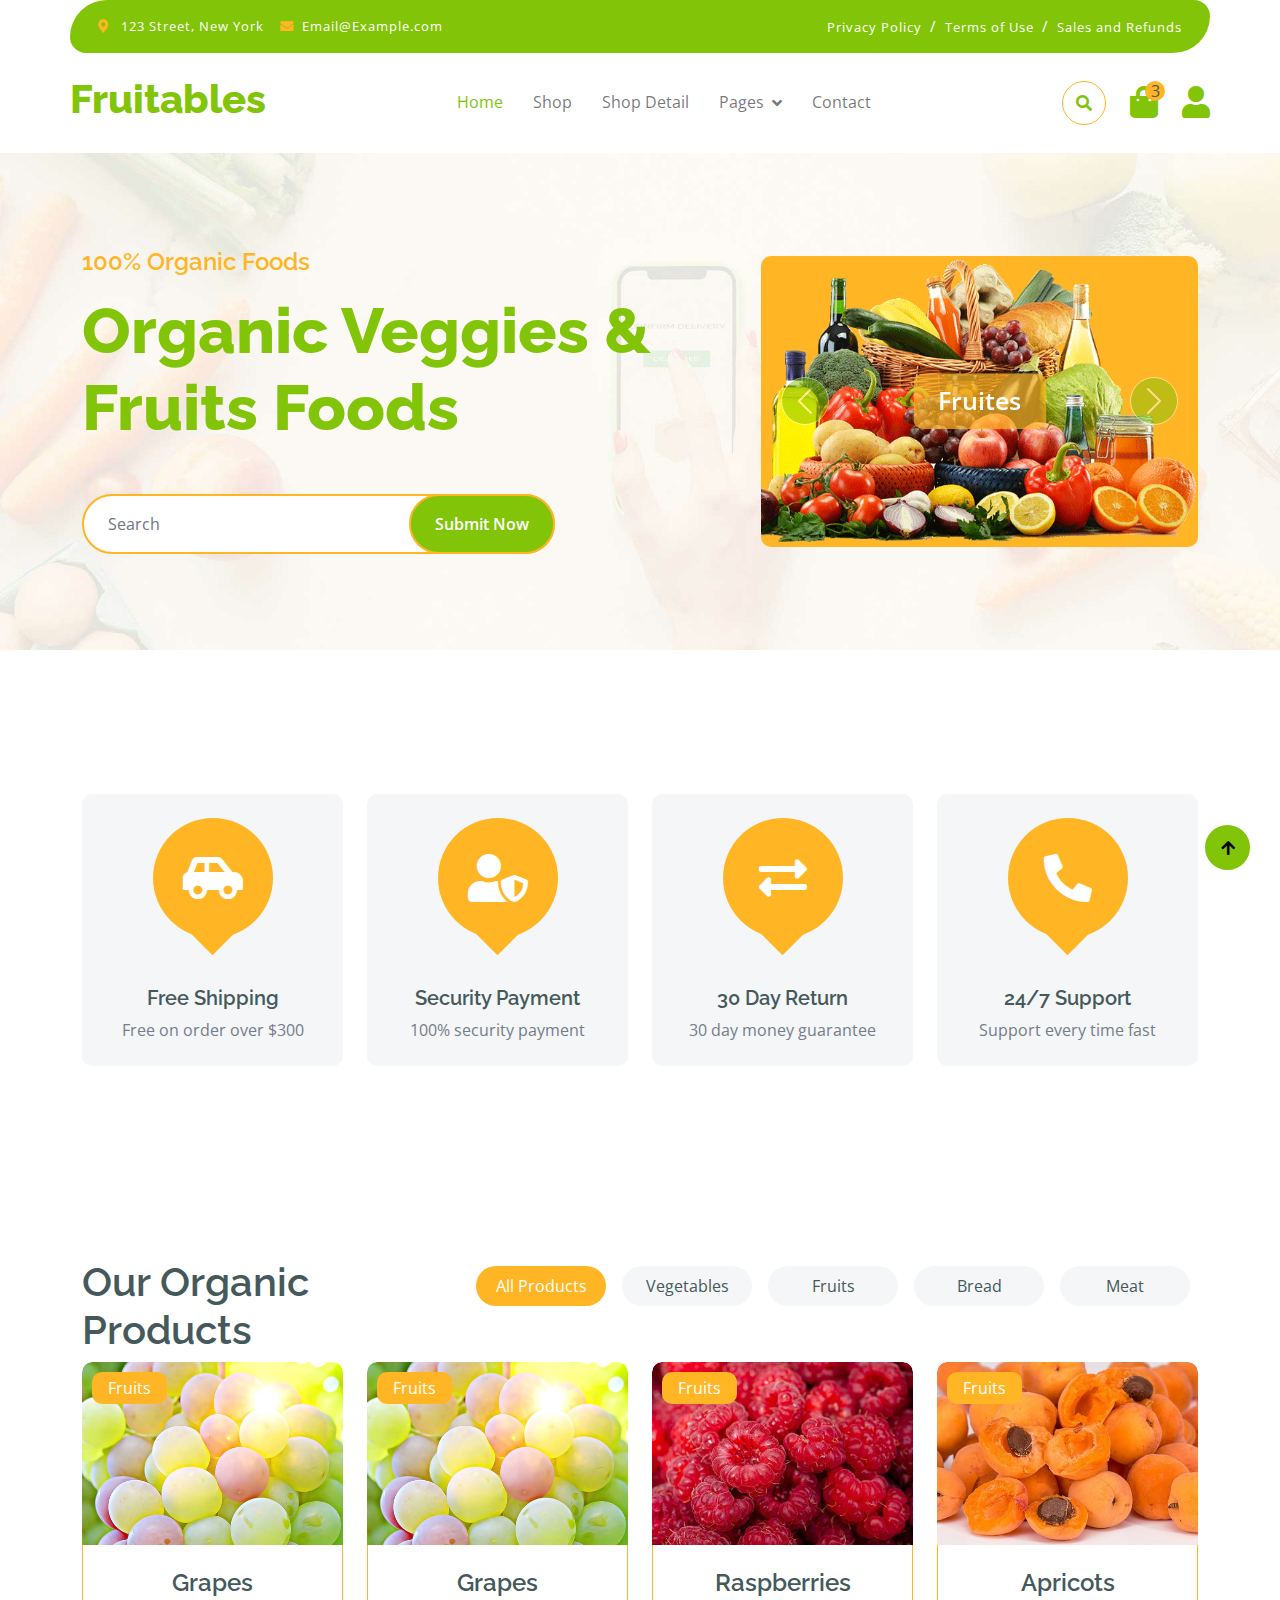
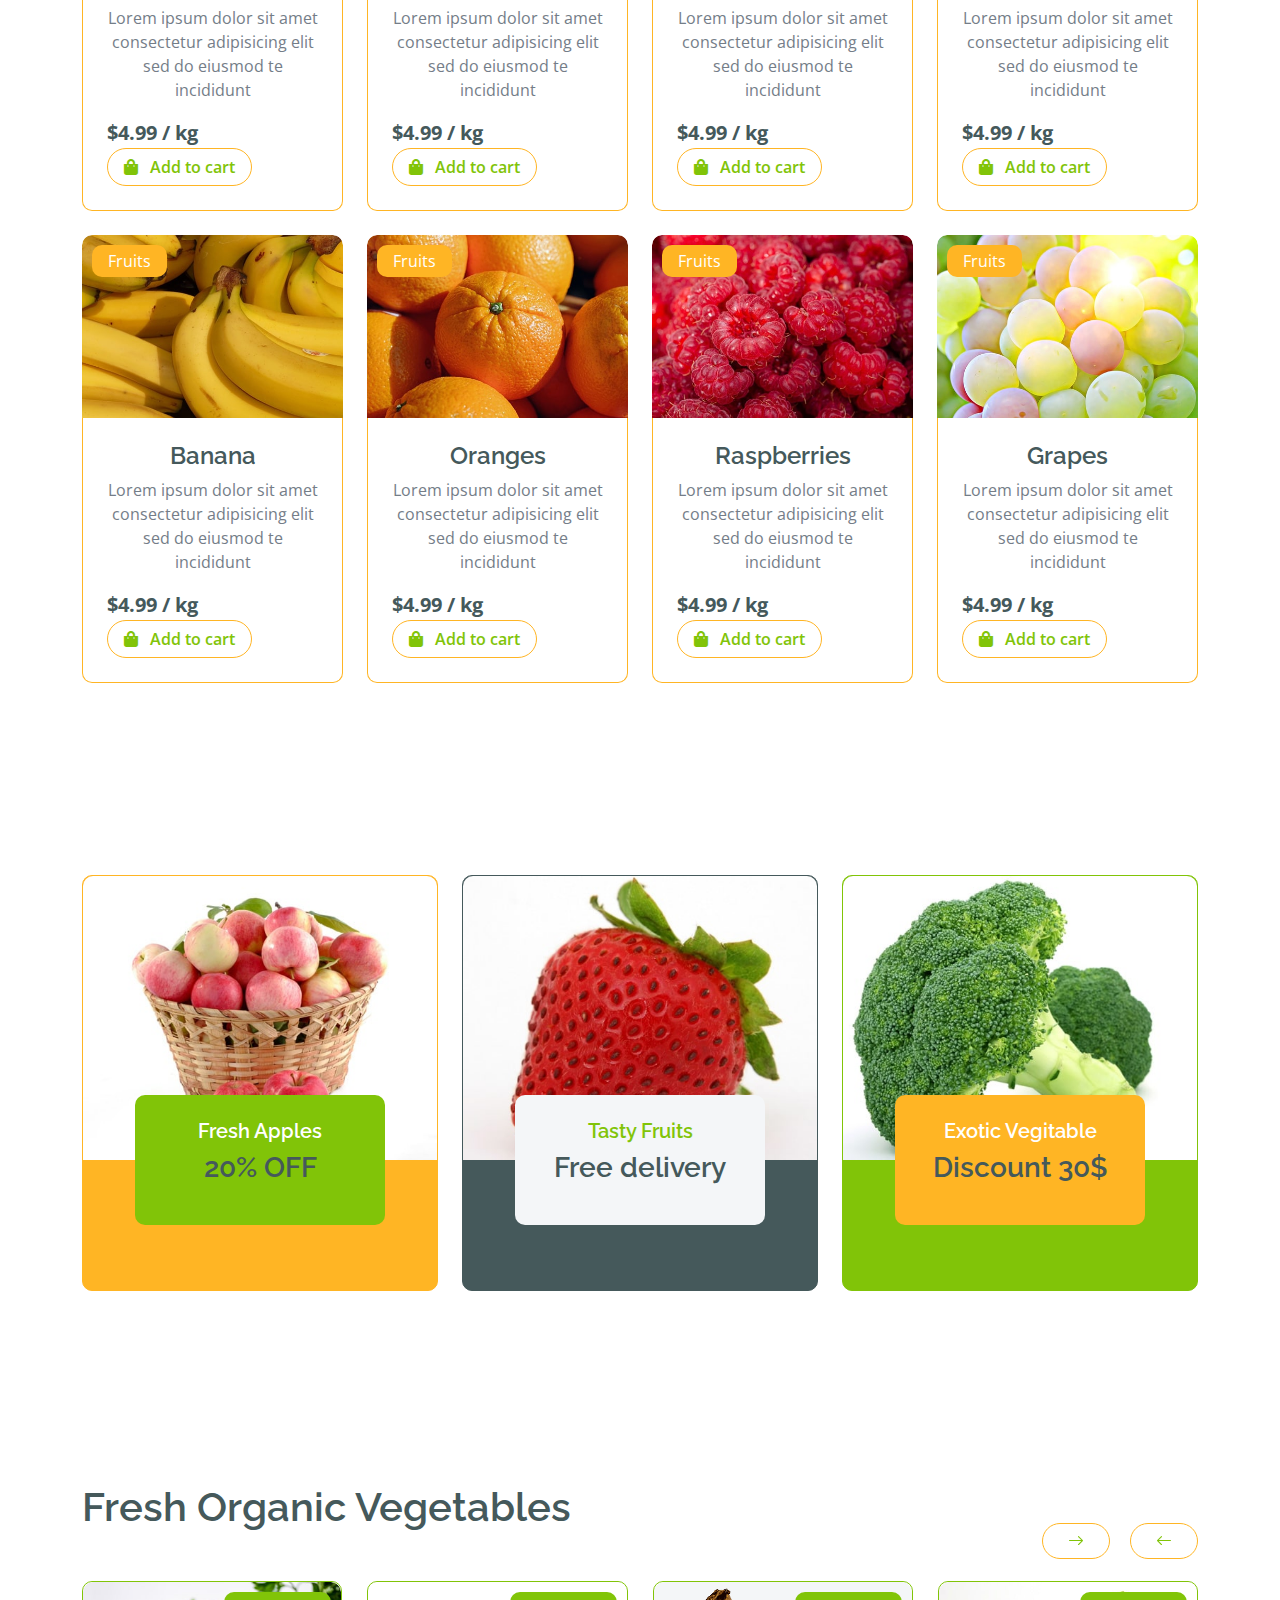
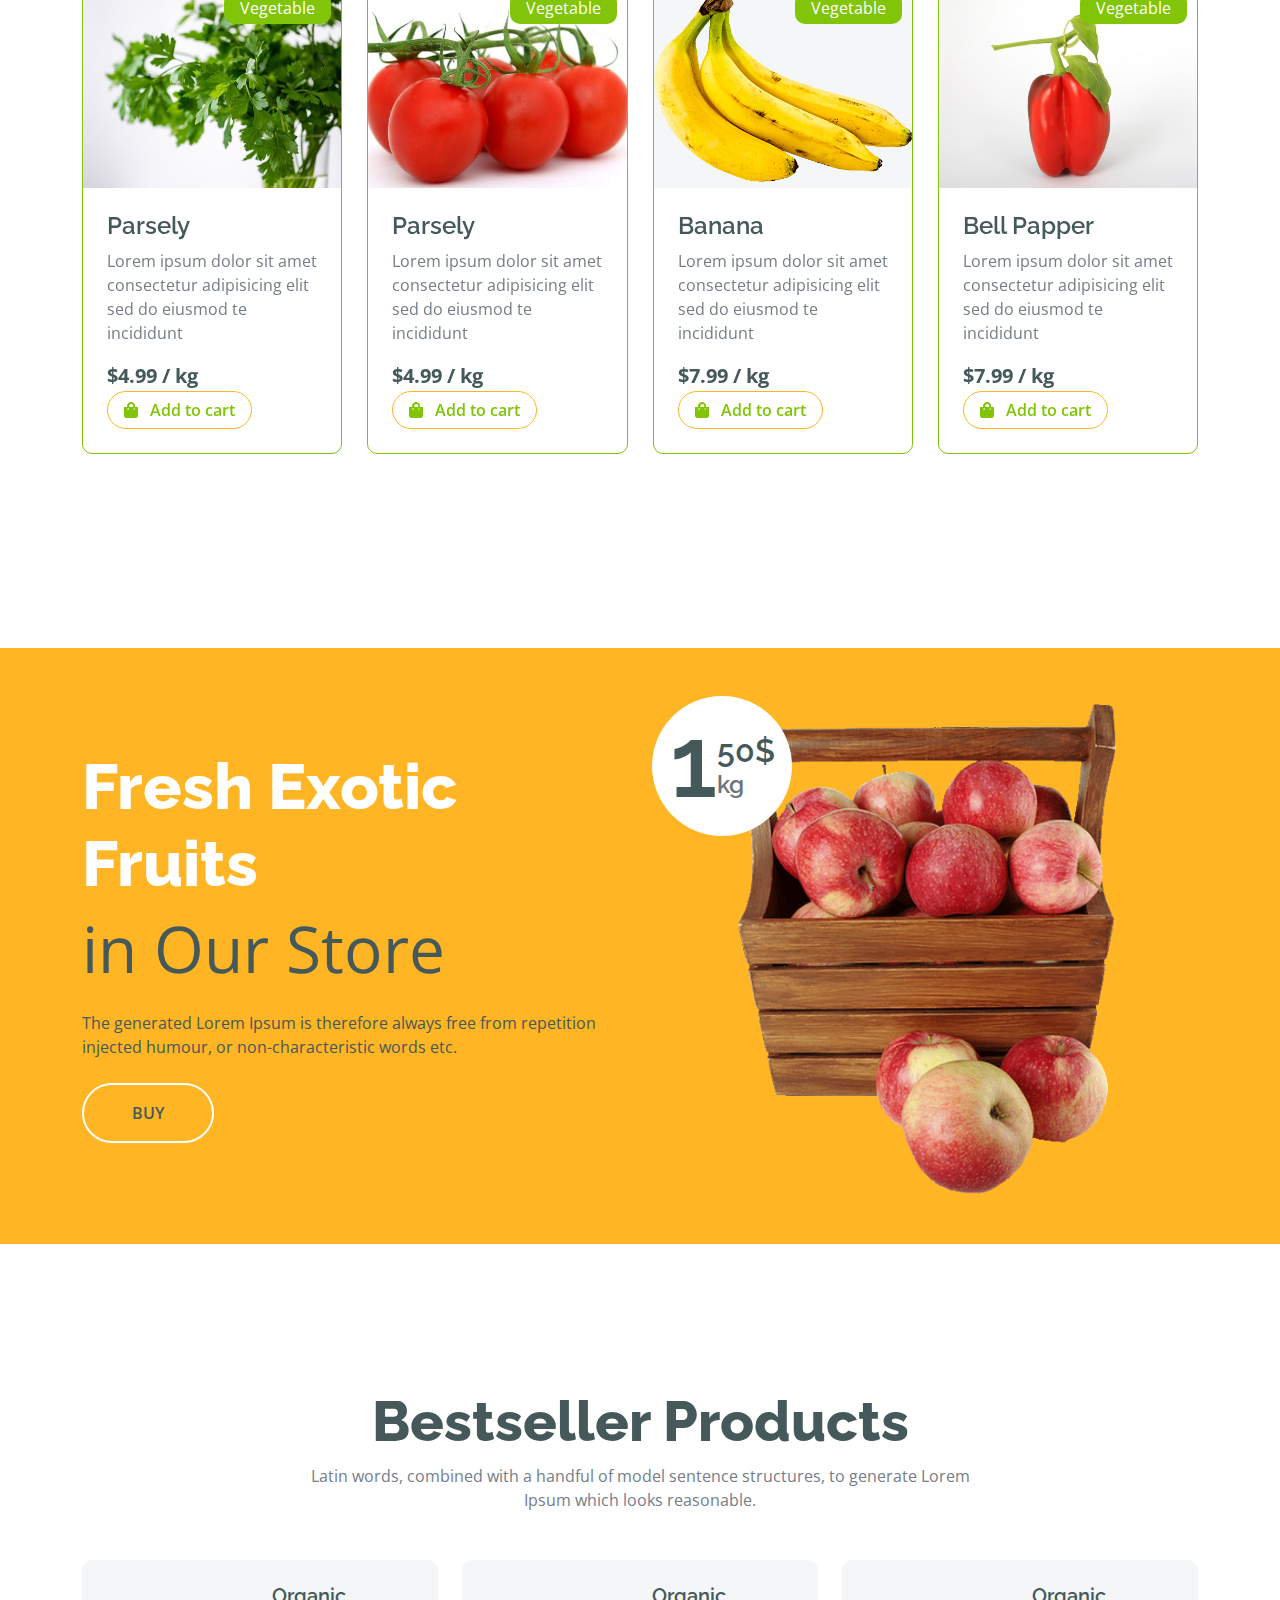
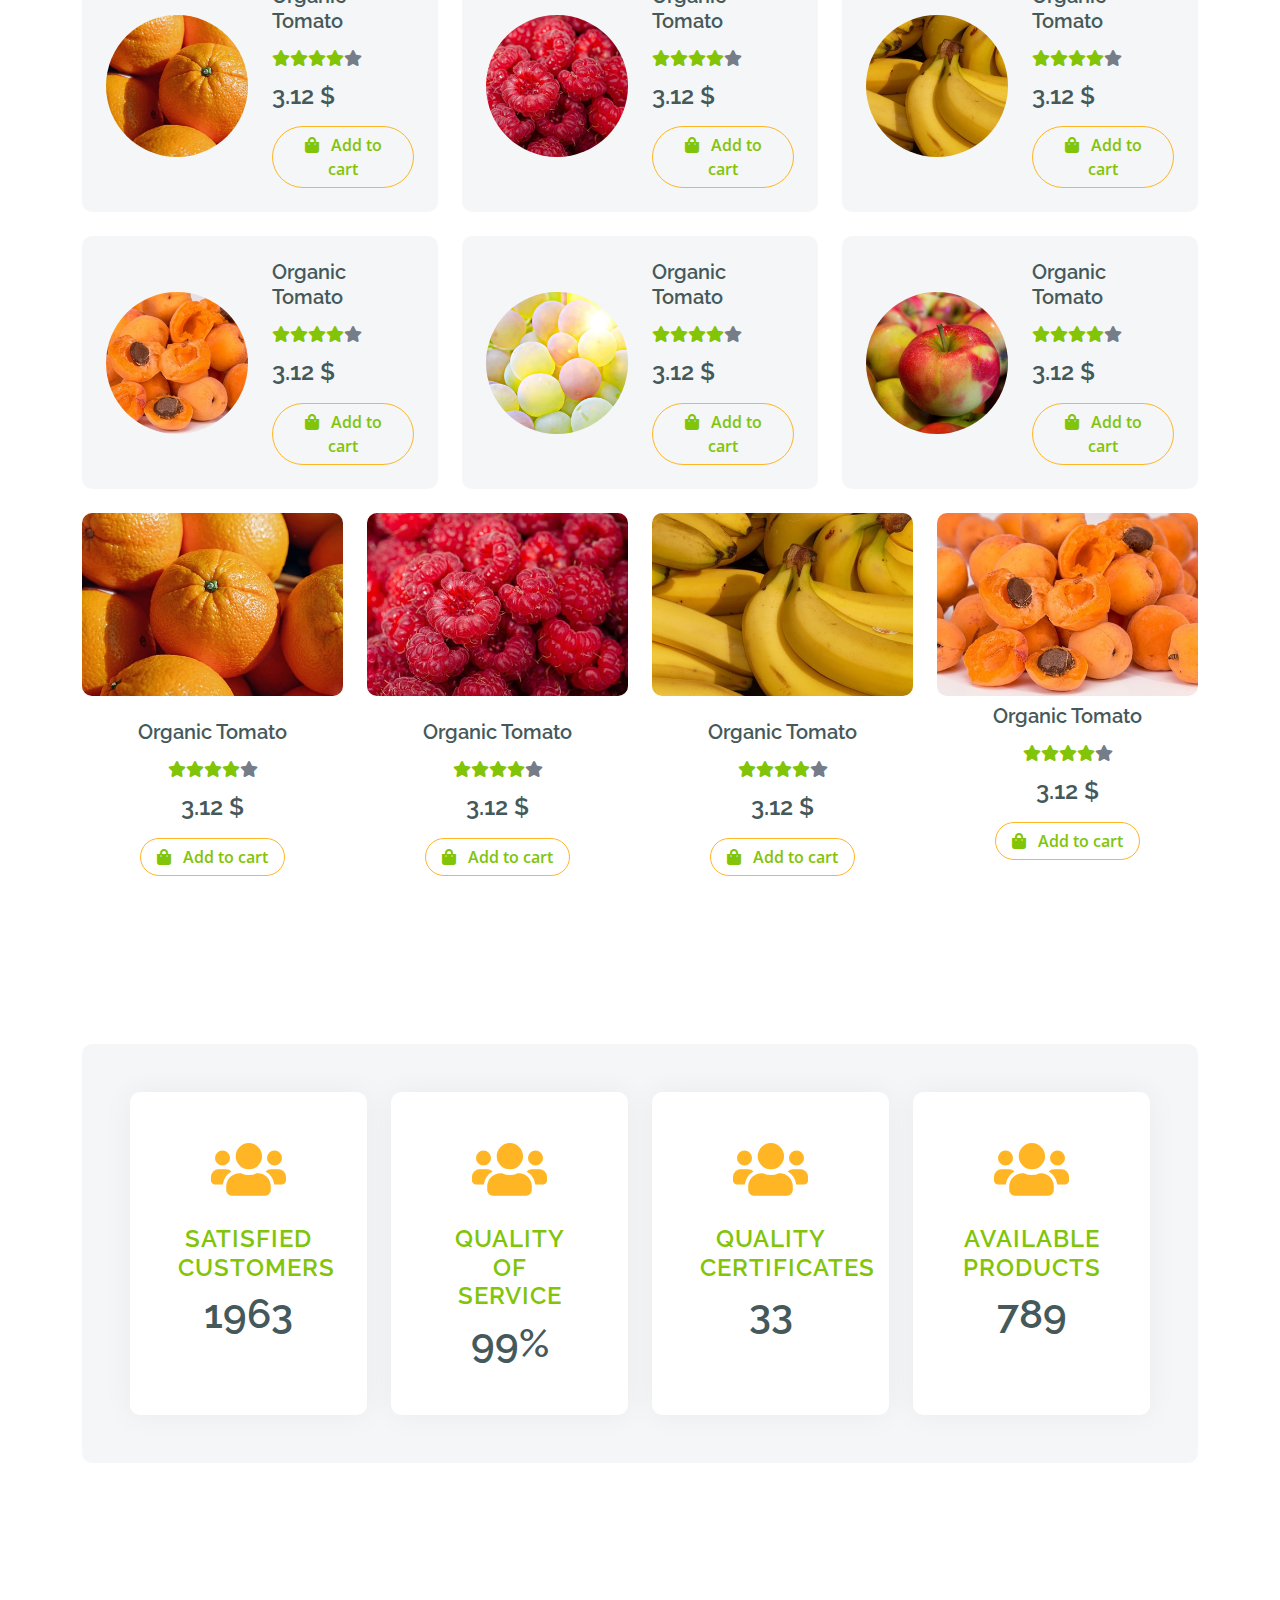
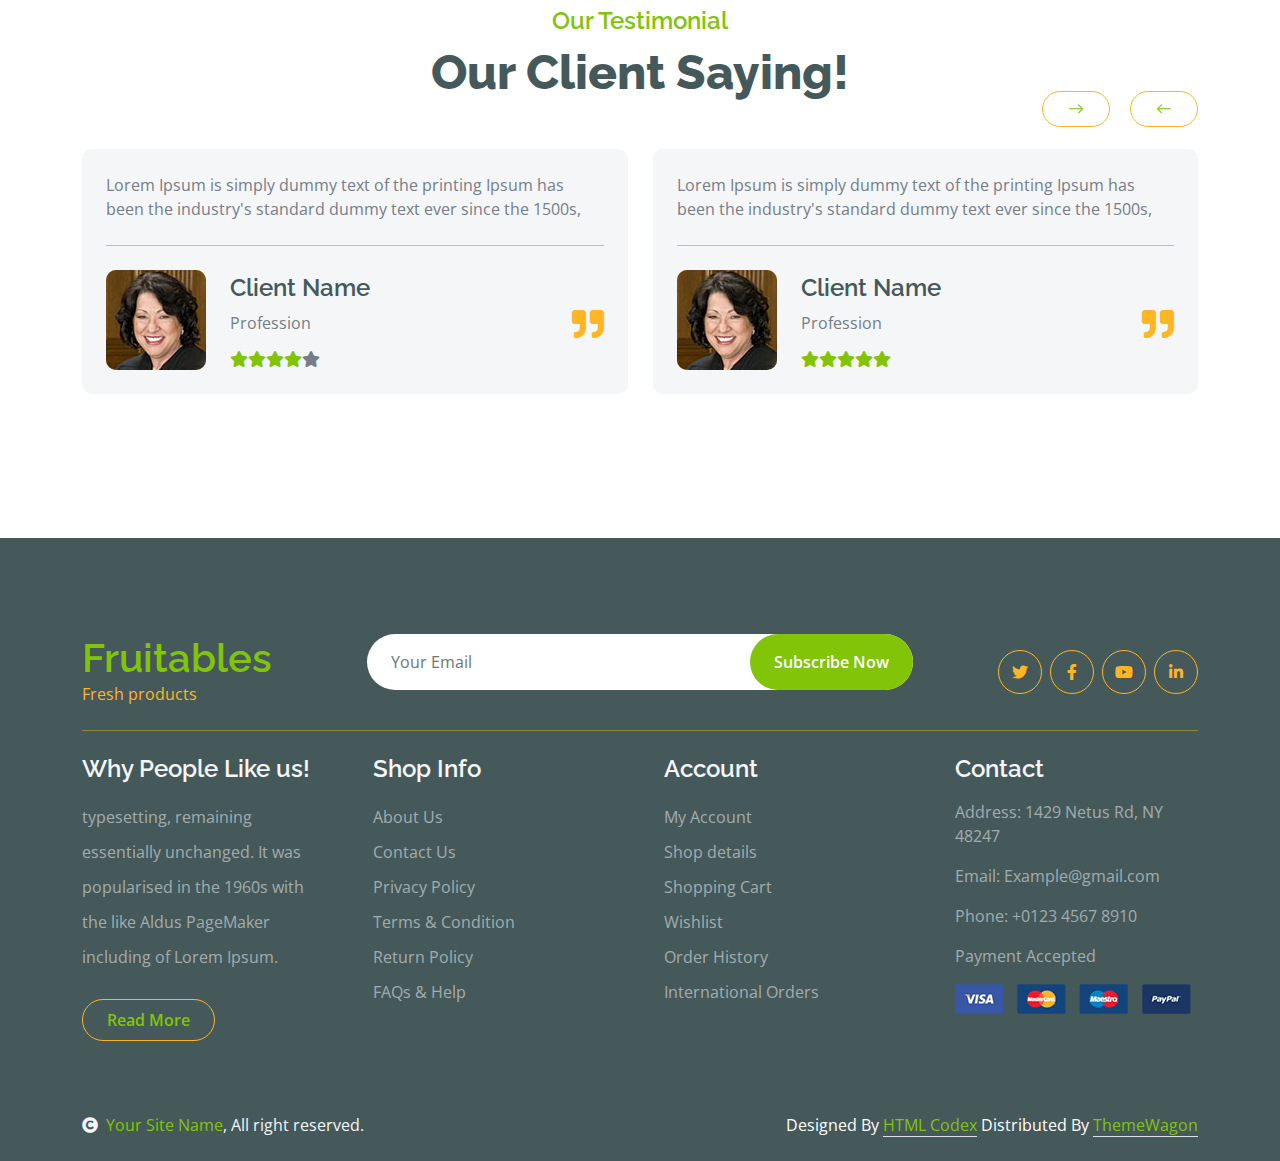
<file: public/user_assets/index.html>
<!DOCTYPE html>
<html lang="en">

    <head>
        <meta charset="utf-8">
        <title>Fruitables - Vegetable Website Template</title>
        <meta content="width=device-width, initial-scale=1.0" name="viewport">
        <meta content="" name="keywords">
        <meta content="" name="description">

        <!-- Google Web Fonts -->
        <link rel="preconnect" href="https://fonts.googleapis.com">
        <link rel="preconnect" href="https://fonts.gstatic.com" crossorigin>
        <link href="https://fonts.googleapis.com/css2?family=Open+Sans:wght@400;600&family=Raleway:wght@600;800&display=swap" rel="stylesheet"> 

        <!-- Icon Font Stylesheet -->
        <link rel="stylesheet" href="https://use.fontawesome.com/releases/v5.15.4/css/all.css"/>
        <link href="https://cdn.jsdelivr.net/npm/bootstrap-icons@1.4.1/font/bootstrap-icons.css" rel="stylesheet">

        <!-- Libraries Stylesheet -->
        <link href="lib/lightbox/css/lightbox.min.css" rel="stylesheet">
        <link href="lib/owlcarousel/assets/owl.carousel.min.css" rel="stylesheet">


        <!-- Customized Bootstrap Stylesheet -->
        <link href="css/bootstrap.min.css" rel="stylesheet">

        <!-- Template Stylesheet -->
        <link href="css/style.css" rel="stylesheet">
    </head>

    <body>

        <!-- Spinner Start -->
        <div id="spinner" class="show w-100 vh-100 bg-white position-fixed translate-middle top-50 start-50  d-flex align-items-center justify-content-center">
            <div class="spinner-grow text-primary" role="status"></div>
        </div>
        <!-- Spinner End -->


        <!-- Navbar start -->
        <div class="container-fluid fixed-top">
            <div class="container topbar bg-primary d-none d-lg-block">
                <div class="d-flex justify-content-between">
                    <div class="top-info ps-2">
                        <small class="me-3"><i class="fas fa-map-marker-alt me-2 text-secondary"></i> <a href="#" class="text-white">123 Street, New York</a></small>
                        <small class="me-3"><i class="fas fa-envelope me-2 text-secondary"></i><a href="#" class="text-white">Email@Example.com</a></small>
                    </div>
                    <div class="top-link pe-2">
                        <a href="#" class="text-white"><small class="text-white mx-2">Privacy Policy</small>/</a>
                        <a href="#" class="text-white"><small class="text-white mx-2">Terms of Use</small>/</a>
                        <a href="#" class="text-white"><small class="text-white ms-2">Sales and Refunds</small></a>
                    </div>
                </div>
            </div>
            <div class="container px-0">
                <nav class="navbar navbar-light bg-white navbar-expand-xl">
                    <a href="index.html" class="navbar-brand"><h1 class="text-primary display-6">Fruitables</h1></a>
                    <button class="navbar-toggler py-2 px-3" type="button" data-bs-toggle="collapse" data-bs-target="#navbarCollapse">
                        <span class="fa fa-bars text-primary"></span>
                    </button>
                    <div class="collapse navbar-collapse bg-white" id="navbarCollapse">
                        <div class="navbar-nav mx-auto">
                            <a href="index.html" class="nav-item nav-link active">Home</a>
                            <a href="shop.html" class="nav-item nav-link">Shop</a>
                            <a href="shop-detail.html" class="nav-item nav-link">Shop Detail</a>
                            <div class="nav-item dropdown">
                                <a href="#" class="nav-link dropdown-toggle" data-bs-toggle="dropdown">Pages</a>
                                <div class="dropdown-menu m-0 bg-secondary rounded-0">
                                    <a href="cart.html" class="dropdown-item">Cart</a>
                                    <a href="chackout.html" class="dropdown-item">Chackout</a>
                                    <a href="testimonial.html" class="dropdown-item">Testimonial</a>
                                    <a href="404.html" class="dropdown-item">404 Page</a>
                                </div>
                            </div>
                            <a href="contact.html" class="nav-item nav-link">Contact</a>
                        </div>
                        <div class="d-flex m-3 me-0">
                            <button class="btn-search btn border border-secondary btn-md-square rounded-circle bg-white me-4" data-bs-toggle="modal" data-bs-target="#searchModal"><i class="fas fa-search text-primary"></i></button>
                            <a href="#" class="position-relative me-4 my-auto">
                                <i class="fa fa-shopping-bag fa-2x"></i>
                                <span class="position-absolute bg-secondary rounded-circle d-flex align-items-center justify-content-center text-dark px-1" style="top: -5px; left: 15px; height: 20px; min-width: 20px;">3</span>
                            </a>
                            <a href="#" class="my-auto">
                                <i class="fas fa-user fa-2x"></i>
                            </a>
                        </div>
                    </div>
                </nav>
            </div>
        </div>
        <!-- Navbar End -->


        <!-- Modal Search Start -->
        <div class="modal fade" id="searchModal" tabindex="-1" aria-labelledby="exampleModalLabel" aria-hidden="true">
            <div class="modal-dialog modal-fullscreen">
                <div class="modal-content rounded-0">
                    <div class="modal-header">
                        <h5 class="modal-title" id="exampleModalLabel">Search by keyword</h5>
                        <button type="button" class="btn-close" data-bs-dismiss="modal" aria-label="Close"></button>
                    </div>
                    <div class="modal-body d-flex align-items-center">
                        <div class="input-group w-75 mx-auto d-flex">
                            <input type="search" class="form-control p-3" placeholder="keywords" aria-describedby="search-icon-1">
                            <span id="search-icon-1" class="input-group-text p-3"><i class="fa fa-search"></i></span>
                        </div>
                    </div>
                </div>
            </div>
        </div>
        <!-- Modal Search End -->


        <!-- Hero Start -->
        <div class="container-fluid py-5 mb-5 hero-header">
            <div class="container py-5">
                <div class="row g-5 align-items-center">
                    <div class="col-md-12 col-lg-7">
                        <h4 class="mb-3 text-secondary">100% Organic Foods</h4>
                        <h1 class="mb-5 display-3 text-primary">Organic Veggies & Fruits Foods</h1>
                        <div class="position-relative mx-auto">
                            <input class="form-control border-2 border-secondary w-75 py-3 px-4 rounded-pill" type="number" placeholder="Search">
                            <button type="submit" class="btn btn-primary border-2 border-secondary py-3 px-4 position-absolute rounded-pill text-white h-100" style="top: 0; right: 25%;">Submit Now</button>
                        </div>
                    </div>
                    <div class="col-md-12 col-lg-5">
                        <div id="carouselId" class="carousel slide position-relative" data-bs-ride="carousel">
                            <div class="carousel-inner" role="listbox">
                                <div class="carousel-item active rounded">
                                    <img src="img/hero-img-1.png" class="img-fluid w-100 h-100 bg-secondary rounded" alt="First slide">
                                    <a href="#" class="btn px-4 py-2 text-white rounded">Fruites</a>
                                </div>
                                <div class="carousel-item rounded">
                                    <img src="img/hero-img-2.jpg" class="img-fluid w-100 h-100 rounded" alt="Second slide">
                                    <a href="#" class="btn px-4 py-2 text-white rounded">Vesitables</a>
                                </div>
                            </div>
                            <button class="carousel-control-prev" type="button" data-bs-target="#carouselId" data-bs-slide="prev">
                                <span class="carousel-control-prev-icon" aria-hidden="true"></span>
                                <span class="visually-hidden">Previous</span>
                            </button>
                            <button class="carousel-control-next" type="button" data-bs-target="#carouselId" data-bs-slide="next">
                                <span class="carousel-control-next-icon" aria-hidden="true"></span>
                                <span class="visually-hidden">Next</span>
                            </button>
                        </div>
                    </div>
                </div>
            </div>
        </div>
        <!-- Hero End -->


        <!-- Featurs Section Start -->
        <div class="container-fluid featurs py-5">
            <div class="container py-5">
                <div class="row g-4">
                    <div class="col-md-6 col-lg-3">
                        <div class="featurs-item text-center rounded bg-light p-4">
                            <div class="featurs-icon btn-square rounded-circle bg-secondary mb-5 mx-auto">
                                <i class="fas fa-car-side fa-3x text-white"></i>
                            </div>
                            <div class="featurs-content text-center">
                                <h5>Free Shipping</h5>
                                <p class="mb-0">Free on order over $300</p>
                            </div>
                        </div>
                    </div>
                    <div class="col-md-6 col-lg-3">
                        <div class="featurs-item text-center rounded bg-light p-4">
                            <div class="featurs-icon btn-square rounded-circle bg-secondary mb-5 mx-auto">
                                <i class="fas fa-user-shield fa-3x text-white"></i>
                            </div>
                            <div class="featurs-content text-center">
                                <h5>Security Payment</h5>
                                <p class="mb-0">100% security payment</p>
                            </div>
                        </div>
                    </div>
                    <div class="col-md-6 col-lg-3">
                        <div class="featurs-item text-center rounded bg-light p-4">
                            <div class="featurs-icon btn-square rounded-circle bg-secondary mb-5 mx-auto">
                                <i class="fas fa-exchange-alt fa-3x text-white"></i>
                            </div>
                            <div class="featurs-content text-center">
                                <h5>30 Day Return</h5>
                                <p class="mb-0">30 day money guarantee</p>
                            </div>
                        </div>
                    </div>
                    <div class="col-md-6 col-lg-3">
                        <div class="featurs-item text-center rounded bg-light p-4">
                            <div class="featurs-icon btn-square rounded-circle bg-secondary mb-5 mx-auto">
                                <i class="fa fa-phone-alt fa-3x text-white"></i>
                            </div>
                            <div class="featurs-content text-center">
                                <h5>24/7 Support</h5>
                                <p class="mb-0">Support every time fast</p>
                            </div>
                        </div>
                    </div>
                </div>
            </div>
        </div>
        <!-- Featurs Section End -->


        <!-- Fruits Shop Start-->
        <div class="container-fluid fruite py-5">
            <div class="container py-5">
                <div class="tab-class text-center">
                    <div class="row g-4">
                        <div class="col-lg-4 text-start">
                            <h1>Our Organic Products</h1>
                        </div>
                        <div class="col-lg-8 text-end">
                            <ul class="nav nav-pills d-inline-flex text-center mb-5">
                                <li class="nav-item">
                                    <a class="d-flex m-2 py-2 bg-light rounded-pill active" data-bs-toggle="pill" href="#tab-1">
                                        <span class="text-dark" style="width: 130px;">All Products</span>
                                    </a>
                                </li>
                                <li class="nav-item">
                                    <a class="d-flex py-2 m-2 bg-light rounded-pill" data-bs-toggle="pill" href="#tab-2">
                                        <span class="text-dark" style="width: 130px;">Vegetables</span>
                                    </a>
                                </li>
                                <li class="nav-item">
                                    <a class="d-flex m-2 py-2 bg-light rounded-pill" data-bs-toggle="pill" href="#tab-3">
                                        <span class="text-dark" style="width: 130px;">Fruits</span>
                                    </a>
                                </li>
                                <li class="nav-item">
                                    <a class="d-flex m-2 py-2 bg-light rounded-pill" data-bs-toggle="pill" href="#tab-4">
                                        <span class="text-dark" style="width: 130px;">Bread</span>
                                    </a>
                                </li>
                                <li class="nav-item">
                                    <a class="d-flex m-2 py-2 bg-light rounded-pill" data-bs-toggle="pill" href="#tab-5">
                                        <span class="text-dark" style="width: 130px;">Meat</span>
                                    </a>
                                </li>
                            </ul>
                        </div>
                    </div>
                    <div class="tab-content">
                        <div id="tab-1" class="tab-pane fade show p-0 active">
                            <div class="row g-4">
                                <div class="col-lg-12">
                                    <div class="row g-4">
                                        <div class="col-md-6 col-lg-4 col-xl-3">
                                            <div class="rounded position-relative fruite-item">
                                                <div class="fruite-img">
                                                    <img src="img/fruite-item-5.jpg" class="img-fluid w-100 rounded-top" alt="">
                                                </div>
                                                <div class="text-white bg-secondary px-3 py-1 rounded position-absolute" style="top: 10px; left: 10px;">Fruits</div>
                                                <div class="p-4 border border-secondary border-top-0 rounded-bottom">
                                                    <h4>Grapes</h4>
                                                    <p>Lorem ipsum dolor sit amet consectetur adipisicing elit sed do eiusmod te incididunt</p>
                                                    <div class="d-flex justify-content-between flex-lg-wrap">
                                                        <p class="text-dark fs-5 fw-bold mb-0">$4.99 / kg</p>
                                                        <a href="#" class="btn border border-secondary rounded-pill px-3 text-primary"><i class="fa fa-shopping-bag me-2 text-primary"></i> Add to cart</a>
                                                    </div>
                                                </div>
                                            </div>
                                        </div>
                                        <div class="col-md-6 col-lg-4 col-xl-3">
                                            <div class="rounded position-relative fruite-item">
                                                <div class="fruite-img">
                                                    <img src="img/fruite-item-5.jpg" class="img-fluid w-100 rounded-top" alt="">
                                                </div>
                                                <div class="text-white bg-secondary px-3 py-1 rounded position-absolute" style="top: 10px; left: 10px;">Fruits</div>
                                                <div class="p-4 border border-secondary border-top-0 rounded-bottom">
                                                    <h4>Grapes</h4>
                                                    <p>Lorem ipsum dolor sit amet consectetur adipisicing elit sed do eiusmod te incididunt</p>
                                                    <div class="d-flex justify-content-between flex-lg-wrap">
                                                        <p class="text-dark fs-5 fw-bold mb-0">$4.99 / kg</p>
                                                        <a href="#" class="btn border border-secondary rounded-pill px-3 text-primary"><i class="fa fa-shopping-bag me-2 text-primary"></i> Add to cart</a>
                                                    </div>
                                                </div>
                                            </div>
                                        </div>
                                        <div class="col-md-6 col-lg-4 col-xl-3">
                                            <div class="rounded position-relative fruite-item">
                                                <div class="fruite-img">
                                                    <img src="img/fruite-item-2.jpg" class="img-fluid w-100 rounded-top" alt="">
                                                </div>
                                                <div class="text-white bg-secondary px-3 py-1 rounded position-absolute" style="top: 10px; left: 10px;">Fruits</div>
                                                <div class="p-4 border border-secondary border-top-0 rounded-bottom">
                                                    <h4>Raspberries</h4>
                                                    <p>Lorem ipsum dolor sit amet consectetur adipisicing elit sed do eiusmod te incididunt</p>
                                                    <div class="d-flex justify-content-between flex-lg-wrap">
                                                        <p class="text-dark fs-5 fw-bold mb-0">$4.99 / kg</p>
                                                        <a href="#" class="btn border border-secondary rounded-pill px-3 text-primary"><i class="fa fa-shopping-bag me-2 text-primary"></i> Add to cart</a>
                                                    </div>
                                                </div>
                                            </div>
                                        </div>
                                        <div class="col-md-6 col-lg-4 col-xl-3">
                                            <div class="rounded position-relative fruite-item">
                                                <div class="fruite-img">
                                                    <img src="img/fruite-item-4.jpg" class="img-fluid w-100 rounded-top" alt="">
                                                </div>
                                                <div class="text-white bg-secondary px-3 py-1 rounded position-absolute" style="top: 10px; left: 10px;">Fruits</div>
                                                <div class="p-4 border border-secondary border-top-0 rounded-bottom">
                                                    <h4>Apricots</h4>
                                                    <p>Lorem ipsum dolor sit amet consectetur adipisicing elit sed do eiusmod te incididunt</p>
                                                    <div class="d-flex justify-content-between flex-lg-wrap">
                                                        <p class="text-dark fs-5 fw-bold mb-0">$4.99 / kg</p>
                                                        <a href="#" class="btn border border-secondary rounded-pill px-3 text-primary"><i class="fa fa-shopping-bag me-2 text-primary"></i> Add to cart</a>
                                                    </div>
                                                </div>
                                            </div>
                                        </div>
                                        <div class="col-md-6 col-lg-4 col-xl-3">
                                            <div class="rounded position-relative fruite-item">
                                                <div class="fruite-img">
                                                    <img src="img/fruite-item-3.jpg" class="img-fluid w-100 rounded-top" alt="">
                                                </div>
                                                <div class="text-white bg-secondary px-3 py-1 rounded position-absolute" style="top: 10px; left: 10px;">Fruits</div>
                                                <div class="p-4 border border-secondary border-top-0 rounded-bottom">
                                                    <h4>Banana</h4>
                                                    <p>Lorem ipsum dolor sit amet consectetur adipisicing elit sed do eiusmod te incididunt</p>
                                                    <div class="d-flex justify-content-between flex-lg-wrap">
                                                        <p class="text-dark fs-5 fw-bold mb-0">$4.99 / kg</p>
                                                        <a href="#" class="btn border border-secondary rounded-pill px-3 text-primary"><i class="fa fa-shopping-bag me-2 text-primary"></i> Add to cart</a>
                                                    </div>
                                                </div>
                                            </div>
                                        </div>
                                        <div class="col-md-6 col-lg-4 col-xl-3">
                                            <div class="rounded position-relative fruite-item">
                                                <div class="fruite-img">
                                                    <img src="img/fruite-item-1.jpg" class="img-fluid w-100 rounded-top" alt="">
                                                </div>
                                                <div class="text-white bg-secondary px-3 py-1 rounded position-absolute" style="top: 10px; left: 10px;">Fruits</div>
                                                <div class="p-4 border border-secondary border-top-0 rounded-bottom">
                                                    <h4>Oranges</h4>
                                                    <p>Lorem ipsum dolor sit amet consectetur adipisicing elit sed do eiusmod te incididunt</p>
                                                    <div class="d-flex justify-content-between flex-lg-wrap">
                                                        <p class="text-dark fs-5 fw-bold mb-0">$4.99 / kg</p>
                                                        <a href="#" class="btn border border-secondary rounded-pill px-3 text-primary"><i class="fa fa-shopping-bag me-2 text-primary"></i> Add to cart</a>
                                                    </div>
                                                </div>
                                            </div>
                                        </div>
                                        <div class="col-md-6 col-lg-4 col-xl-3">
                                            <div class="rounded position-relative fruite-item">
                                                <div class="fruite-img">
                                                    <img src="img/fruite-item-2.jpg" class="img-fluid w-100 rounded-top" alt="">
                                                </div>
                                                <div class="text-white bg-secondary px-3 py-1 rounded position-absolute" style="top: 10px; left: 10px;">Fruits</div>
                                                <div class="p-4 border border-secondary border-top-0 rounded-bottom">
                                                    <h4>Raspberries</h4>
                                                    <p>Lorem ipsum dolor sit amet consectetur adipisicing elit sed do eiusmod te incididunt</p>
                                                    <div class="d-flex justify-content-between flex-lg-wrap">
                                                        <p class="text-dark fs-5 fw-bold mb-0">$4.99 / kg</p>
                                                        <a href="#" class="btn border border-secondary rounded-pill px-3 text-primary"><i class="fa fa-shopping-bag me-2 text-primary"></i> Add to cart</a>
                                                    </div>
                                                </div>
                                            </div>
                                        </div>
                                        <div class="col-md-6 col-lg-4 col-xl-3">
                                            <div class="rounded position-relative fruite-item">
                                                <div class="fruite-img">
                                                    <img src="img/fruite-item-5.jpg" class="img-fluid w-100 rounded-top" alt="">
                                                </div>
                                                <div class="text-white bg-secondary px-3 py-1 rounded position-absolute" style="top: 10px; left: 10px;">Fruits</div>
                                                <div class="p-4 border border-secondary border-top-0 rounded-bottom">
                                                    <h4>Grapes</h4>
                                                    <p>Lorem ipsum dolor sit amet consectetur adipisicing elit sed do eiusmod te incididunt</p>
                                                    <div class="d-flex justify-content-between flex-lg-wrap">
                                                        <p class="text-dark fs-5 fw-bold mb-0">$4.99 / kg</p>
                                                        <a href="#" class="btn border border-secondary rounded-pill px-3 text-primary"><i class="fa fa-shopping-bag me-2 text-primary"></i> Add to cart</a>
                                                    </div>
                                                </div>
                                            </div>
                                        </div>
                                    </div>
                                </div>
                            </div>
                        </div>
                        <div id="tab-2" class="tab-pane fade show p-0">
                            <div class="row g-4">
                                <div class="col-lg-12">
                                    <div class="row g-4">
                                        <div class="col-md-6 col-lg-4 col-xl-3">
                                            <div class="rounded position-relative fruite-item">
                                                <div class="fruite-img">
                                                    <img src="img/fruite-item-5.jpg" class="img-fluid w-100 rounded-top" alt="">
                                                </div>
                                                <div class="text-white bg-secondary px-3 py-1 rounded position-absolute" style="top: 10px; left: 10px;">Fruits</div>
                                                <div class="p-4 border border-secondary border-top-0 rounded-bottom">
                                                    <h4>Grapes</h4>
                                                    <p>Lorem ipsum dolor sit amet consectetur adipisicing elit sed do eiusmod te incididunt</p>
                                                    <div class="d-flex justify-content-between flex-lg-wrap">
                                                        <p class="text-dark fs-5 fw-bold mb-0">$4.99 / kg</p>
                                                        <a href="#" class="btn border border-secondary rounded-pill px-3 text-primary"><i class="fa fa-shopping-bag me-2 text-primary"></i> Add to cart</a>
                                                    </div>
                                                </div>
                                            </div>
                                        </div>
                                        <div class="col-md-6 col-lg-4 col-xl-3">
                                            <div class="rounded position-relative fruite-item">
                                                <div class="fruite-img">
                                                    <img src="img/fruite-item-2.jpg" class="img-fluid w-100 rounded-top" alt="">
                                                </div>
                                                <div class="text-white bg-secondary px-3 py-1 rounded position-absolute" style="top: 10px; left: 10px;">Fruits</div>
                                                <div class="p-4 border border-secondary border-top-0 rounded-bottom">
                                                    <h4>Raspberries</h4>
                                                    <p>Lorem ipsum dolor sit amet consectetur adipisicing elit sed do eiusmod te incididunt</p>
                                                    <div class="d-flex justify-content-between flex-lg-wrap">
                                                        <p class="text-dark fs-5 fw-bold mb-0">$4.99 / kg</p>
                                                        <a href="#" class="btn border border-secondary rounded-pill px-3 text-primary"><i class="fa fa-shopping-bag me-2 text-primary"></i> Add to cart</a>
                                                    </div>
                                                </div>
                                            </div>
                                        </div>
                                    </div>
                                </div>
                            </div>
                        </div>
                        <div id="tab-3" class="tab-pane fade show p-0">
                            <div class="row g-4">
                                <div class="col-lg-12">
                                    <div class="row g-4">
                                        <div class="col-md-6 col-lg-4 col-xl-3">
                                            <div class="rounded position-relative fruite-item">
                                                <div class="fruite-img">
                                                    <img src="img/fruite-item-1.jpg" class="img-fluid w-100 rounded-top" alt="">
                                                </div>
                                                <div class="text-white bg-secondary px-3 py-1 rounded position-absolute" style="top: 10px; left: 10px;">Fruits</div>
                                                <div class="p-4 border border-secondary border-top-0 rounded-bottom">
                                                    <h4>Oranges</h4>
                                                    <p>Lorem ipsum dolor sit amet consectetur adipisicing elit sed do eiusmod te incididunt</p>
                                                    <div class="d-flex justify-content-between flex-lg-wrap">
                                                        <p class="text-dark fs-5 fw-bold mb-0">$4.99 / kg</p>
                                                        <a href="#" class="btn border border-secondary rounded-pill px-3 text-primary"><i class="fa fa-shopping-bag me-2 text-primary"></i> Add to cart</a>
                                                    </div>
                                                </div>
                                            </div>
                                        </div>
                                        <div class="col-md-6 col-lg-4 col-xl-3">
                                            <div class="rounded position-relative fruite-item">
                                                <div class="fruite-img">
                                                    <img src="img/fruite-item-6.jpg" class="img-fluid w-100 rounded-top" alt="">
                                                </div>
                                                <div class="text-white bg-secondary px-3 py-1 rounded position-absolute" style="top: 10px; left: 10px;">Fruits</div>
                                                <div class="p-4 border border-secondary border-top-0 rounded-bottom">
                                                    <h4>Apple</h4>
                                                    <p>Lorem ipsum dolor sit amet consectetur adipisicing elit sed do eiusmod te incididunt</p>
                                                    <div class="d-flex justify-content-between flex-lg-wrap">
                                                        <p class="text-dark fs-5 fw-bold mb-0">$4.99 / kg</p>
                                                        <a href="#" class="btn border border-secondary rounded-pill px-3 text-primary"><i class="fa fa-shopping-bag me-2 text-primary"></i> Add to cart</a>
                                                    </div>
                                                </div>
                                            </div>
                                        </div>
                                    </div>
                                </div>
                            </div>
                        </div>
                        <div id="tab-4" class="tab-pane fade show p-0">
                            <div class="row g-4">
                                <div class="col-lg-12">
                                    <div class="row g-4">
                                        <div class="col-md-6 col-lg-4 col-xl-3">
                                            <div class="rounded position-relative fruite-item">
                                                <div class="fruite-img">
                                                    <img src="img/fruite-item-5.jpg" class="img-fluid w-100 rounded-top" alt="">
                                                </div>
                                                <div class="text-white bg-secondary px-3 py-1 rounded position-absolute" style="top: 10px; left: 10px;">Fruits</div>
                                                <div class="p-4 border border-secondary border-top-0 rounded-bottom">
                                                    <h4>Grapes</h4>
                                                    <p>Lorem ipsum dolor sit amet consectetur adipisicing elit sed do eiusmod te incididunt</p>
                                                    <div class="d-flex justify-content-between flex-lg-wrap">
                                                        <p class="text-dark fs-5 fw-bold mb-0">$4.99 / kg</p>
                                                        <a href="#" class="btn border border-secondary rounded-pill px-3 text-primary"><i class="fa fa-shopping-bag me-2 text-primary"></i> Add to cart</a>
                                                    </div>
                                                </div>
                                            </div>
                                        </div>
                                        <div class="col-md-6 col-lg-4 col-xl-3">
                                            <div class="rounded position-relative fruite-item">
                                                <div class="fruite-img">
                                                    <img src="img/fruite-item-4.jpg" class="img-fluid w-100 rounded-top" alt="">
                                                </div>
                                                <div class="text-white bg-secondary px-3 py-1 rounded position-absolute" style="top: 10px; left: 10px;">Fruits</div>
                                                <div class="p-4 border border-secondary border-top-0 rounded-bottom">
                                                    <h4>Apricots</h4>
                                                    <p>Lorem ipsum dolor sit amet consectetur adipisicing elit sed do eiusmod te incididunt</p>
                                                    <div class="d-flex justify-content-between flex-lg-wrap">
                                                        <p class="text-dark fs-5 fw-bold mb-0">$4.99 / kg</p>
                                                        <a href="#" class="btn border border-secondary rounded-pill px-3 text-primary"><i class="fa fa-shopping-bag me-2 text-primary"></i> Add to cart</a>
                                                    </div>
                                                </div>
                                            </div>
                                        </div>
                                    </div>
                                </div>
                            </div>
                        </div>
                        <div id="tab-5" class="tab-pane fade show p-0">
                            <div class="row g-4">
                                <div class="col-lg-12">
                                    <div class="row g-4">
                                        <div class="col-md-6 col-lg-4 col-xl-3">
                                            <div class="rounded position-relative fruite-item">
                                                <div class="fruite-img">
                                                    <img src="img/fruite-item-3.jpg" class="img-fluid w-100 rounded-top" alt="">
                                                </div>
                                                <div class="text-white bg-secondary px-3 py-1 rounded position-absolute" style="top: 10px; left: 10px;">Fruits</div>
                                                <div class="p-4 border border-secondary border-top-0 rounded-bottom">
                                                    <h4>Banana</h4>
                                                    <p>Lorem ipsum dolor sit amet consectetur adipisicing elit sed do eiusmod te incididunt</p>
                                                    <div class="d-flex justify-content-between flex-lg-wrap">
                                                        <p class="text-dark fs-5 fw-bold mb-0">$4.99 / kg</p>
                                                        <a href="#" class="btn border border-secondary rounded-pill px-3 text-primary"><i class="fa fa-shopping-bag me-2 text-primary"></i> Add to cart</a>
                                                    </div>
                                                </div>
                                            </div>
                                        </div>
                                        <div class="col-md-6 col-lg-4 col-xl-3">
                                            <div class="rounded position-relative fruite-item">
                                                <div class="fruite-img">
                                                    <img src="img/fruite-item-2.jpg" class="img-fluid w-100 rounded-top" alt="">
                                                </div>
                                                <div class="text-white bg-secondary px-3 py-1 rounded position-absolute" style="top: 10px; left: 10px;">Fruits</div>
                                                <div class="p-4 border border-secondary border-top-0 rounded-bottom">
                                                    <h4>Raspberries</h4>
                                                    <p>Lorem ipsum dolor sit amet consectetur adipisicing elit sed do eiusmod te incididunt</p>
                                                    <div class="d-flex justify-content-between flex-lg-wrap">
                                                        <p class="text-dark fs-5 fw-bold mb-0">$4.99 / kg</p>
                                                        <a href="#" class="btn border border-secondary rounded-pill px-3 text-primary"><i class="fa fa-shopping-bag me-2 text-primary"></i> Add to cart</a>
                                                    </div>
                                                </div>
                                            </div>
                                        </div>
                                        <div class="col-md-6 col-lg-4 col-xl-3">
                                            <div class="rounded position-relative fruite-item">
                                                <div class="fruite-img">
                                                    <img src="img/fruite-item-1.jpg" class="img-fluid w-100 rounded-top" alt="">
                                                </div>
                                                <div class="text-white bg-secondary px-3 py-1 rounded position-absolute" style="top: 10px; left: 10px;">Fruits</div>
                                                <div class="p-4 border border-secondary border-top-0 rounded-bottom">
                                                    <h4>Oranges</h4>
                                                    <p>Lorem ipsum dolor sit amet consectetur adipisicing elit sed do eiusmod te incididunt</p>
                                                    <div class="d-flex justify-content-between flex-lg-wrap">
                                                        <p class="text-dark fs-5 fw-bold mb-0">$4.99 / kg</p>
                                                        <a href="#" class="btn border border-secondary rounded-pill px-3 text-primary"><i class="fa fa-shopping-bag me-2 text-primary"></i> Add to cart</a>
                                                    </div>
                                                </div>
                                            </div>
                                        </div>
                                    </div>
                                </div>
                            </div>
                        </div>
                    </div>
                </div>      
            </div>
        </div>
        <!-- Fruits Shop End-->


        <!-- Featurs Start -->
        <div class="container-fluid service py-5">
            <div class="container py-5">
                <div class="row g-4 justify-content-center">
                    <div class="col-md-6 col-lg-4">
                        <a href="#">
                            <div class="service-item bg-secondary rounded border border-secondary">
                                <img src="img/featur-1.jpg" class="img-fluid rounded-top w-100" alt="">
                                <div class="px-4 rounded-bottom">
                                    <div class="service-content bg-primary text-center p-4 rounded">
                                        <h5 class="text-white">Fresh Apples</h5>
                                        <h3 class="mb-0">20% OFF</h3>
                                    </div>
                                </div>
                            </div>
                        </a>
                    </div>
                    <div class="col-md-6 col-lg-4">
                        <a href="#">
                            <div class="service-item bg-dark rounded border border-dark">
                                <img src="img/featur-2.jpg" class="img-fluid rounded-top w-100" alt="">
                                <div class="px-4 rounded-bottom">
                                    <div class="service-content bg-light text-center p-4 rounded">
                                        <h5 class="text-primary">Tasty Fruits</h5>
                                        <h3 class="mb-0">Free delivery</h3>
                                    </div>
                                </div>
                            </div>
                        </a>
                    </div>
                    <div class="col-md-6 col-lg-4">
                        <a href="#">
                            <div class="service-item bg-primary rounded border border-primary">
                                <img src="img/featur-3.jpg" class="img-fluid rounded-top w-100" alt="">
                                <div class="px-4 rounded-bottom">
                                    <div class="service-content bg-secondary text-center p-4 rounded">
                                        <h5 class="text-white">Exotic Vegitable</h5>
                                        <h3 class="mb-0">Discount 30$</h3>
                                    </div>
                                </div>
                            </div>
                        </a>
                    </div>
                </div>
            </div>
        </div>
        <!-- Featurs End -->


        <!-- Vesitable Shop Start-->
        <div class="container-fluid vesitable py-5">
            <div class="container py-5">
                <h1 class="mb-0">Fresh Organic Vegetables</h1>
                <div class="owl-carousel vegetable-carousel justify-content-center">
                    <div class="border border-primary rounded position-relative vesitable-item">
                        <div class="vesitable-img">
                            <img src="img/vegetable-item-6.jpg" class="img-fluid w-100 rounded-top" alt="">
                        </div>
                        <div class="text-white bg-primary px-3 py-1 rounded position-absolute" style="top: 10px; right: 10px;">Vegetable</div>
                        <div class="p-4 rounded-bottom">
                            <h4>Parsely</h4>
                            <p>Lorem ipsum dolor sit amet consectetur adipisicing elit sed do eiusmod te incididunt</p>
                            <div class="d-flex justify-content-between flex-lg-wrap">
                                <p class="text-dark fs-5 fw-bold mb-0">$4.99 / kg</p>
                                <a href="#" class="btn border border-secondary rounded-pill px-3 text-primary"><i class="fa fa-shopping-bag me-2 text-primary"></i> Add to cart</a>
                            </div>
                        </div>
                    </div>
                    <div class="border border-primary rounded position-relative vesitable-item">
                        <div class="vesitable-img">
                            <img src="img/vegetable-item-1.jpg" class="img-fluid w-100 rounded-top" alt="">
                        </div>
                        <div class="text-white bg-primary px-3 py-1 rounded position-absolute" style="top: 10px; right: 10px;">Vegetable</div>
                        <div class="p-4 rounded-bottom">
                            <h4>Parsely</h4>
                            <p>Lorem ipsum dolor sit amet consectetur adipisicing elit sed do eiusmod te incididunt</p>
                            <div class="d-flex justify-content-between flex-lg-wrap">
                                <p class="text-dark fs-5 fw-bold mb-0">$4.99 / kg</p>
                                <a href="#" class="btn border border-secondary rounded-pill px-3 text-primary"><i class="fa fa-shopping-bag me-2 text-primary"></i> Add to cart</a>
                            </div>
                        </div>
                    </div>
                    <div class="border border-primary rounded position-relative vesitable-item">
                        <div class="vesitable-img">
                            <img src="img/vegetable-item-3.png" class="img-fluid w-100 rounded-top bg-light" alt="">
                        </div>
                        <div class="text-white bg-primary px-3 py-1 rounded position-absolute" style="top: 10px; right: 10px;">Vegetable</div>
                        <div class="p-4 rounded-bottom">
                            <h4>Banana</h4>
                            <p>Lorem ipsum dolor sit amet consectetur adipisicing elit sed do eiusmod te incididunt</p>
                            <div class="d-flex justify-content-between flex-lg-wrap">
                                <p class="text-dark fs-5 fw-bold mb-0">$7.99 / kg</p>
                                <a href="#" class="btn border border-secondary rounded-pill px-3 text-primary"><i class="fa fa-shopping-bag me-2 text-primary"></i> Add to cart</a>
                            </div>
                        </div>
                    </div>
                    <div class="border border-primary rounded position-relative vesitable-item">
                        <div class="vesitable-img">
                            <img src="img/vegetable-item-4.jpg" class="img-fluid w-100 rounded-top" alt="">
                        </div>
                        <div class="text-white bg-primary px-3 py-1 rounded position-absolute" style="top: 10px; right: 10px;">Vegetable</div>
                        <div class="p-4 rounded-bottom">
                            <h4>Bell Papper</h4>
                            <p>Lorem ipsum dolor sit amet consectetur adipisicing elit sed do eiusmod te incididunt</p>
                            <div class="d-flex justify-content-between flex-lg-wrap">
                                <p class="text-dark fs-5 fw-bold mb-0">$7.99 / kg</p>
                                <a href="#" class="btn border border-secondary rounded-pill px-3 text-primary"><i class="fa fa-shopping-bag me-2 text-primary"></i> Add to cart</a>
                            </div>
                        </div>
                    </div>
                    <div class="border border-primary rounded position-relative vesitable-item">
                        <div class="vesitable-img">
                            <img src="img/vegetable-item-5.jpg" class="img-fluid w-100 rounded-top" alt="">
                        </div>
                        <div class="text-white bg-primary px-3 py-1 rounded position-absolute" style="top: 10px; right: 10px;">Vegetable</div>
                        <div class="p-4 rounded-bottom">
                            <h4>Potatoes</h4>
                            <p>Lorem ipsum dolor sit amet consectetur adipisicing elit sed do eiusmod te incididunt</p>
                            <div class="d-flex justify-content-between flex-lg-wrap">
                                <p class="text-dark fs-5 fw-bold mb-0">$7.99 / kg</p>
                                <a href="#" class="btn border border-secondary rounded-pill px-3 text-primary"><i class="fa fa-shopping-bag me-2 text-primary"></i> Add to cart</a>
                            </div>
                        </div>
                    </div>
                    <div class="border border-primary rounded position-relative vesitable-item">
                        <div class="vesitable-img">
                            <img src="img/vegetable-item-6.jpg" class="img-fluid w-100 rounded-top" alt="">
                        </div>
                        <div class="text-white bg-primary px-3 py-1 rounded position-absolute" style="top: 10px; right: 10px;">Vegetable</div>
                        <div class="p-4 rounded-bottom">
                            <h4>Parsely</h4>
                            <p>Lorem ipsum dolor sit amet consectetur adipisicing elit sed do eiusmod te incididunt</p>
                            <div class="d-flex justify-content-between flex-lg-wrap">
                                <p class="text-dark fs-5 fw-bold mb-0">$7.99 / kg</p>
                                <a href="#" class="btn border border-secondary rounded-pill px-3 text-primary"><i class="fa fa-shopping-bag me-2 text-primary"></i> Add to cart</a>
                            </div>
                        </div>
                    </div>
                    <div class="border border-primary rounded position-relative vesitable-item">
                        <div class="vesitable-img">
                            <img src="img/vegetable-item-5.jpg" class="img-fluid w-100 rounded-top" alt="">
                        </div>
                        <div class="text-white bg-primary px-3 py-1 rounded position-absolute" style="top: 10px; right: 10px;">Vegetable</div>
                        <div class="p-4 rounded-bottom">
                            <h4>Potatoes</h4>
                            <p>Lorem ipsum dolor sit amet consectetur adipisicing elit sed do eiusmod te incididunt</p>
                            <div class="d-flex justify-content-between flex-lg-wrap">
                                <p class="text-dark fs-5 fw-bold mb-0">$7.99 / kg</p>
                                <a href="#" class="btn border border-secondary rounded-pill px-3 text-primary"><i class="fa fa-shopping-bag me-2 text-primary"></i> Add to cart</a>
                            </div>
                        </div>
                    </div>
                    <div class="border border-primary rounded position-relative vesitable-item">
                        <div class="vesitable-img">
                            <img src="img/vegetable-item-6.jpg" class="img-fluid w-100 rounded-top" alt="">
                        </div>
                        <div class="text-white bg-primary px-3 py-1 rounded position-absolute" style="top: 10px; right: 10px;">Vegetable</div>
                        <div class="p-4 rounded-bottom">
                            <h4>Parsely</h4>
                            <p>Lorem ipsum dolor sit amet consectetur adipisicing elit sed do eiusmod te incididunt</p>
                            <div class="d-flex justify-content-between flex-lg-wrap">
                                <p class="text-dark fs-5 fw-bold mb-0">$7.99 / kg</p>
                                <a href="#" class="btn border border-secondary rounded-pill px-3 text-primary"><i class="fa fa-shopping-bag me-2 text-primary"></i> Add to cart</a>
                            </div>
                        </div>
                    </div>
                </div>
            </div>
        </div>
        <!-- Vesitable Shop End -->


        <!-- Banner Section Start-->
        <div class="container-fluid banner bg-secondary my-5">
            <div class="container py-5">
                <div class="row g-4 align-items-center">
                    <div class="col-lg-6">
                        <div class="py-4">
                            <h1 class="display-3 text-white">Fresh Exotic Fruits</h1>
                            <p class="fw-normal display-3 text-dark mb-4">in Our Store</p>
                            <p class="mb-4 text-dark">The generated Lorem Ipsum is therefore always free from repetition injected humour, or non-characteristic words etc.</p>
                            <a href="#" class="banner-btn btn border-2 border-white rounded-pill text-dark py-3 px-5">BUY</a>
                        </div>
                    </div>
                    <div class="col-lg-6">
                        <div class="position-relative">
                            <img src="img/baner-1.png" class="img-fluid w-100 rounded" alt="">
                            <div class="d-flex align-items-center justify-content-center bg-white rounded-circle position-absolute" style="width: 140px; height: 140px; top: 0; left: 0;">
                                <h1 style="font-size: 100px;">1</h1>
                                <div class="d-flex flex-column">
                                    <span class="h2 mb-0">50$</span>
                                    <span class="h4 text-muted mb-0">kg</span>
                                </div>
                            </div>
                        </div>
                    </div>
                </div>
            </div>
        </div>
        <!-- Banner Section End -->


        <!-- Bestsaler Product Start -->
        <div class="container-fluid py-5">
            <div class="container py-5">
                <div class="text-center mx-auto mb-5" style="max-width: 700px;">
                    <h1 class="display-4">Bestseller Products</h1>
                    <p>Latin words, combined with a handful of model sentence structures, to generate Lorem Ipsum which looks reasonable.</p>
                </div>
                <div class="row g-4">
                    <div class="col-lg-6 col-xl-4">
                        <div class="p-4 rounded bg-light">
                            <div class="row align-items-center">
                                <div class="col-6">
                                    <img src="img/best-product-1.jpg" class="img-fluid rounded-circle w-100" alt="">
                                </div>
                                <div class="col-6">
                                    <a href="#" class="h5">Organic Tomato</a>
                                    <div class="d-flex my-3">
                                        <i class="fas fa-star text-primary"></i>
                                        <i class="fas fa-star text-primary"></i>
                                        <i class="fas fa-star text-primary"></i>
                                        <i class="fas fa-star text-primary"></i>
                                        <i class="fas fa-star"></i>
                                    </div>
                                    <h4 class="mb-3">3.12 $</h4>
                                    <a href="#" class="btn border border-secondary rounded-pill px-3 text-primary"><i class="fa fa-shopping-bag me-2 text-primary"></i> Add to cart</a>
                                </div>
                            </div>
                        </div>
                    </div>
                    <div class="col-lg-6 col-xl-4">
                        <div class="p-4 rounded bg-light">
                            <div class="row align-items-center">
                                <div class="col-6">
                                    <img src="img/best-product-2.jpg" class="img-fluid rounded-circle w-100" alt="">
                                </div>
                                <div class="col-6">
                                    <a href="#" class="h5">Organic Tomato</a>
                                    <div class="d-flex my-3">
                                        <i class="fas fa-star text-primary"></i>
                                        <i class="fas fa-star text-primary"></i>
                                        <i class="fas fa-star text-primary"></i>
                                        <i class="fas fa-star text-primary"></i>
                                        <i class="fas fa-star"></i>
                                    </div>
                                    <h4 class="mb-3">3.12 $</h4>
                                    <a href="#" class="btn border border-secondary rounded-pill px-3 text-primary"><i class="fa fa-shopping-bag me-2 text-primary"></i> Add to cart</a>
                                </div>
                            </div>
                        </div>
                    </div>
                    <div class="col-lg-6 col-xl-4">
                        <div class="p-4 rounded bg-light">
                            <div class="row align-items-center">
                                <div class="col-6">
                                    <img src="img/best-product-3.jpg" class="img-fluid rounded-circle w-100" alt="">
                                </div>
                                <div class="col-6">
                                    <a href="#" class="h5">Organic Tomato</a>
                                    <div class="d-flex my-3">
                                        <i class="fas fa-star text-primary"></i>
                                        <i class="fas fa-star text-primary"></i>
                                        <i class="fas fa-star text-primary"></i>
                                        <i class="fas fa-star text-primary"></i>
                                        <i class="fas fa-star"></i>
                                    </div>
                                    <h4 class="mb-3">3.12 $</h4>
                                    <a href="#" class="btn border border-secondary rounded-pill px-3 text-primary"><i class="fa fa-shopping-bag me-2 text-primary"></i> Add to cart</a>
                                </div>
                            </div>
                        </div>
                    </div>
                    <div class="col-lg-6 col-xl-4">
                        <div class="p-4 rounded bg-light">
                            <div class="row align-items-center">
                                <div class="col-6">
                                    <img src="img/best-product-4.jpg" class="img-fluid rounded-circle w-100" alt="">
                                </div>
                                <div class="col-6">
                                    <a href="#" class="h5">Organic Tomato</a>
                                    <div class="d-flex my-3">
                                        <i class="fas fa-star text-primary"></i>
                                        <i class="fas fa-star text-primary"></i>
                                        <i class="fas fa-star text-primary"></i>
                                        <i class="fas fa-star text-primary"></i>
                                        <i class="fas fa-star"></i>
                                    </div>
                                    <h4 class="mb-3">3.12 $</h4>
                                    <a href="#" class="btn border border-secondary rounded-pill px-3 text-primary"><i class="fa fa-shopping-bag me-2 text-primary"></i> Add to cart</a>
                                </div>
                            </div>
                        </div>
                    </div>
                    <div class="col-lg-6 col-xl-4">
                        <div class="p-4 rounded bg-light">
                            <div class="row align-items-center">
                                <div class="col-6">
                                    <img src="img/best-product-5.jpg" class="img-fluid rounded-circle w-100" alt="">
                                </div>
                                <div class="col-6">
                                    <a href="#" class="h5">Organic Tomato</a>
                                    <div class="d-flex my-3">
                                        <i class="fas fa-star text-primary"></i>
                                        <i class="fas fa-star text-primary"></i>
                                        <i class="fas fa-star text-primary"></i>
                                        <i class="fas fa-star text-primary"></i>
                                        <i class="fas fa-star"></i>
                                    </div>
                                    <h4 class="mb-3">3.12 $</h4>
                                    <a href="#" class="btn border border-secondary rounded-pill px-3 text-primary"><i class="fa fa-shopping-bag me-2 text-primary"></i> Add to cart</a>
                                </div>
                            </div>
                        </div>
                    </div>
                    <div class="col-lg-6 col-xl-4">
                        <div class="p-4 rounded bg-light">
                            <div class="row align-items-center">
                                <div class="col-6">
                                    <img src="img/best-product-6.jpg" class="img-fluid rounded-circle w-100" alt="">
                                </div>
                                <div class="col-6">
                                    <a href="#" class="h5">Organic Tomato</a>
                                    <div class="d-flex my-3">
                                        <i class="fas fa-star text-primary"></i>
                                        <i class="fas fa-star text-primary"></i>
                                        <i class="fas fa-star text-primary"></i>
                                        <i class="fas fa-star text-primary"></i>
                                        <i class="fas fa-star"></i>
                                    </div>
                                    <h4 class="mb-3">3.12 $</h4>
                                    <a href="#" class="btn border border-secondary rounded-pill px-3 text-primary"><i class="fa fa-shopping-bag me-2 text-primary"></i> Add to cart</a>
                                </div>
                            </div>
                        </div>
                    </div>
                    <div class="col-md-6 col-lg-6 col-xl-3">
                        <div class="text-center">
                            <img src="img/fruite-item-1.jpg" class="img-fluid rounded" alt="">
                            <div class="py-4">
                                <a href="#" class="h5">Organic Tomato</a>
                                <div class="d-flex my-3 justify-content-center">
                                    <i class="fas fa-star text-primary"></i>
                                    <i class="fas fa-star text-primary"></i>
                                    <i class="fas fa-star text-primary"></i>
                                    <i class="fas fa-star text-primary"></i>
                                    <i class="fas fa-star"></i>
                                </div>
                                <h4 class="mb-3">3.12 $</h4>
                                <a href="#" class="btn border border-secondary rounded-pill px-3 text-primary"><i class="fa fa-shopping-bag me-2 text-primary"></i> Add to cart</a>
                            </div>
                        </div>
                    </div>
                    <div class="col-md-6 col-lg-6 col-xl-3">
                        <div class="text-center">
                            <img src="img/fruite-item-2.jpg" class="img-fluid rounded" alt="">
                            <div class="py-4">
                                <a href="#" class="h5">Organic Tomato</a>
                                <div class="d-flex my-3 justify-content-center">
                                    <i class="fas fa-star text-primary"></i>
                                    <i class="fas fa-star text-primary"></i>
                                    <i class="fas fa-star text-primary"></i>
                                    <i class="fas fa-star text-primary"></i>
                                    <i class="fas fa-star"></i>
                                </div>
                                <h4 class="mb-3">3.12 $</h4>
                                <a href="#" class="btn border border-secondary rounded-pill px-3 text-primary"><i class="fa fa-shopping-bag me-2 text-primary"></i> Add to cart</a>
                            </div>
                        </div>
                    </div>
                    <div class="col-md-6 col-lg-6 col-xl-3">
                        <div class="text-center">
                            <img src="img/fruite-item-3.jpg" class="img-fluid rounded" alt="">
                            <div class="py-4">
                                <a href="#" class="h5">Organic Tomato</a>
                                <div class="d-flex my-3 justify-content-center">
                                    <i class="fas fa-star text-primary"></i>
                                    <i class="fas fa-star text-primary"></i>
                                    <i class="fas fa-star text-primary"></i>
                                    <i class="fas fa-star text-primary"></i>
                                    <i class="fas fa-star"></i>
                                </div>
                                <h4 class="mb-3">3.12 $</h4>
                                <a href="#" class="btn border border-secondary rounded-pill px-3 text-primary"><i class="fa fa-shopping-bag me-2 text-primary"></i> Add to cart</a>
                            </div>
                        </div>
                    </div>
                    <div class="col-md-6 col-lg-6 col-xl-3">
                        <div class="text-center">
                            <img src="img/fruite-item-4.jpg" class="img-fluid rounded" alt="">
                            <div class="py-2">
                                <a href="#" class="h5">Organic Tomato</a>
                                <div class="d-flex my-3 justify-content-center">
                                    <i class="fas fa-star text-primary"></i>
                                    <i class="fas fa-star text-primary"></i>
                                    <i class="fas fa-star text-primary"></i>
                                    <i class="fas fa-star text-primary"></i>
                                    <i class="fas fa-star"></i>
                                </div>
                                <h4 class="mb-3">3.12 $</h4>
                                <a href="#" class="btn border border-secondary rounded-pill px-3 text-primary"><i class="fa fa-shopping-bag me-2 text-primary"></i> Add to cart</a>
                            </div>
                        </div>
                    </div>
                </div>
            </div>
        </div>
        <!-- Bestsaler Product End -->


        <!-- Fact Start -->
        <div class="container-fluid py-5">
            <div class="container">
                <div class="bg-light p-5 rounded">
                    <div class="row g-4 justify-content-center">
                        <div class="col-md-6 col-lg-6 col-xl-3">
                            <div class="counter bg-white rounded p-5">
                                <i class="fa fa-users text-secondary"></i>
                                <h4>satisfied customers</h4>
                                <h1>1963</h1>
                            </div>
                        </div>
                        <div class="col-md-6 col-lg-6 col-xl-3">
                            <div class="counter bg-white rounded p-5">
                                <i class="fa fa-users text-secondary"></i>
                                <h4>quality of service</h4>
                                <h1>99%</h1>
                            </div>
                        </div>
                        <div class="col-md-6 col-lg-6 col-xl-3">
                            <div class="counter bg-white rounded p-5">
                                <i class="fa fa-users text-secondary"></i>
                                <h4>quality certificates</h4>
                                <h1>33</h1>
                            </div>
                        </div>
                        <div class="col-md-6 col-lg-6 col-xl-3">
                            <div class="counter bg-white rounded p-5">
                                <i class="fa fa-users text-secondary"></i>
                                <h4>Available Products</h4>
                                <h1>789</h1>
                            </div>
                        </div>
                    </div>
                </div>
            </div>
        </div>
        <!-- Fact Start -->


        <!-- Tastimonial Start -->
        <div class="container-fluid testimonial py-5">
            <div class="container py-5">
                <div class="testimonial-header text-center">
                    <h4 class="text-primary">Our Testimonial</h4>
                    <h1 class="display-5 mb-5 text-dark">Our Client Saying!</h1>
                </div>
                <div class="owl-carousel testimonial-carousel">
                    <div class="testimonial-item img-border-radius bg-light rounded p-4">
                        <div class="position-relative">
                            <i class="fa fa-quote-right fa-2x text-secondary position-absolute" style="bottom: 30px; right: 0;"></i>
                            <div class="mb-4 pb-4 border-bottom border-secondary">
                                <p class="mb-0">Lorem Ipsum is simply dummy text of the printing Ipsum has been the industry's standard dummy text ever since the 1500s,
                                </p>
                            </div>
                            <div class="d-flex align-items-center flex-nowrap">
                                <div class="bg-secondary rounded">
                                    <img src="img/testimonial-1.jpg" class="img-fluid rounded" style="width: 100px; height: 100px;" alt="">
                                </div>
                                <div class="ms-4 d-block">
                                    <h4 class="text-dark">Client Name</h4>
                                    <p class="m-0 pb-3">Profession</p>
                                    <div class="d-flex pe-5">
                                        <i class="fas fa-star text-primary"></i>
                                        <i class="fas fa-star text-primary"></i>
                                        <i class="fas fa-star text-primary"></i>
                                        <i class="fas fa-star text-primary"></i>
                                        <i class="fas fa-star"></i>
                                    </div>
                                </div>
                            </div>
                        </div>
                    </div>
                    <div class="testimonial-item img-border-radius bg-light rounded p-4">
                        <div class="position-relative">
                            <i class="fa fa-quote-right fa-2x text-secondary position-absolute" style="bottom: 30px; right: 0;"></i>
                            <div class="mb-4 pb-4 border-bottom border-secondary">
                                <p class="mb-0">Lorem Ipsum is simply dummy text of the printing Ipsum has been the industry's standard dummy text ever since the 1500s,
                                </p>
                            </div>
                            <div class="d-flex align-items-center flex-nowrap">
                                <div class="bg-secondary rounded">
                                    <img src="img/testimonial-1.jpg" class="img-fluid rounded" style="width: 100px; height: 100px;" alt="">
                                </div>
                                <div class="ms-4 d-block">
                                    <h4 class="text-dark">Client Name</h4>
                                    <p class="m-0 pb-3">Profession</p>
                                    <div class="d-flex pe-5">
                                        <i class="fas fa-star text-primary"></i>
                                        <i class="fas fa-star text-primary"></i>
                                        <i class="fas fa-star text-primary"></i>
                                        <i class="fas fa-star text-primary"></i>
                                        <i class="fas fa-star text-primary"></i>
                                    </div>
                                </div>
                            </div>
                        </div>
                    </div>
                    <div class="testimonial-item img-border-radius bg-light rounded p-4">
                        <div class="position-relative">
                            <i class="fa fa-quote-right fa-2x text-secondary position-absolute" style="bottom: 30px; right: 0;"></i>
                            <div class="mb-4 pb-4 border-bottom border-secondary">
                                <p class="mb-0">Lorem Ipsum is simply dummy text of the printing Ipsum has been the industry's standard dummy text ever since the 1500s,
                                </p>
                            </div>
                            <div class="d-flex align-items-center flex-nowrap">
                                <div class="bg-secondary rounded">
                                    <img src="img/testimonial-1.jpg" class="img-fluid rounded" style="width: 100px; height: 100px;" alt="">
                                </div>
                                <div class="ms-4 d-block">
                                    <h4 class="text-dark">Client Name</h4>
                                    <p class="m-0 pb-3">Profession</p>
                                    <div class="d-flex pe-5">
                                        <i class="fas fa-star text-primary"></i>
                                        <i class="fas fa-star text-primary"></i>
                                        <i class="fas fa-star text-primary"></i>
                                        <i class="fas fa-star text-primary"></i>
                                        <i class="fas fa-star text-primary"></i>
                                    </div>
                                </div>
                            </div>
                        </div>
                    </div>
                </div>
            </div>
        </div>
        <!-- Tastimonial End -->


        <!-- Footer Start -->
        <div class="container-fluid bg-dark text-white-50 footer pt-5 mt-5">
            <div class="container py-5">
                <div class="pb-4 mb-4" style="border-bottom: 1px solid rgba(226, 175, 24, 0.5) ;">
                    <div class="row g-4">
                        <div class="col-lg-3">
                            <a href="#">
                                <h1 class="text-primary mb-0">Fruitables</h1>
                                <p class="text-secondary mb-0">Fresh products</p>
                            </a>
                        </div>
                        <div class="col-lg-6">
                            <div class="position-relative mx-auto">
                                <input class="form-control border-0 w-100 py-3 px-4 rounded-pill" type="number" placeholder="Your Email">
                                <button type="submit" class="btn btn-primary border-0 border-secondary py-3 px-4 position-absolute rounded-pill text-white" style="top: 0; right: 0;">Subscribe Now</button>
                            </div>
                        </div>
                        <div class="col-lg-3">
                            <div class="d-flex justify-content-end pt-3">
                                <a class="btn  btn-outline-secondary me-2 btn-md-square rounded-circle" href=""><i class="fab fa-twitter"></i></a>
                                <a class="btn btn-outline-secondary me-2 btn-md-square rounded-circle" href=""><i class="fab fa-facebook-f"></i></a>
                                <a class="btn btn-outline-secondary me-2 btn-md-square rounded-circle" href=""><i class="fab fa-youtube"></i></a>
                                <a class="btn btn-outline-secondary btn-md-square rounded-circle" href=""><i class="fab fa-linkedin-in"></i></a>
                            </div>
                        </div>
                    </div>
                </div>
                <div class="row g-5">
                    <div class="col-lg-3 col-md-6">
                        <div class="footer-item">
                            <h4 class="text-light mb-3">Why People Like us!</h4>
                            <p class="mb-4">typesetting, remaining essentially unchanged. It was 
                                popularised in the 1960s with the like Aldus PageMaker including of Lorem Ipsum.</p>
                            <a href="" class="btn border-secondary py-2 px-4 rounded-pill text-primary">Read More</a>
                        </div>
                    </div>
                    <div class="col-lg-3 col-md-6">
                        <div class="d-flex flex-column text-start footer-item">
                            <h4 class="text-light mb-3">Shop Info</h4>
                            <a class="btn-link" href="">About Us</a>
                            <a class="btn-link" href="">Contact Us</a>
                            <a class="btn-link" href="">Privacy Policy</a>
                            <a class="btn-link" href="">Terms & Condition</a>
                            <a class="btn-link" href="">Return Policy</a>
                            <a class="btn-link" href="">FAQs & Help</a>
                        </div>
                    </div>
                    <div class="col-lg-3 col-md-6">
                        <div class="d-flex flex-column text-start footer-item">
                            <h4 class="text-light mb-3">Account</h4>
                            <a class="btn-link" href="">My Account</a>
                            <a class="btn-link" href="">Shop details</a>
                            <a class="btn-link" href="">Shopping Cart</a>
                            <a class="btn-link" href="">Wishlist</a>
                            <a class="btn-link" href="">Order History</a>
                            <a class="btn-link" href="">International Orders</a>
                        </div>
                    </div>
                    <div class="col-lg-3 col-md-6">
                        <div class="footer-item">
                            <h4 class="text-light mb-3">Contact</h4>
                            <p>Address: 1429 Netus Rd, NY 48247</p>
                            <p>Email: Example@gmail.com</p>
                            <p>Phone: +0123 4567 8910</p>
                            <p>Payment Accepted</p>
                            <img src="img/payment.png" class="img-fluid" alt="">
                        </div>
                    </div>
                </div>
            </div>
        </div>
        <!-- Footer End -->

        <!-- Copyright Start -->
        <div class="container-fluid copyright bg-dark py-4">
            <div class="container">
                <div class="row">
                    <div class="col-md-6 text-center text-md-start mb-3 mb-md-0">
                        <span class="text-light"><a href="#"><i class="fas fa-copyright text-light me-2"></i>Your Site Name</a>, All right reserved.</span>
                    </div>
                    <div class="col-md-6 my-auto text-center text-md-end text-white">
                        <!--/*** This template is free as long as you keep the below author’s credit link/attribution link/backlink. ***/-->
                        <!--/*** If you'd like to use the template without the below author’s credit link/attribution link/backlink, ***/-->
                        <!--/*** you can purchase the Credit Removal License from "https://htmlcodex.com/credit-removal". ***/-->
                        Designed By <a class="border-bottom" href="https://htmlcodex.com">HTML Codex</a> Distributed By <a class="border-bottom" href="https://themewagon.com">ThemeWagon</a>
                    </div>
                </div>
            </div>
        </div>
        <!-- Copyright End -->



        <!-- Back to Top -->
        <a href="#" class="btn btn-primary border-3 border-primary rounded-circle back-to-top"><i class="fa fa-arrow-up"></i></a>   

        
    <!-- JavaScript Libraries -->
    <script src="https://ajax.googleapis.com/ajax/libs/jquery/3.6.4/jquery.min.js"></script>
    <script src="https://cdn.jsdelivr.net/npm/bootstrap@5.0.0/dist/js/bootstrap.bundle.min.js"></script>
    <script src="lib/easing/easing.min.js"></script>
    <script src="lib/waypoints/waypoints.min.js"></script>
    <script src="lib/lightbox/js/lightbox.min.js"></script>
    <script src="lib/owlcarousel/owl.carousel.min.js"></script>

    <!-- Template Javascript -->
    <script src="js/main.js"></script>
    </body>

</html>
</file>
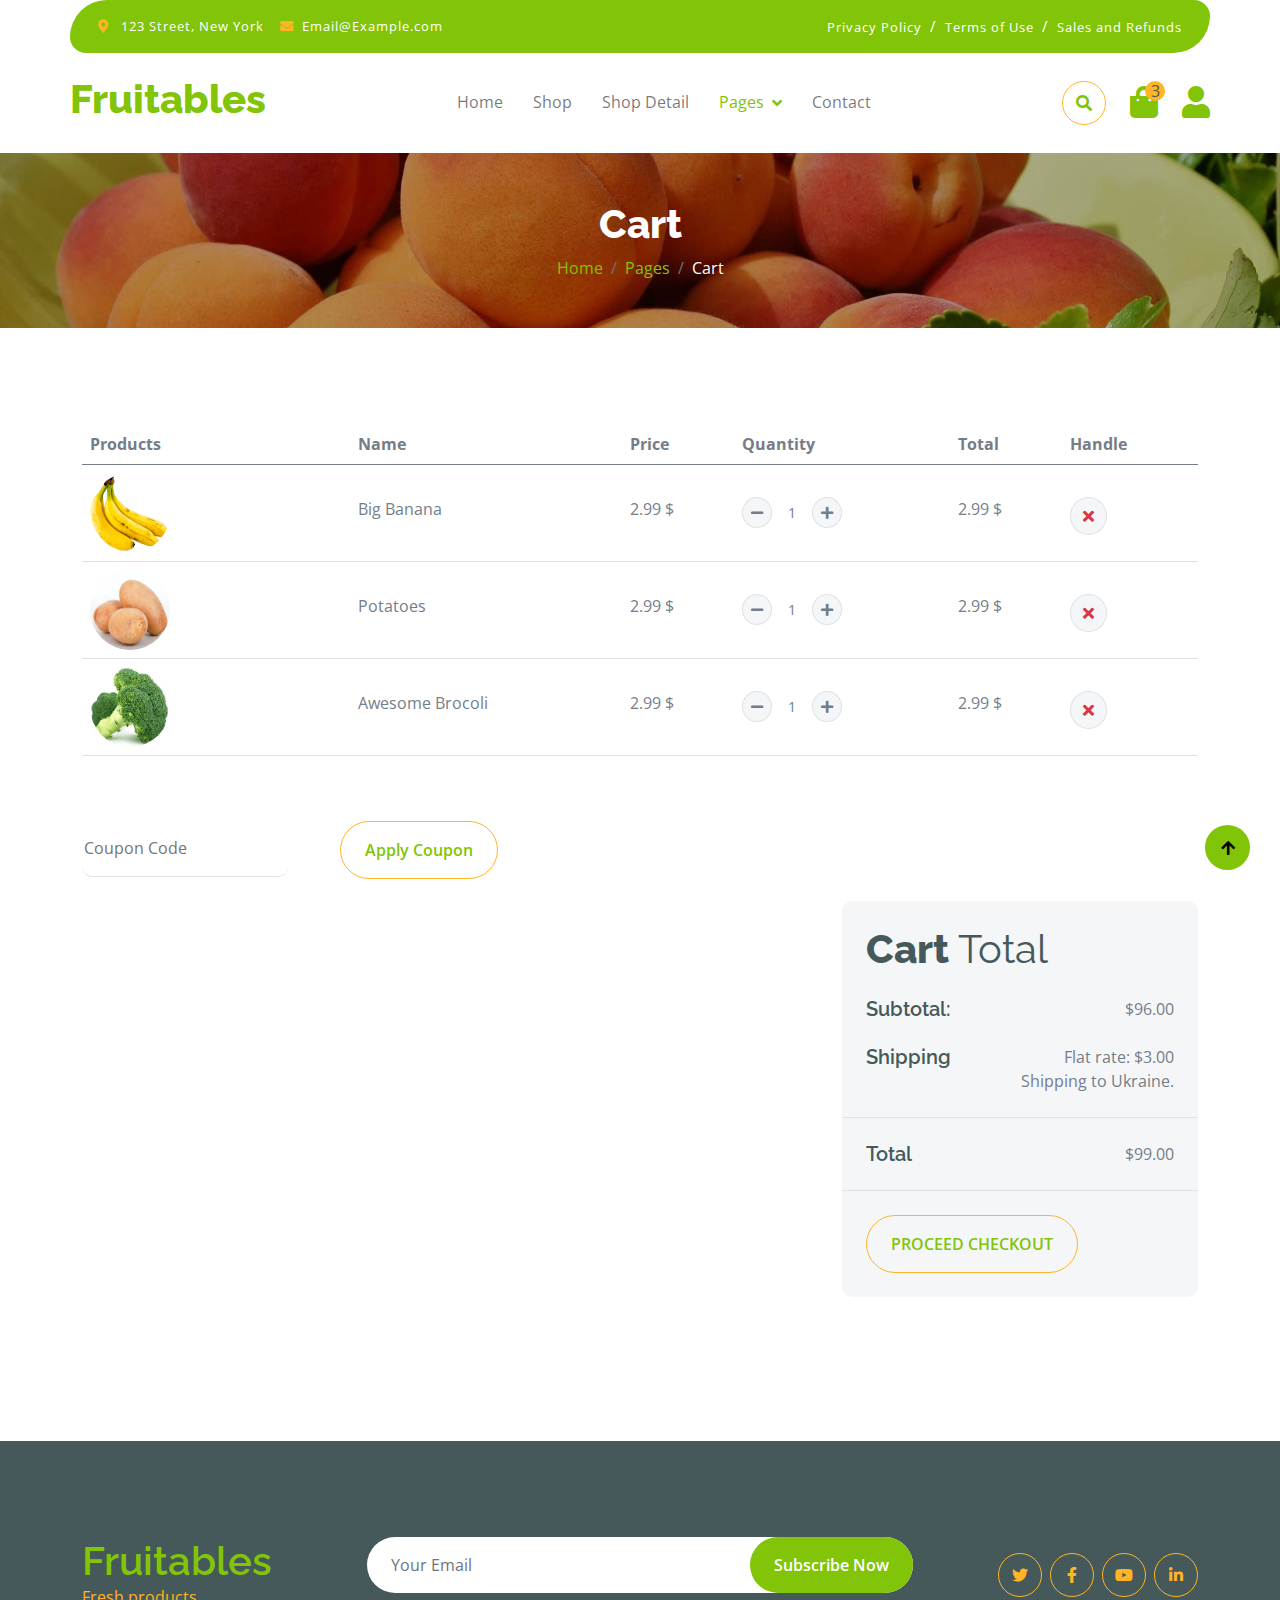
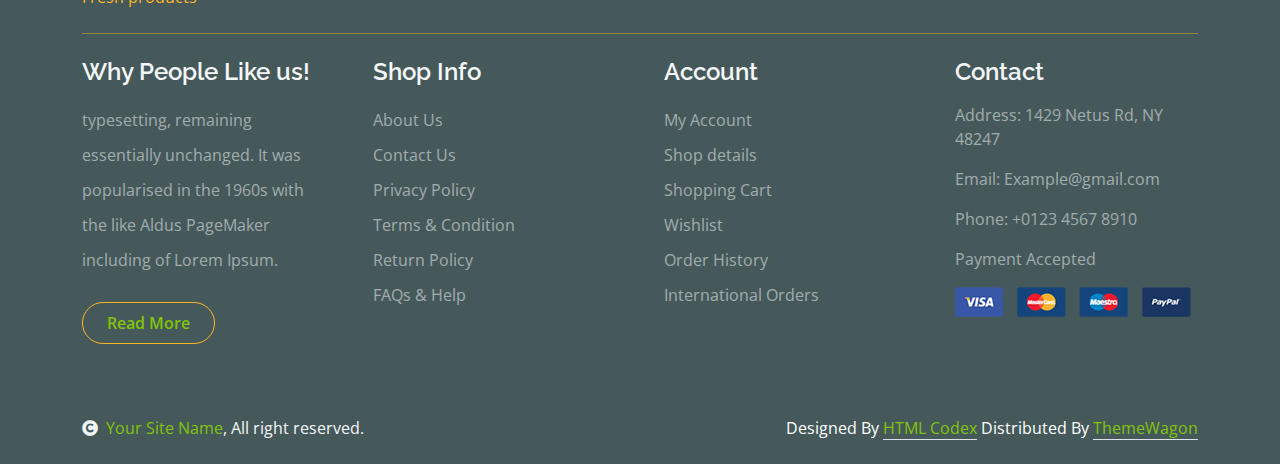
<file: public/user_assets/cart.html>
<!DOCTYPE html>
<html lang="en">

    <head>
        <meta charset="utf-8">
        <title>Fruitables - Vegetable Website Template</title>
        <meta content="width=device-width, initial-scale=1.0" name="viewport">
        <meta content="" name="keywords">
        <meta content="" name="description">

        <!-- Google Web Fonts -->
        <link rel="preconnect" href="https://fonts.googleapis.com">
        <link rel="preconnect" href="https://fonts.gstatic.com" crossorigin>
        <link href="https://fonts.googleapis.com/css2?family=Open+Sans:wght@400;600&family=Raleway:wght@600;800&display=swap" rel="stylesheet"> 

        <!-- Icon Font Stylesheet -->
        <link rel="stylesheet" href="https://use.fontawesome.com/releases/v5.15.4/css/all.css"/>
        <link href="https://cdn.jsdelivr.net/npm/bootstrap-icons@1.4.1/font/bootstrap-icons.css" rel="stylesheet">

        <!-- Libraries Stylesheet -->
        <link href="lib/lightbox/css/lightbox.min.css" rel="stylesheet">
        <link href="lib/owlcarousel/assets/owl.carousel.min.css" rel="stylesheet">


        <!-- Customized Bootstrap Stylesheet -->
        <link href="css/bootstrap.min.css" rel="stylesheet">

        <!-- Template Stylesheet -->
        <link href="css/style.css" rel="stylesheet">
    </head>

    <body>

        <!-- Spinner Start -->
        <div id="spinner" class="show w-100 vh-100 bg-white position-fixed translate-middle top-50 start-50  d-flex align-items-center justify-content-center">
            <div class="spinner-grow text-primary" role="status"></div>
        </div>
        <!-- Spinner End -->


        <!-- Navbar start -->
        <div class="container-fluid fixed-top">
            <div class="container topbar bg-primary d-none d-lg-block">
                <div class="d-flex justify-content-between">
                    <div class="top-info ps-2">
                        <small class="me-3"><i class="fas fa-map-marker-alt me-2 text-secondary"></i> <a href="#" class="text-white">123 Street, New York</a></small>
                        <small class="me-3"><i class="fas fa-envelope me-2 text-secondary"></i><a href="#" class="text-white">Email@Example.com</a></small>
                    </div>
                    <div class="top-link pe-2">
                        <a href="#" class="text-white"><small class="text-white mx-2">Privacy Policy</small>/</a>
                        <a href="#" class="text-white"><small class="text-white mx-2">Terms of Use</small>/</a>
                        <a href="#" class="text-white"><small class="text-white ms-2">Sales and Refunds</small></a>
                    </div>
                </div>
            </div>
            <div class="container px-0">
                <nav class="navbar navbar-light bg-white navbar-expand-xl">
                    <a href="index.html" class="navbar-brand"><h1 class="text-primary display-6">Fruitables</h1></a>
                    <button class="navbar-toggler py-2 px-3" type="button" data-bs-toggle="collapse" data-bs-target="#navbarCollapse">
                        <span class="fa fa-bars text-primary"></span>
                    </button>
                    <div class="collapse navbar-collapse bg-white" id="navbarCollapse">
                        <div class="navbar-nav mx-auto">
                            <a href="index.html" class="nav-item nav-link">Home</a>
                            <a href="shop.html" class="nav-item nav-link">Shop</a>
                            <a href="shop-detail.html" class="nav-item nav-link">Shop Detail</a>
                            <div class="nav-item dropdown">
                                <a href="#" class="nav-link dropdown-toggle active" data-bs-toggle="dropdown">Pages</a>
                                <div class="dropdown-menu m-0 bg-secondary rounded-0">
                                    <a href="cart.html" class="dropdown-item active">Cart</a>
                                    <a href="chackout.html" class="dropdown-item">Chackout</a>
                                    <a href="testimonial.html" class="dropdown-item">Testimonial</a>
                                    <a href="404.html" class="dropdown-item">404 Page</a>
                                </div>
                            </div>
                            <a href="contact.html" class="nav-item nav-link">Contact</a>
                        </div>
                        <div class="d-flex m-3 me-0">
                            <button class="btn-search btn border border-secondary btn-md-square rounded-circle bg-white me-4" data-bs-toggle="modal" data-bs-target="#searchModal"><i class="fas fa-search text-primary"></i></button>
                            <a href="#" class="position-relative me-4 my-auto">
                                <i class="fa fa-shopping-bag fa-2x"></i>
                                <span class="position-absolute bg-secondary rounded-circle d-flex align-items-center justify-content-center text-dark px-1" style="top: -5px; left: 15px; height: 20px; min-width: 20px;">3</span>
                            </a>
                            <a href="#" class="my-auto">
                                <i class="fas fa-user fa-2x"></i>
                            </a>
                        </div>
                    </div>
                </nav>
            </div>
        </div>
        <!-- Navbar End -->


        <!-- Modal Search Start -->
        <div class="modal fade" id="searchModal" tabindex="-1" aria-labelledby="exampleModalLabel" aria-hidden="true">
            <div class="modal-dialog modal-fullscreen">
                <div class="modal-content rounded-0">
                    <div class="modal-header">
                        <h5 class="modal-title" id="exampleModalLabel">Search by keyword</h5>
                        <button type="button" class="btn-close" data-bs-dismiss="modal" aria-label="Close"></button>
                    </div>
                    <div class="modal-body d-flex align-items-center">
                        <div class="input-group w-75 mx-auto d-flex">
                            <input type="search" class="form-control p-3" placeholder="keywords" aria-describedby="search-icon-1">
                            <span id="search-icon-1" class="input-group-text p-3"><i class="fa fa-search"></i></span>
                        </div>
                    </div>
                </div>
            </div>
        </div>
        <!-- Modal Search End -->


        <!-- Single Page Header start -->
        <div class="container-fluid page-header py-5">
            <h1 class="text-center text-white display-6">Cart</h1>
            <ol class="breadcrumb justify-content-center mb-0">
                <li class="breadcrumb-item"><a href="#">Home</a></li>
                <li class="breadcrumb-item"><a href="#">Pages</a></li>
                <li class="breadcrumb-item active text-white">Cart</li>
            </ol>
        </div>
        <!-- Single Page Header End -->


        <!-- Cart Page Start -->
        <div class="container-fluid py-5">
            <div class="container py-5">
                <div class="table-responsive">
                    <table class="table">
                        <thead>
                          <tr>
                            <th scope="col">Products</th>
                            <th scope="col">Name</th>
                            <th scope="col">Price</th>
                            <th scope="col">Quantity</th>
                            <th scope="col">Total</th>
                            <th scope="col">Handle</th>
                          </tr>
                        </thead>
                        <tbody>
                            <tr>
                                <th scope="row">
                                    <div class="d-flex align-items-center">
                                        <img src="img/vegetable-item-3.png" class="img-fluid me-5 rounded-circle" style="width: 80px; height: 80px;" alt="">
                                    </div>
                                </th>
                                <td>
                                    <p class="mb-0 mt-4">Big Banana</p>
                                </td>
                                <td>
                                    <p class="mb-0 mt-4">2.99 $</p>
                                </td>
                                <td>
                                    <div class="input-group quantity mt-4" style="width: 100px;">
                                        <div class="input-group-btn">
                                            <button class="btn btn-sm btn-minus rounded-circle bg-light border" >
                                            <i class="fa fa-minus"></i>
                                            </button>
                                        </div>
                                        <input type="text" class="form-control form-control-sm text-center border-0" value="1">
                                        <div class="input-group-btn">
                                            <button class="btn btn-sm btn-plus rounded-circle bg-light border">
                                                <i class="fa fa-plus"></i>
                                            </button>
                                        </div>
                                    </div>
                                </td>
                                <td>
                                    <p class="mb-0 mt-4">2.99 $</p>
                                </td>
                                <td>
                                    <button class="btn btn-md rounded-circle bg-light border mt-4" >
                                        <i class="fa fa-times text-danger"></i>
                                    </button>
                                </td>
                            
                            </tr>
                            <tr>
                                <th scope="row">
                                    <div class="d-flex align-items-center">
                                        <img src="img/vegetable-item-5.jpg" class="img-fluid me-5 rounded-circle" style="width: 80px; height: 80px;" alt="" alt="">
                                    </div>
                                </th>
                                <td>
                                    <p class="mb-0 mt-4">Potatoes</p>
                                </td>
                                <td>
                                    <p class="mb-0 mt-4">2.99 $</p>
                                </td>
                                <td>
                                    <div class="input-group quantity mt-4" style="width: 100px;">
                                        <div class="input-group-btn">
                                            <button class="btn btn-sm btn-minus rounded-circle bg-light border" >
                                            <i class="fa fa-minus"></i>
                                            </button>
                                        </div>
                                        <input type="text" class="form-control form-control-sm text-center border-0" value="1">
                                        <div class="input-group-btn">
                                            <button class="btn btn-sm btn-plus rounded-circle bg-light border">
                                                <i class="fa fa-plus"></i>
                                            </button>
                                        </div>
                                    </div>
                                </td>
                                <td>
                                    <p class="mb-0 mt-4">2.99 $</p>
                                </td>
                                <td>
                                    <button class="btn btn-md rounded-circle bg-light border mt-4" >
                                        <i class="fa fa-times text-danger"></i>
                                    </button>
                                </td>
                            </tr>
                            <tr>
                                <th scope="row">
                                    <div class="d-flex align-items-center">
                                        <img src="img/vegetable-item-2.jpg" class="img-fluid me-5 rounded-circle" style="width: 80px; height: 80px;" alt="" alt="">
                                    </div>
                                </th>
                                <td>
                                    <p class="mb-0 mt-4">Awesome Brocoli</p>
                                </td>
                                <td>
                                    <p class="mb-0 mt-4">2.99 $</p>
                                </td>
                                <td>
                                    <div class="input-group quantity mt-4" style="width: 100px;">
                                        <div class="input-group-btn">
                                            <button class="btn btn-sm btn-minus rounded-circle bg-light border" >
                                            <i class="fa fa-minus"></i>
                                            </button>
                                        </div>
                                        <input type="text" class="form-control form-control-sm text-center border-0" value="1">
                                        <div class="input-group-btn">
                                            <button class="btn btn-sm btn-plus rounded-circle bg-light border">
                                                <i class="fa fa-plus"></i>
                                            </button>
                                        </div>
                                    </div>
                                </td>
                                <td>
                                    <p class="mb-0 mt-4">2.99 $</p>
                                </td>
                                <td>
                                    <button class="btn btn-md rounded-circle bg-light border mt-4" >
                                        <i class="fa fa-times text-danger"></i>
                                    </button>
                                </td>
                            </tr>
                        </tbody>
                    </table>
                </div>
                <div class="mt-5">
                    <input type="text" class="border-0 border-bottom rounded me-5 py-3 mb-4" placeholder="Coupon Code">
                    <button class="btn border-secondary rounded-pill px-4 py-3 text-primary" type="button">Apply Coupon</button>
                </div>
                <div class="row g-4 justify-content-end">
                    <div class="col-8"></div>
                    <div class="col-sm-8 col-md-7 col-lg-6 col-xl-4">
                        <div class="bg-light rounded">
                            <div class="p-4">
                                <h1 class="display-6 mb-4">Cart <span class="fw-normal">Total</span></h1>
                                <div class="d-flex justify-content-between mb-4">
                                    <h5 class="mb-0 me-4">Subtotal:</h5>
                                    <p class="mb-0">$96.00</p>
                                </div>
                                <div class="d-flex justify-content-between">
                                    <h5 class="mb-0 me-4">Shipping</h5>
                                    <div class="">
                                        <p class="mb-0">Flat rate: $3.00</p>
                                    </div>
                                </div>
                                <p class="mb-0 text-end">Shipping to Ukraine.</p>
                            </div>
                            <div class="py-4 mb-4 border-top border-bottom d-flex justify-content-between">
                                <h5 class="mb-0 ps-4 me-4">Total</h5>
                                <p class="mb-0 pe-4">$99.00</p>
                            </div>
                            <button class="btn border-secondary rounded-pill px-4 py-3 text-primary text-uppercase mb-4 ms-4" type="button">Proceed Checkout</button>
                        </div>
                    </div>
                </div>
            </div>
        </div>
        <!-- Cart Page End -->


        <!-- Footer Start -->
        <div class="container-fluid bg-dark text-white-50 footer pt-5 mt-5">
            <div class="container py-5">
                <div class="pb-4 mb-4" style="border-bottom: 1px solid rgba(226, 175, 24, 0.5) ;">
                    <div class="row g-4">
                        <div class="col-lg-3">
                            <a href="#">
                                <h1 class="text-primary mb-0">Fruitables</h1>
                                <p class="text-secondary mb-0">Fresh products</p>
                            </a>
                        </div>
                        <div class="col-lg-6">
                            <div class="position-relative mx-auto">
                                <input class="form-control border-0 w-100 py-3 px-4 rounded-pill" type="number" placeholder="Your Email">
                                <button type="submit" class="btn btn-primary border-0 border-secondary py-3 px-4 position-absolute rounded-pill text-white" style="top: 0; right: 0;">Subscribe Now</button>
                            </div>
                        </div>
                        <div class="col-lg-3">
                            <div class="d-flex justify-content-end pt-3">
                                <a class="btn  btn-outline-secondary me-2 btn-md-square rounded-circle" href=""><i class="fab fa-twitter"></i></a>
                                <a class="btn btn-outline-secondary me-2 btn-md-square rounded-circle" href=""><i class="fab fa-facebook-f"></i></a>
                                <a class="btn btn-outline-secondary me-2 btn-md-square rounded-circle" href=""><i class="fab fa-youtube"></i></a>
                                <a class="btn btn-outline-secondary btn-md-square rounded-circle" href=""><i class="fab fa-linkedin-in"></i></a>
                            </div>
                        </div>
                    </div>
                </div>
                <div class="row g-5">
                    <div class="col-lg-3 col-md-6">
                        <div class="footer-item">
                            <h4 class="text-light mb-3">Why People Like us!</h4>
                            <p class="mb-4">typesetting, remaining essentially unchanged. It was 
                                popularised in the 1960s with the like Aldus PageMaker including of Lorem Ipsum.</p>
                            <a href="" class="btn border-secondary py-2 px-4 rounded-pill text-primary">Read More</a>
                        </div>
                    </div>
                    <div class="col-lg-3 col-md-6">
                        <div class="d-flex flex-column text-start footer-item">
                            <h4 class="text-light mb-3">Shop Info</h4>
                            <a class="btn-link" href="">About Us</a>
                            <a class="btn-link" href="">Contact Us</a>
                            <a class="btn-link" href="">Privacy Policy</a>
                            <a class="btn-link" href="">Terms & Condition</a>
                            <a class="btn-link" href="">Return Policy</a>
                            <a class="btn-link" href="">FAQs & Help</a>
                        </div>
                    </div>
                    <div class="col-lg-3 col-md-6">
                        <div class="d-flex flex-column text-start footer-item">
                            <h4 class="text-light mb-3">Account</h4>
                            <a class="btn-link" href="">My Account</a>
                            <a class="btn-link" href="">Shop details</a>
                            <a class="btn-link" href="">Shopping Cart</a>
                            <a class="btn-link" href="">Wishlist</a>
                            <a class="btn-link" href="">Order History</a>
                            <a class="btn-link" href="">International Orders</a>
                        </div>
                    </div>
                    <div class="col-lg-3 col-md-6">
                        <div class="footer-item">
                            <h4 class="text-light mb-3">Contact</h4>
                            <p>Address: 1429 Netus Rd, NY 48247</p>
                            <p>Email: Example@gmail.com</p>
                            <p>Phone: +0123 4567 8910</p>
                            <p>Payment Accepted</p>
                            <img src="img/payment.png" class="img-fluid" alt="">
                        </div>
                    </div>
                </div>
            </div>
        </div>
        <!-- Footer End -->

        <!-- Copyright Start -->
        <div class="container-fluid copyright bg-dark py-4">
            <div class="container">
                <div class="row">
                    <div class="col-md-6 text-center text-md-start mb-3 mb-md-0">
                        <span class="text-light"><a href="#"><i class="fas fa-copyright text-light me-2"></i>Your Site Name</a>, All right reserved.</span>
                    </div>
                    <div class="col-md-6 my-auto text-center text-md-end text-white">
                        <!--/*** This template is free as long as you keep the below author’s credit link/attribution link/backlink. ***/-->
                        <!--/*** If you'd like to use the template without the below author’s credit link/attribution link/backlink, ***/-->
                        <!--/*** you can purchase the Credit Removal License from "https://htmlcodex.com/credit-removal". ***/-->
                        Designed By <a class="border-bottom" href="https://htmlcodex.com">HTML Codex</a> Distributed By <a class="border-bottom" href="https://themewagon.com">ThemeWagon</a>
                    </div>
                </div>
            </div>
        </div>
        <!-- Copyright End -->



        <!-- Back to Top -->
        <a href="#" class="btn btn-primary border-3 border-primary rounded-circle back-to-top"><i class="fa fa-arrow-up"></i></a>   

        
    <!-- JavaScript Libraries -->
    <script src="https://ajax.googleapis.com/ajax/libs/jquery/3.6.4/jquery.min.js"></script>
    <script src="https://cdn.jsdelivr.net/npm/bootstrap@5.0.0/dist/js/bootstrap.bundle.min.js"></script>
    <script src="lib/easing/easing.min.js"></script>
    <script src="lib/waypoints/waypoints.min.js"></script>
    <script src="lib/lightbox/js/lightbox.min.js"></script>
    <script src="lib/owlcarousel/owl.carousel.min.js"></script>

    <!-- Template Javascript -->
    <script src="js/main.js"></script>
    </body>

</html>
</file>
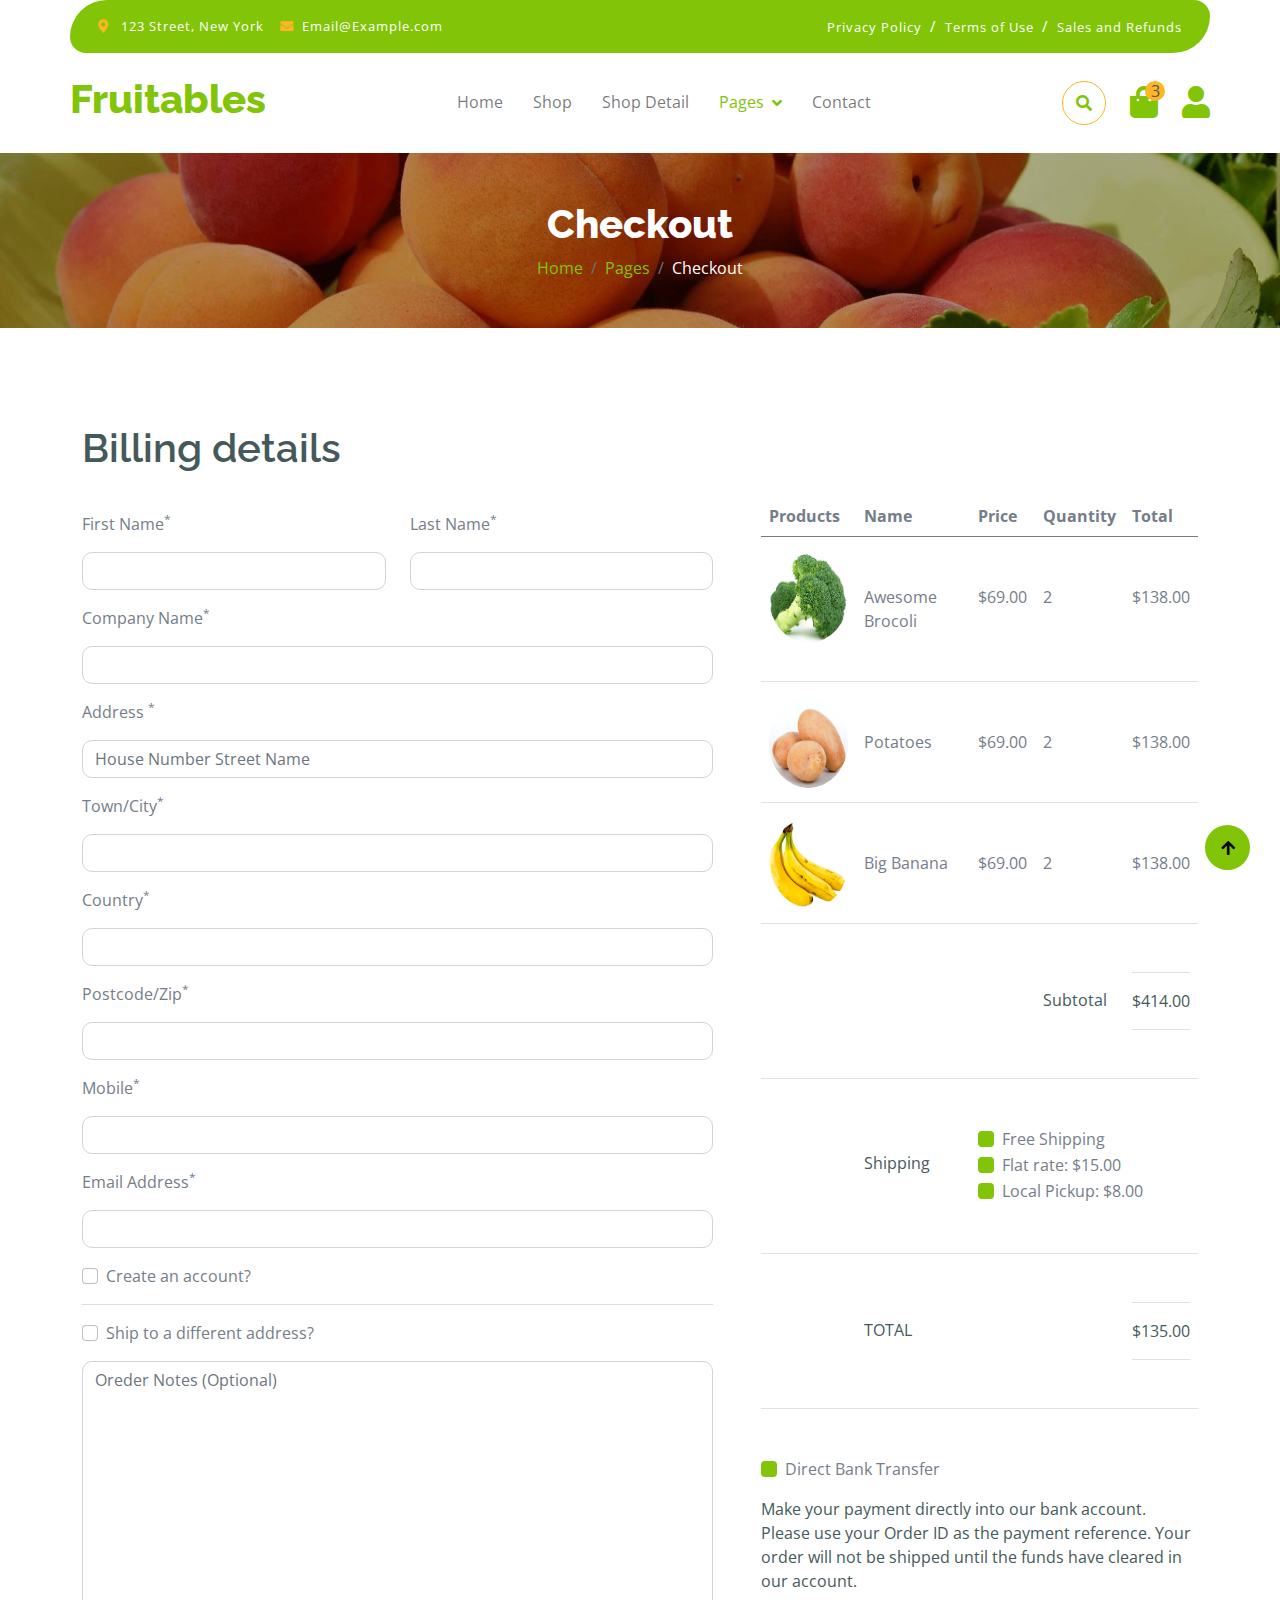
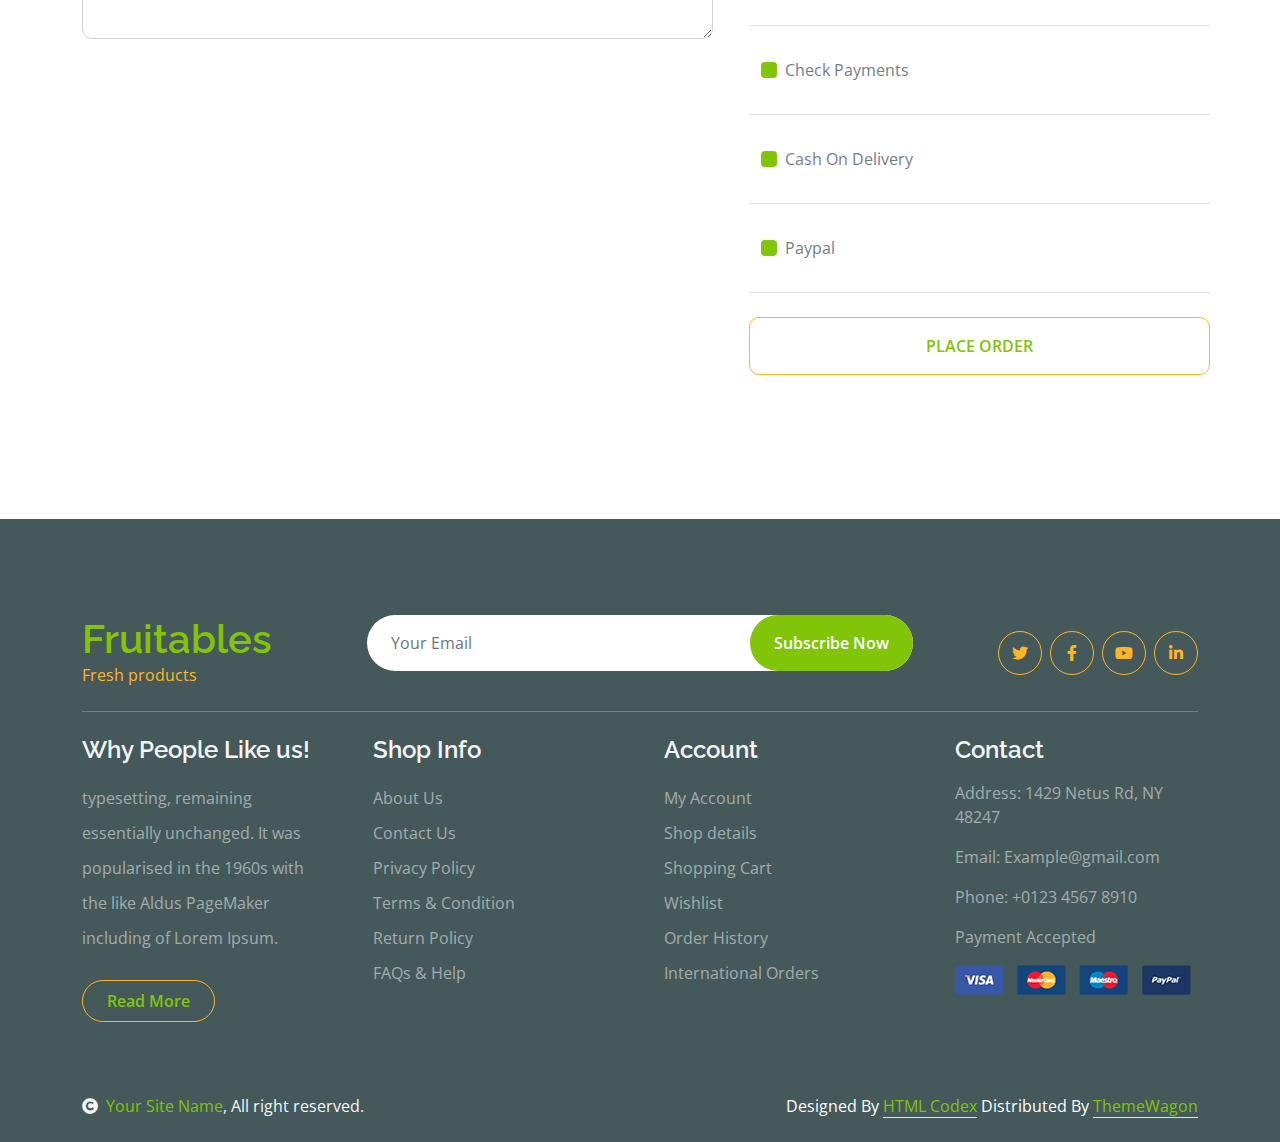
<file: public/user_assets/chackout.html>
<!DOCTYPE html>
<html lang="en">

    <head>
        <meta charset="utf-8">
        <title>Fruitables - Vegetable Website Template</title>
        <meta content="width=device-width, initial-scale=1.0" name="viewport">
        <meta content="" name="keywords">
        <meta content="" name="description">

        <!-- Google Web Fonts -->
        <link rel="preconnect" href="https://fonts.googleapis.com">
        <link rel="preconnect" href="https://fonts.gstatic.com" crossorigin>
        <link href="https://fonts.googleapis.com/css2?family=Open+Sans:wght@400;600&family=Raleway:wght@600;800&display=swap" rel="stylesheet"> 

        <!-- Icon Font Stylesheet -->
        <link rel="stylesheet" href="https://use.fontawesome.com/releases/v5.15.4/css/all.css"/>
        <link href="https://cdn.jsdelivr.net/npm/bootstrap-icons@1.4.1/font/bootstrap-icons.css" rel="stylesheet">

        <!-- Libraries Stylesheet -->
        <link href="lib/lightbox/css/lightbox.min.css" rel="stylesheet">
        <link href="lib/owlcarousel/assets/owl.carousel.min.css" rel="stylesheet">


        <!-- Customized Bootstrap Stylesheet -->
        <link href="css/bootstrap.min.css" rel="stylesheet">

        <!-- Template Stylesheet -->
        <link href="css/style.css" rel="stylesheet">
    </head>

    <body>

        <!-- Spinner Start -->
        <div id="spinner" class="show w-100 vh-100 bg-white position-fixed translate-middle top-50 start-50  d-flex align-items-center justify-content-center">
            <div class="spinner-grow text-primary" role="status"></div>
        </div>
        <!-- Spinner End -->


        <!-- Navbar start -->
        <div class="container-fluid fixed-top">
            <div class="container topbar bg-primary d-none d-lg-block">
                <div class="d-flex justify-content-between">
                    <div class="top-info ps-2">
                        <small class="me-3"><i class="fas fa-map-marker-alt me-2 text-secondary"></i> <a href="#" class="text-white">123 Street, New York</a></small>
                        <small class="me-3"><i class="fas fa-envelope me-2 text-secondary"></i><a href="#" class="text-white">Email@Example.com</a></small>
                    </div>
                    <div class="top-link pe-2">
                        <a href="#" class="text-white"><small class="text-white mx-2">Privacy Policy</small>/</a>
                        <a href="#" class="text-white"><small class="text-white mx-2">Terms of Use</small>/</a>
                        <a href="#" class="text-white"><small class="text-white ms-2">Sales and Refunds</small></a>
                    </div>
                </div>
            </div>
            <div class="container px-0">
                <nav class="navbar navbar-light bg-white navbar-expand-xl">
                    <a href="index.html" class="navbar-brand"><h1 class="text-primary display-6">Fruitables</h1></a>
                    <button class="navbar-toggler py-2 px-3" type="button" data-bs-toggle="collapse" data-bs-target="#navbarCollapse">
                        <span class="fa fa-bars text-primary"></span>
                    </button>
                    <div class="collapse navbar-collapse bg-white" id="navbarCollapse">
                        <div class="navbar-nav mx-auto">
                            <a href="index.html" class="nav-item nav-link">Home</a>
                            <a href="shop.html" class="nav-item nav-link">Shop</a>
                            <a href="shop-detail.html" class="nav-item nav-link">Shop Detail</a>
                            <div class="nav-item dropdown">
                                <a href="#" class="nav-link dropdown-toggle active" data-bs-toggle="dropdown">Pages</a>
                                <div class="dropdown-menu m-0 bg-secondary rounded-0">
                                    <a href="cart.html" class="dropdown-item">Cart</a>
                                    <a href="chackout.html" class="dropdown-item active">Chackout</a>
                                    <a href="testimonial.html" class="dropdown-item">Testimonial</a>
                                    <a href="404.html" class="dropdown-item">404 Page</a>
                                </div>
                            </div>
                            <a href="contact.html" class="nav-item nav-link">Contact</a>
                        </div>
                        <div class="d-flex m-3 me-0">
                            <button class="btn-search btn border border-secondary btn-md-square rounded-circle bg-white me-4" data-bs-toggle="modal" data-bs-target="#searchModal"><i class="fas fa-search text-primary"></i></button>
                            <a href="#" class="position-relative me-4 my-auto">
                                <i class="fa fa-shopping-bag fa-2x"></i>
                                <span class="position-absolute bg-secondary rounded-circle d-flex align-items-center justify-content-center text-dark px-1" style="top: -5px; left: 15px; height: 20px; min-width: 20px;">3</span>
                            </a>
                            <a href="#" class="my-auto">
                                <i class="fas fa-user fa-2x"></i>
                            </a>
                        </div>
                    </div>
                </nav>
            </div>
        </div>
        <!-- Navbar End -->


        <!-- Modal Search Start -->
        <div class="modal fade" id="searchModal" tabindex="-1" aria-labelledby="exampleModalLabel" aria-hidden="true">
            <div class="modal-dialog modal-fullscreen">
                <div class="modal-content rounded-0">
                    <div class="modal-header">
                        <h5 class="modal-title" id="exampleModalLabel">Search by keyword</h5>
                        <button type="button" class="btn-close" data-bs-dismiss="modal" aria-label="Close"></button>
                    </div>
                    <div class="modal-body d-flex align-items-center">
                        <div class="input-group w-75 mx-auto d-flex">
                            <input type="search" class="form-control p-3" placeholder="keywords" aria-describedby="search-icon-1">
                            <span id="search-icon-1" class="input-group-text p-3"><i class="fa fa-search"></i></span>
                        </div>
                    </div>
                </div>
            </div>
        </div>
        <!-- Modal Search End -->


        <!-- Single Page Header start -->
        <div class="container-fluid page-header py-5">
            <h1 class="text-center text-white display-6">Checkout</h1>
            <ol class="breadcrumb justify-content-center mb-0">
                <li class="breadcrumb-item"><a href="#">Home</a></li>
                <li class="breadcrumb-item"><a href="#">Pages</a></li>
                <li class="breadcrumb-item active text-white">Checkout</li>
            </ol>
        </div>
        <!-- Single Page Header End -->


        <!-- Checkout Page Start -->
        <div class="container-fluid py-5">
            <div class="container py-5">
                <h1 class="mb-4">Billing details</h1>
                <form action="#">
                    <div class="row g-5">
                        <div class="col-md-12 col-lg-6 col-xl-7">
                            <div class="row">
                                <div class="col-md-12 col-lg-6">
                                    <div class="form-item w-100">
                                        <label class="form-label my-3">First Name<sup>*</sup></label>
                                        <input type="text" class="form-control">
                                    </div>
                                </div>
                                <div class="col-md-12 col-lg-6">
                                    <div class="form-item w-100">
                                        <label class="form-label my-3">Last Name<sup>*</sup></label>
                                        <input type="text" class="form-control">
                                    </div>
                                </div>
                            </div>
                            <div class="form-item">
                                <label class="form-label my-3">Company Name<sup>*</sup></label>
                                <input type="text" class="form-control">
                            </div>
                            <div class="form-item">
                                <label class="form-label my-3">Address <sup>*</sup></label>
                                <input type="text" class="form-control" placeholder="House Number Street Name">
                            </div>
                            <div class="form-item">
                                <label class="form-label my-3">Town/City<sup>*</sup></label>
                                <input type="text" class="form-control">
                            </div>
                            <div class="form-item">
                                <label class="form-label my-3">Country<sup>*</sup></label>
                                <input type="text" class="form-control">
                            </div>
                            <div class="form-item">
                                <label class="form-label my-3">Postcode/Zip<sup>*</sup></label>
                                <input type="text" class="form-control">
                            </div>
                            <div class="form-item">
                                <label class="form-label my-3">Mobile<sup>*</sup></label>
                                <input type="tel" class="form-control">
                            </div>
                            <div class="form-item">
                                <label class="form-label my-3">Email Address<sup>*</sup></label>
                                <input type="email" class="form-control">
                            </div>
                            <div class="form-check my-3">
                                <input type="checkbox" class="form-check-input" id="Account-1" name="Accounts" value="Accounts">
                                <label class="form-check-label" for="Account-1">Create an account?</label>
                            </div>
                            <hr>
                            <div class="form-check my-3">
                                <input class="form-check-input" type="checkbox" id="Address-1" name="Address" value="Address">
                                <label class="form-check-label" for="Address-1">Ship to a different address?</label>
                            </div>
                            <div class="form-item">
                                <textarea name="text" class="form-control" spellcheck="false" cols="30" rows="11" placeholder="Oreder Notes (Optional)"></textarea>
                            </div>
                        </div>
                        <div class="col-md-12 col-lg-6 col-xl-5">
                            <div class="table-responsive">
                                <table class="table">
                                    <thead>
                                        <tr>
                                            <th scope="col">Products</th>
                                            <th scope="col">Name</th>
                                            <th scope="col">Price</th>
                                            <th scope="col">Quantity</th>
                                            <th scope="col">Total</th>
                                        </tr>
                                    </thead>
                                    <tbody>
                                        <tr>
                                            <th scope="row">
                                                <div class="d-flex align-items-center mt-2">
                                                    <img src="img/vegetable-item-2.jpg" class="img-fluid rounded-circle" style="width: 90px; height: 90px;" alt="">
                                                </div>
                                            </th>
                                            <td class="py-5">Awesome Brocoli</td>
                                            <td class="py-5">$69.00</td>
                                            <td class="py-5">2</td>
                                            <td class="py-5">$138.00</td>
                                        </tr>
                                        <tr>
                                            <th scope="row">
                                                <div class="d-flex align-items-center mt-2">
                                                    <img src="img/vegetable-item-5.jpg" class="img-fluid rounded-circle" style="width: 90px; height: 90px;" alt="">
                                                </div>
                                            </th>
                                            <td class="py-5">Potatoes</td>
                                            <td class="py-5">$69.00</td>
                                            <td class="py-5">2</td>
                                            <td class="py-5">$138.00</td>
                                        </tr>
                                        <tr>
                                            <th scope="row">
                                                <div class="d-flex align-items-center mt-2">
                                                    <img src="img/vegetable-item-3.png" class="img-fluid rounded-circle" style="width: 90px; height: 90px;" alt="">
                                                </div>
                                            </th>
                                            <td class="py-5">Big Banana</td>
                                            <td class="py-5">$69.00</td>
                                            <td class="py-5">2</td>
                                            <td class="py-5">$138.00</td>
                                        </tr>
                                        <tr>
                                            <th scope="row">
                                            </th>
                                            <td class="py-5"></td>
                                            <td class="py-5"></td>
                                            <td class="py-5">
                                                <p class="mb-0 text-dark py-3">Subtotal</p>
                                            </td>
                                            <td class="py-5">
                                                <div class="py-3 border-bottom border-top">
                                                    <p class="mb-0 text-dark">$414.00</p>
                                                </div>
                                            </td>
                                        </tr>
                                        <tr>
                                            <th scope="row">
                                            </th>
                                            <td class="py-5">
                                                <p class="mb-0 text-dark py-4">Shipping</p>
                                            </td>
                                            <td colspan="3" class="py-5">
                                                <div class="form-check text-start">
                                                    <input type="checkbox" class="form-check-input bg-primary border-0" id="Shipping-1" name="Shipping-1" value="Shipping">
                                                    <label class="form-check-label" for="Shipping-1">Free Shipping</label>
                                                </div>
                                                <div class="form-check text-start">
                                                    <input type="checkbox" class="form-check-input bg-primary border-0" id="Shipping-2" name="Shipping-1" value="Shipping">
                                                    <label class="form-check-label" for="Shipping-2">Flat rate: $15.00</label>
                                                </div>
                                                <div class="form-check text-start">
                                                    <input type="checkbox" class="form-check-input bg-primary border-0" id="Shipping-3" name="Shipping-1" value="Shipping">
                                                    <label class="form-check-label" for="Shipping-3">Local Pickup: $8.00</label>
                                                </div>
                                            </td>
                                        </tr>
                                        <tr>
                                            <th scope="row">
                                            </th>
                                            <td class="py-5">
                                                <p class="mb-0 text-dark text-uppercase py-3">TOTAL</p>
                                            </td>
                                            <td class="py-5"></td>
                                            <td class="py-5"></td>
                                            <td class="py-5">
                                                <div class="py-3 border-bottom border-top">
                                                    <p class="mb-0 text-dark">$135.00</p>
                                                </div>
                                            </td>
                                        </tr>
                                    </tbody>
                                </table>
                            </div>
                            <div class="row g-4 text-center align-items-center justify-content-center border-bottom py-3">
                                <div class="col-12">
                                    <div class="form-check text-start my-3">
                                        <input type="checkbox" class="form-check-input bg-primary border-0" id="Transfer-1" name="Transfer" value="Transfer">
                                        <label class="form-check-label" for="Transfer-1">Direct Bank Transfer</label>
                                    </div>
                                    <p class="text-start text-dark">Make your payment directly into our bank account. Please use your Order ID as the payment reference. Your order will not be shipped until the funds have cleared in our account.</p>
                                </div>
                            </div>
                            <div class="row g-4 text-center align-items-center justify-content-center border-bottom py-3">
                                <div class="col-12">
                                    <div class="form-check text-start my-3">
                                        <input type="checkbox" class="form-check-input bg-primary border-0" id="Payments-1" name="Payments" value="Payments">
                                        <label class="form-check-label" for="Payments-1">Check Payments</label>
                                    </div>
                                </div>
                            </div>
                            <div class="row g-4 text-center align-items-center justify-content-center border-bottom py-3">
                                <div class="col-12">
                                    <div class="form-check text-start my-3">
                                        <input type="checkbox" class="form-check-input bg-primary border-0" id="Delivery-1" name="Delivery" value="Delivery">
                                        <label class="form-check-label" for="Delivery-1">Cash On Delivery</label>
                                    </div>
                                </div>
                            </div>
                            <div class="row g-4 text-center align-items-center justify-content-center border-bottom py-3">
                                <div class="col-12">
                                    <div class="form-check text-start my-3">
                                        <input type="checkbox" class="form-check-input bg-primary border-0" id="Paypal-1" name="Paypal" value="Paypal">
                                        <label class="form-check-label" for="Paypal-1">Paypal</label>
                                    </div>
                                </div>
                            </div>
                            <div class="row g-4 text-center align-items-center justify-content-center pt-4">
                                <button type="button" class="btn border-secondary py-3 px-4 text-uppercase w-100 text-primary">Place Order</button>
                            </div>
                        </div>
                    </div>
                </form>
            </div>
        </div>
        <!-- Checkout Page End -->


        <!-- Footer Start -->
        <div class="container-fluid bg-dark text-white-50 footer pt-5 mt-5">
            <div class="container py-5">
                <div class="pb-4 mb-4" style="border-bottom: 1px solid rgba(226, 175, 24, 0.5) ;">
                    <div class="row g-4">
                        <div class="col-lg-3">
                            <a href="#">
                                <h1 class="text-primary mb-0">Fruitables</h1>
                                <p class="text-secondary mb-0">Fresh products</p>
                            </a>
                        </div>
                        <div class="col-lg-6">
                            <div class="position-relative mx-auto">
                                <input class="form-control border-0 w-100 py-3 px-4 rounded-pill" type="number" placeholder="Your Email">
                                <button type="submit" class="btn btn-primary border-0 border-secondary py-3 px-4 position-absolute rounded-pill text-white" style="top: 0; right: 0;">Subscribe Now</button>
                            </div>
                        </div>
                        <div class="col-lg-3">
                            <div class="d-flex justify-content-end pt-3">
                                <a class="btn  btn-outline-secondary me-2 btn-md-square rounded-circle" href=""><i class="fab fa-twitter"></i></a>
                                <a class="btn btn-outline-secondary me-2 btn-md-square rounded-circle" href=""><i class="fab fa-facebook-f"></i></a>
                                <a class="btn btn-outline-secondary me-2 btn-md-square rounded-circle" href=""><i class="fab fa-youtube"></i></a>
                                <a class="btn btn-outline-secondary btn-md-square rounded-circle" href=""><i class="fab fa-linkedin-in"></i></a>
                            </div>
                        </div>
                    </div>
                </div>
                <div class="row g-5">
                    <div class="col-lg-3 col-md-6">
                        <div class="footer-item">
                            <h4 class="text-light mb-3">Why People Like us!</h4>
                            <p class="mb-4">typesetting, remaining essentially unchanged. It was 
                                popularised in the 1960s with the like Aldus PageMaker including of Lorem Ipsum.</p>
                            <a href="" class="btn border-secondary py-2 px-4 rounded-pill text-primary">Read More</a>
                        </div>
                    </div>
                    <div class="col-lg-3 col-md-6">
                        <div class="d-flex flex-column text-start footer-item">
                            <h4 class="text-light mb-3">Shop Info</h4>
                            <a class="btn-link" href="">About Us</a>
                            <a class="btn-link" href="">Contact Us</a>
                            <a class="btn-link" href="">Privacy Policy</a>
                            <a class="btn-link" href="">Terms & Condition</a>
                            <a class="btn-link" href="">Return Policy</a>
                            <a class="btn-link" href="">FAQs & Help</a>
                        </div>
                    </div>
                    <div class="col-lg-3 col-md-6">
                        <div class="d-flex flex-column text-start footer-item">
                            <h4 class="text-light mb-3">Account</h4>
                            <a class="btn-link" href="">My Account</a>
                            <a class="btn-link" href="">Shop details</a>
                            <a class="btn-link" href="">Shopping Cart</a>
                            <a class="btn-link" href="">Wishlist</a>
                            <a class="btn-link" href="">Order History</a>
                            <a class="btn-link" href="">International Orders</a>
                        </div>
                    </div>
                    <div class="col-lg-3 col-md-6">
                        <div class="footer-item">
                            <h4 class="text-light mb-3">Contact</h4>
                            <p>Address: 1429 Netus Rd, NY 48247</p>
                            <p>Email: Example@gmail.com</p>
                            <p>Phone: +0123 4567 8910</p>
                            <p>Payment Accepted</p>
                            <img src="img/payment.png" class="img-fluid" alt="">
                        </div>
                    </div>
                </div>
            </div>
        </div>
        <!-- Footer End -->

        <!-- Copyright Start -->
        <div class="container-fluid copyright bg-dark py-4">
            <div class="container">
                <div class="row">
                    <div class="col-md-6 text-center text-md-start mb-3 mb-md-0">
                        <span class="text-light"><a href="#"><i class="fas fa-copyright text-light me-2"></i>Your Site Name</a>, All right reserved.</span>
                    </div>
                    <div class="col-md-6 my-auto text-center text-md-end text-white">
                        <!--/*** This template is free as long as you keep the below author’s credit link/attribution link/backlink. ***/-->
                        <!--/*** If you'd like to use the template without the below author’s credit link/attribution link/backlink, ***/-->
                        <!--/*** you can purchase the Credit Removal License from "https://htmlcodex.com/credit-removal". ***/-->
                        Designed By <a class="border-bottom" href="https://htmlcodex.com">HTML Codex</a> Distributed By <a class="border-bottom" href="https://themewagon.com">ThemeWagon</a>
                    </div>
                </div>
            </div>
        </div>
        <!-- Copyright End -->



        <!-- Back to Top -->
        <a href="#" class="btn btn-primary border-3 border-primary rounded-circle back-to-top"><i class="fa fa-arrow-up"></i></a>   

        
    <!-- JavaScript Libraries -->
    <script src="https://ajax.googleapis.com/ajax/libs/jquery/3.6.4/jquery.min.js"></script>
    <script src="https://cdn.jsdelivr.net/npm/bootstrap@5.0.0/dist/js/bootstrap.bundle.min.js"></script>
    <script src="lib/easing/easing.min.js"></script>
    <script src="lib/waypoints/waypoints.min.js"></script>
    <script src="lib/lightbox/js/lightbox.min.js"></script>
    <script src="lib/owlcarousel/owl.carousel.min.js"></script>

    <!-- Template Javascript -->
    <script src="js/main.js"></script>
    </body>

</html>
</file>
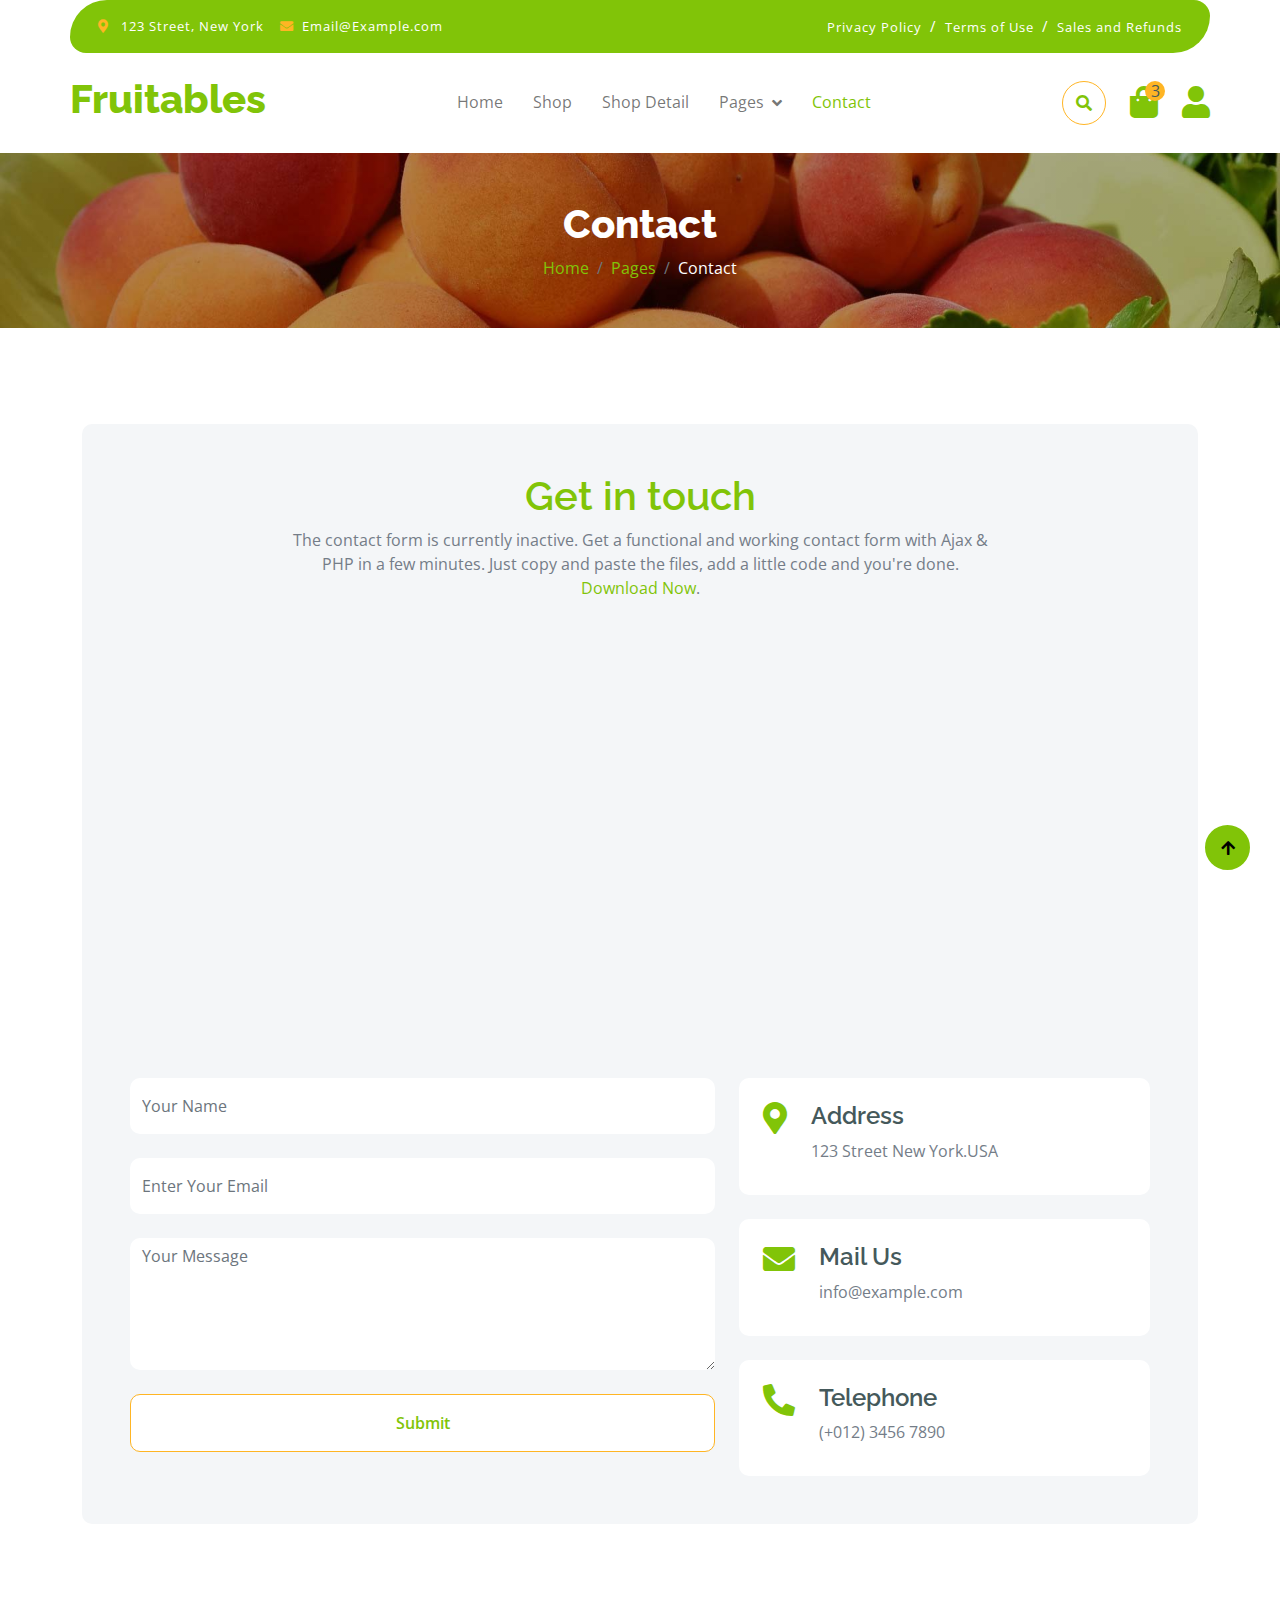
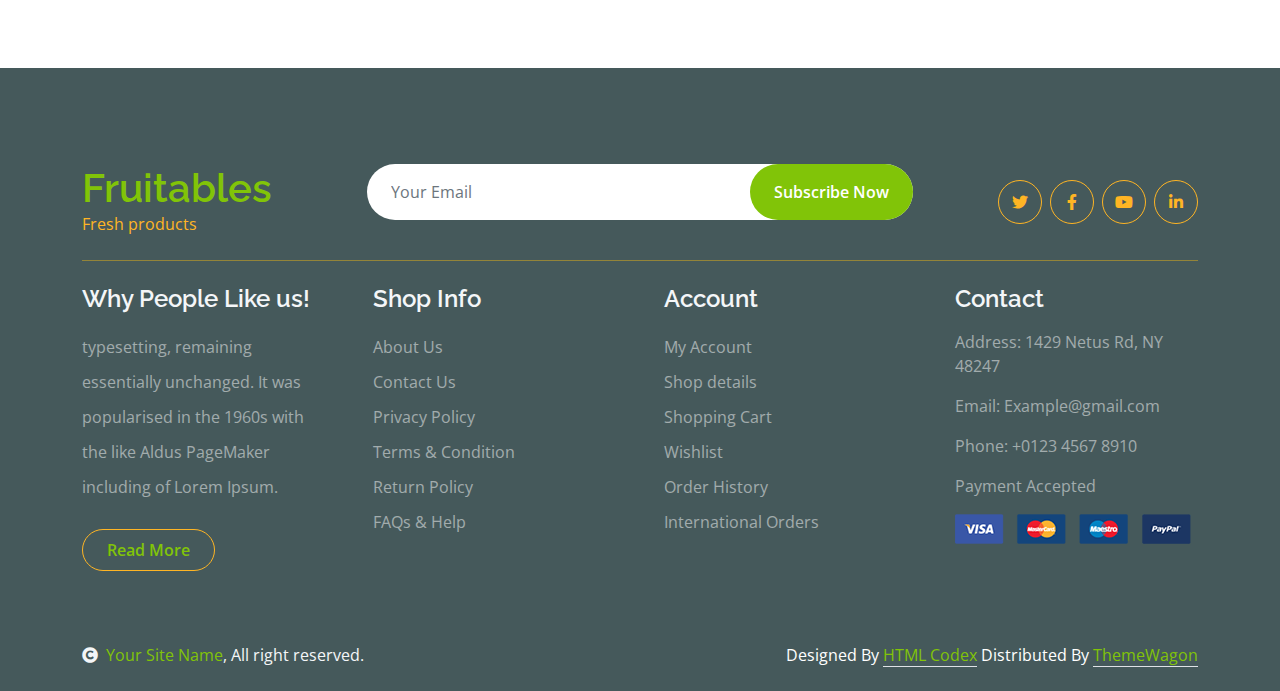
<file: public/user_assets/contact.html>
<!DOCTYPE html>
<html lang="en">

    <head>
        <meta charset="utf-8">
        <title>Fruitables - Vegetable Website Template</title>
        <meta content="width=device-width, initial-scale=1.0" name="viewport">
        <meta content="" name="keywords">
        <meta content="" name="description">

        <!-- Google Web Fonts -->
        <link rel="preconnect" href="https://fonts.googleapis.com">
        <link rel="preconnect" href="https://fonts.gstatic.com" crossorigin>
        <link href="https://fonts.googleapis.com/css2?family=Open+Sans:wght@400;600&family=Raleway:wght@600;800&display=swap" rel="stylesheet"> 

        <!-- Icon Font Stylesheet -->
        <link rel="stylesheet" href="https://use.fontawesome.com/releases/v5.15.4/css/all.css"/>
        <link href="https://cdn.jsdelivr.net/npm/bootstrap-icons@1.4.1/font/bootstrap-icons.css" rel="stylesheet">

        <!-- Libraries Stylesheet -->
        <link href="lib/lightbox/css/lightbox.min.css" rel="stylesheet">
        <link href="lib/owlcarousel/assets/owl.carousel.min.css" rel="stylesheet">


        <!-- Customized Bootstrap Stylesheet -->
        <link href="css/bootstrap.min.css" rel="stylesheet">

        <!-- Template Stylesheet -->
        <link href="css/style.css" rel="stylesheet">
    </head>

    <body>

        <!-- Spinner Start -->
        <div id="spinner" class="show w-100 vh-100 bg-white position-fixed translate-middle top-50 start-50  d-flex align-items-center justify-content-center">
            <div class="spinner-grow text-primary" role="status"></div>
        </div>
        <!-- Spinner End -->


        <!-- Navbar start -->
        <div class="container-fluid fixed-top">
            <div class="container topbar bg-primary d-none d-lg-block">
                <div class="d-flex justify-content-between">
                    <div class="top-info ps-2">
                        <small class="me-3"><i class="fas fa-map-marker-alt me-2 text-secondary"></i> <a href="#" class="text-white">123 Street, New York</a></small>
                        <small class="me-3"><i class="fas fa-envelope me-2 text-secondary"></i><a href="#" class="text-white">Email@Example.com</a></small>
                    </div>
                    <div class="top-link pe-2">
                        <a href="#" class="text-white"><small class="text-white mx-2">Privacy Policy</small>/</a>
                        <a href="#" class="text-white"><small class="text-white mx-2">Terms of Use</small>/</a>
                        <a href="#" class="text-white"><small class="text-white ms-2">Sales and Refunds</small></a>
                    </div>
                </div>
            </div>
            <div class="container px-0">
                <nav class="navbar navbar-light bg-white navbar-expand-xl">
                    <a href="index.html" class="navbar-brand"><h1 class="text-primary display-6">Fruitables</h1></a>
                    <button class="navbar-toggler py-2 px-3" type="button" data-bs-toggle="collapse" data-bs-target="#navbarCollapse">
                        <span class="fa fa-bars text-primary"></span>
                    </button>
                    <div class="collapse navbar-collapse bg-white" id="navbarCollapse">
                        <div class="navbar-nav mx-auto">
                            <a href="index.html" class="nav-item nav-link">Home</a>
                            <a href="shop.html" class="nav-item nav-link">Shop</a>
                            <a href="shop-detail.html" class="nav-item nav-link">Shop Detail</a>
                            <div class="nav-item dropdown">
                                <a href="#" class="nav-link dropdown-toggle" data-bs-toggle="dropdown">Pages</a>
                                <div class="dropdown-menu m-0 bg-secondary rounded-0">
                                    <a href="cart.html" class="dropdown-item">Cart</a>
                                    <a href="chackout.html" class="dropdown-item">Chackout</a>
                                    <a href="testimonial.html" class="dropdown-item">Testimonial</a>
                                    <a href="404.html" class="dropdown-item">404 Page</a>
                                </div>
                            </div>
                            <a href="contact.html" class="nav-item nav-link active">Contact</a>
                        </div>
                        <div class="d-flex m-3 me-0">
                            <button class="btn-search btn border border-secondary btn-md-square rounded-circle bg-white me-4" data-bs-toggle="modal" data-bs-target="#searchModal"><i class="fas fa-search text-primary"></i></button>
                            <a href="#" class="position-relative me-4 my-auto">
                                <i class="fa fa-shopping-bag fa-2x"></i>
                                <span class="position-absolute bg-secondary rounded-circle d-flex align-items-center justify-content-center text-dark px-1" style="top: -5px; left: 15px; height: 20px; min-width: 20px;">3</span>
                            </a>
                            <a href="#" class="my-auto">
                                <i class="fas fa-user fa-2x"></i>
                            </a>
                        </div>
                    </div>
                </nav>
            </div>
        </div>
        <!-- Navbar End -->


        <!-- Modal Search Start -->
        <div class="modal fade" id="searchModal" tabindex="-1" aria-labelledby="exampleModalLabel" aria-hidden="true">
            <div class="modal-dialog modal-fullscreen">
                <div class="modal-content rounded-0">
                    <div class="modal-header">
                        <h5 class="modal-title" id="exampleModalLabel">Search by keyword</h5>
                        <button type="button" class="btn-close" data-bs-dismiss="modal" aria-label="Close"></button>
                    </div>
                    <div class="modal-body d-flex align-items-center">
                        <div class="input-group w-75 mx-auto d-flex">
                            <input type="search" class="form-control p-3" placeholder="keywords" aria-describedby="search-icon-1">
                            <span id="search-icon-1" class="input-group-text p-3"><i class="fa fa-search"></i></span>
                        </div>
                    </div>
                </div>
            </div>
        </div>
        <!-- Modal Search End -->


        <!-- Single Page Header start -->
        <div class="container-fluid page-header py-5">
            <h1 class="text-center text-white display-6">Contact</h1>
            <ol class="breadcrumb justify-content-center mb-0">
                <li class="breadcrumb-item"><a href="#">Home</a></li>
                <li class="breadcrumb-item"><a href="#">Pages</a></li>
                <li class="breadcrumb-item active text-white">Contact</li>
            </ol>
        </div>
        <!-- Single Page Header End -->


        <!-- Contact Start -->
        <div class="container-fluid contact py-5">
            <div class="container py-5">
                <div class="p-5 bg-light rounded">
                    <div class="row g-4">
                        <div class="col-12">
                            <div class="text-center mx-auto" style="max-width: 700px;">
                                <h1 class="text-primary">Get in touch</h1>
                                <p class="mb-4">The contact form is currently inactive. Get a functional and working contact form with Ajax & PHP in a few minutes. Just copy and paste the files, add a little code and you're done. <a href="https://htmlcodex.com/contact-form">Download Now</a>.</p>
                            </div>
                        </div>
                        <div class="col-lg-12">
                            <div class="h-100 rounded">
                                <iframe class="rounded w-100" 
                                style="height: 400px;" src="https://www.google.com/maps/embed?pb=!1m18!1m12!1m3!1d387191.33750346623!2d-73.97968099999999!3d40.6974881!2m3!1f0!2f0!3f0!3m2!1i1024!2i768!4f13.1!3m3!1m2!1s0x89c24fa5d33f083b%3A0xc80b8f06e177fe62!2sNew%20York%2C%20NY%2C%20USA!5e0!3m2!1sen!2sbd!4v1694259649153!5m2!1sen!2sbd" 
                                loading="lazy" referrerpolicy="no-referrer-when-downgrade"></iframe>
                            </div>
                        </div>
                        <div class="col-lg-7">
                            <form action="" class="">
                                <input type="text" class="w-100 form-control border-0 py-3 mb-4" placeholder="Your Name">
                                <input type="email" class="w-100 form-control border-0 py-3 mb-4" placeholder="Enter Your Email">
                                <textarea class="w-100 form-control border-0 mb-4" rows="5" cols="10" placeholder="Your Message"></textarea>
                                <button class="w-100 btn form-control border-secondary py-3 bg-white text-primary " type="submit">Submit</button>
                            </form>
                        </div>
                        <div class="col-lg-5">
                            <div class="d-flex p-4 rounded mb-4 bg-white">
                                <i class="fas fa-map-marker-alt fa-2x text-primary me-4"></i>
                                <div>
                                    <h4>Address</h4>
                                    <p class="mb-2">123 Street New York.USA</p>
                                </div>
                            </div>
                            <div class="d-flex p-4 rounded mb-4 bg-white">
                                <i class="fas fa-envelope fa-2x text-primary me-4"></i>
                                <div>
                                    <h4>Mail Us</h4>
                                    <p class="mb-2">info@example.com</p>
                                </div>
                            </div>
                            <div class="d-flex p-4 rounded bg-white">
                                <i class="fa fa-phone-alt fa-2x text-primary me-4"></i>
                                <div>
                                    <h4>Telephone</h4>
                                    <p class="mb-2">(+012) 3456 7890</p>
                                </div>
                            </div>
                        </div>
                    </div>
                </div>
            </div>
        </div>
        <!-- Contact End -->


        <!-- Footer Start -->
        <div class="container-fluid bg-dark text-white-50 footer pt-5 mt-5">
            <div class="container py-5">
                <div class="pb-4 mb-4" style="border-bottom: 1px solid rgba(226, 175, 24, 0.5) ;">
                    <div class="row g-4">
                        <div class="col-lg-3">
                            <a href="#">
                                <h1 class="text-primary mb-0">Fruitables</h1>
                                <p class="text-secondary mb-0">Fresh products</p>
                            </a>
                        </div>
                        <div class="col-lg-6">
                            <div class="position-relative mx-auto">
                                <input class="form-control border-0 w-100 py-3 px-4 rounded-pill" type="number" placeholder="Your Email">
                                <button type="submit" class="btn btn-primary border-0 border-secondary py-3 px-4 position-absolute rounded-pill text-white" style="top: 0; right: 0;">Subscribe Now</button>
                            </div>
                        </div>
                        <div class="col-lg-3">
                            <div class="d-flex justify-content-end pt-3">
                                <a class="btn  btn-outline-secondary me-2 btn-md-square rounded-circle" href=""><i class="fab fa-twitter"></i></a>
                                <a class="btn btn-outline-secondary me-2 btn-md-square rounded-circle" href=""><i class="fab fa-facebook-f"></i></a>
                                <a class="btn btn-outline-secondary me-2 btn-md-square rounded-circle" href=""><i class="fab fa-youtube"></i></a>
                                <a class="btn btn-outline-secondary btn-md-square rounded-circle" href=""><i class="fab fa-linkedin-in"></i></a>
                            </div>
                        </div>
                    </div>
                </div>
                <div class="row g-5">
                    <div class="col-lg-3 col-md-6">
                        <div class="footer-item">
                            <h4 class="text-light mb-3">Why People Like us!</h4>
                            <p class="mb-4">typesetting, remaining essentially unchanged. It was 
                                popularised in the 1960s with the like Aldus PageMaker including of Lorem Ipsum.</p>
                            <a href="" class="btn border-secondary py-2 px-4 rounded-pill text-primary">Read More</a>
                        </div>
                    </div>
                    <div class="col-lg-3 col-md-6">
                        <div class="d-flex flex-column text-start footer-item">
                            <h4 class="text-light mb-3">Shop Info</h4>
                            <a class="btn-link" href="">About Us</a>
                            <a class="btn-link" href="">Contact Us</a>
                            <a class="btn-link" href="">Privacy Policy</a>
                            <a class="btn-link" href="">Terms & Condition</a>
                            <a class="btn-link" href="">Return Policy</a>
                            <a class="btn-link" href="">FAQs & Help</a>
                        </div>
                    </div>
                    <div class="col-lg-3 col-md-6">
                        <div class="d-flex flex-column text-start footer-item">
                            <h4 class="text-light mb-3">Account</h4>
                            <a class="btn-link" href="">My Account</a>
                            <a class="btn-link" href="">Shop details</a>
                            <a class="btn-link" href="">Shopping Cart</a>
                            <a class="btn-link" href="">Wishlist</a>
                            <a class="btn-link" href="">Order History</a>
                            <a class="btn-link" href="">International Orders</a>
                        </div>
                    </div>
                    <div class="col-lg-3 col-md-6">
                        <div class="footer-item">
                            <h4 class="text-light mb-3">Contact</h4>
                            <p>Address: 1429 Netus Rd, NY 48247</p>
                            <p>Email: Example@gmail.com</p>
                            <p>Phone: +0123 4567 8910</p>
                            <p>Payment Accepted</p>
                            <img src="img/payment.png" class="img-fluid" alt="">
                        </div>
                    </div>
                </div>
            </div>
        </div>
        <!-- Footer End -->

        <!-- Copyright Start -->
        <div class="container-fluid copyright bg-dark py-4">
            <div class="container">
                <div class="row">
                    <div class="col-md-6 text-center text-md-start mb-3 mb-md-0">
                        <span class="text-light"><a href="#"><i class="fas fa-copyright text-light me-2"></i>Your Site Name</a>, All right reserved.</span>
                    </div>
                    <div class="col-md-6 my-auto text-center text-md-end text-white">
                        <!--/*** This template is free as long as you keep the below author’s credit link/attribution link/backlink. ***/-->
                        <!--/*** If you'd like to use the template without the below author’s credit link/attribution link/backlink, ***/-->
                        <!--/*** you can purchase the Credit Removal License from "https://htmlcodex.com/credit-removal". ***/-->
                        Designed By <a class="border-bottom" href="https://htmlcodex.com">HTML Codex</a> Distributed By <a class="border-bottom" href="https://themewagon.com">ThemeWagon</a>
                    </div>
                </div>
            </div>
        </div>
        <!-- Copyright End -->



        <!-- Back to Top -->
        <a href="#" class="btn btn-primary border-3 border-primary rounded-circle back-to-top"><i class="fa fa-arrow-up"></i></a>   

        
    <!-- JavaScript Libraries -->
    <script src="https://ajax.googleapis.com/ajax/libs/jquery/3.6.4/jquery.min.js"></script>
    <script src="https://cdn.jsdelivr.net/npm/bootstrap@5.0.0/dist/js/bootstrap.bundle.min.js"></script>
    <script src="lib/easing/easing.min.js"></script>
    <script src="lib/waypoints/waypoints.min.js"></script>
    <script src="lib/lightbox/js/lightbox.min.js"></script>
    <script src="lib/owlcarousel/owl.carousel.min.js"></script>

    <!-- Template Javascript -->
    <script src="js/main.js"></script>
    </body>

</html>
</file>
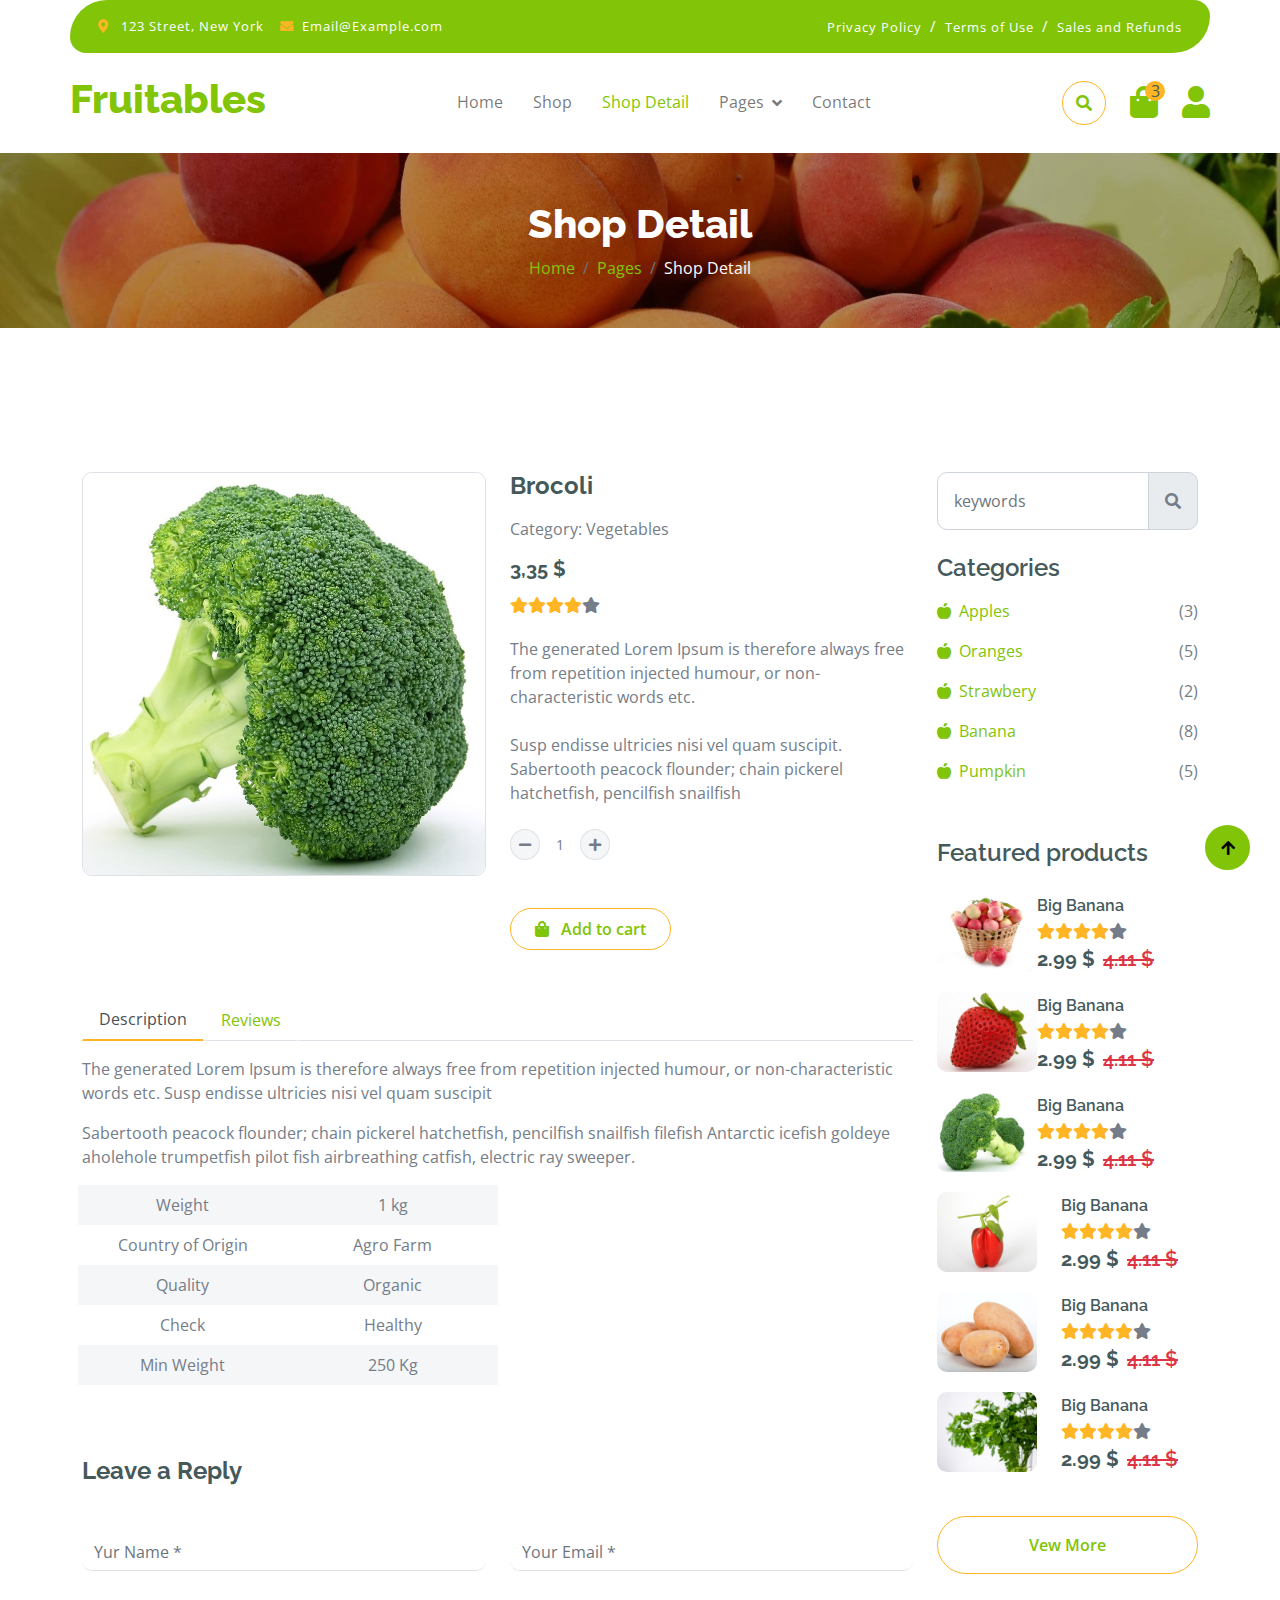
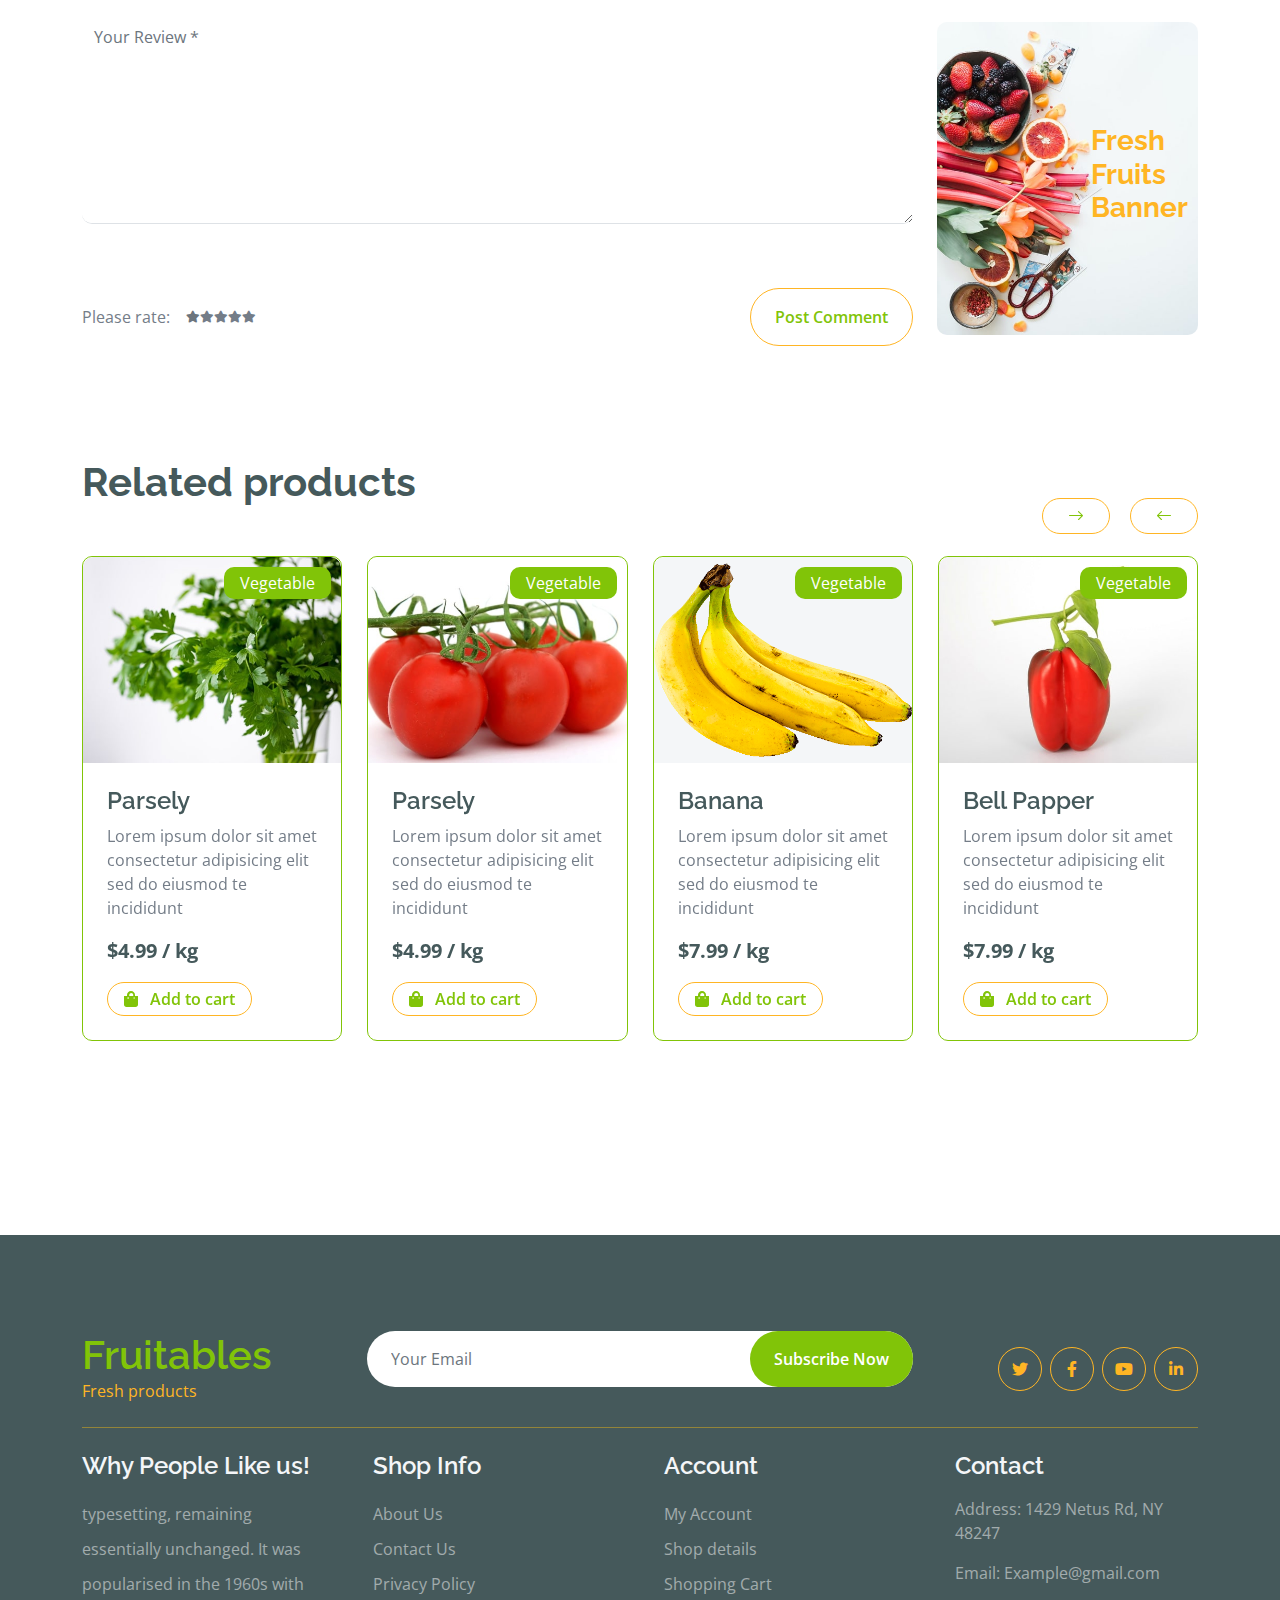
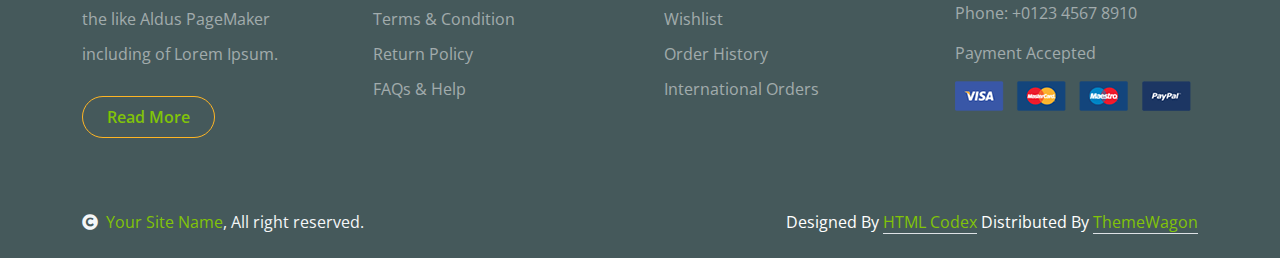
<file: public/user_assets/shop-detail.html>
<!DOCTYPE html>
<html lang="en">

    <head>
        <meta charset="utf-8">
        <title>Fruitables - Vegetable Website Template</title>
        <meta content="width=device-width, initial-scale=1.0" name="viewport">
        <meta content="" name="keywords">
        <meta content="" name="description">

        <!-- Google Web Fonts -->
        <link rel="preconnect" href="https://fonts.googleapis.com">
        <link rel="preconnect" href="https://fonts.gstatic.com" crossorigin>
        <link href="https://fonts.googleapis.com/css2?family=Open+Sans:wght@400;600&family=Raleway:wght@600;800&display=swap" rel="stylesheet"> 

        <!-- Icon Font Stylesheet -->
        <link rel="stylesheet" href="https://use.fontawesome.com/releases/v5.15.4/css/all.css"/>
        <link href="https://cdn.jsdelivr.net/npm/bootstrap-icons@1.4.1/font/bootstrap-icons.css" rel="stylesheet">

        <!-- Libraries Stylesheet -->
        <link href="lib/lightbox/css/lightbox.min.css" rel="stylesheet">
        <link href="lib/owlcarousel/assets/owl.carousel.min.css" rel="stylesheet">


        <!-- Customized Bootstrap Stylesheet -->
        <link href="css/bootstrap.min.css" rel="stylesheet">

        <!-- Template Stylesheet -->
        <link href="css/style.css" rel="stylesheet">
    </head>

    <body>

        <!-- Spinner Start -->
        <div id="spinner" class="show w-100 vh-100 bg-white position-fixed translate-middle top-50 start-50  d-flex align-items-center justify-content-center">
            <div class="spinner-grow text-primary" role="status"></div>
        </div>
        <!-- Spinner End -->


        <!-- Navbar start -->
        <div class="container-fluid fixed-top">
            <div class="container topbar bg-primary d-none d-lg-block">
                <div class="d-flex justify-content-between">
                    <div class="top-info ps-2">
                        <small class="me-3"><i class="fas fa-map-marker-alt me-2 text-secondary"></i> <a href="#" class="text-white">123 Street, New York</a></small>
                        <small class="me-3"><i class="fas fa-envelope me-2 text-secondary"></i><a href="#" class="text-white">Email@Example.com</a></small>
                    </div>
                    <div class="top-link pe-2">
                        <a href="#" class="text-white"><small class="text-white mx-2">Privacy Policy</small>/</a>
                        <a href="#" class="text-white"><small class="text-white mx-2">Terms of Use</small>/</a>
                        <a href="#" class="text-white"><small class="text-white ms-2">Sales and Refunds</small></a>
                    </div>
                </div>
            </div>
            <div class="container px-0">
                <nav class="navbar navbar-light bg-white navbar-expand-xl">
                    <a href="index.html" class="navbar-brand"><h1 class="text-primary display-6">Fruitables</h1></a>
                    <button class="navbar-toggler py-2 px-3" type="button" data-bs-toggle="collapse" data-bs-target="#navbarCollapse">
                        <span class="fa fa-bars text-primary"></span>
                    </button>
                    <div class="collapse navbar-collapse bg-white" id="navbarCollapse">
                        <div class="navbar-nav mx-auto">
                            <a href="index.html" class="nav-item nav-link">Home</a>
                            <a href="shop.html" class="nav-item nav-link">Shop</a>
                            <a href="shop-detail.html" class="nav-item nav-link active">Shop Detail</a>
                            <div class="nav-item dropdown">
                                <a href="#" class="nav-link dropdown-toggle" data-bs-toggle="dropdown">Pages</a>
                                <div class="dropdown-menu m-0 bg-secondary rounded-0">
                                    <a href="cart.html" class="dropdown-item">Cart</a>
                                    <a href="chackout.html" class="dropdown-item">Chackout</a>
                                    <a href="testimonial.html" class="dropdown-item">Testimonial</a>
                                    <a href="404.html" class="dropdown-item">404 Page</a>
                                </div>
                            </div>
                            <a href="contact.html" class="nav-item nav-link">Contact</a>
                        </div>
                        <div class="d-flex m-3 me-0">
                            <button class="btn-search btn border border-secondary btn-md-square rounded-circle bg-white me-4" data-bs-toggle="modal" data-bs-target="#searchModal"><i class="fas fa-search text-primary"></i></button>
                            <a href="#" class="position-relative me-4 my-auto">
                                <i class="fa fa-shopping-bag fa-2x"></i>
                                <span class="position-absolute bg-secondary rounded-circle d-flex align-items-center justify-content-center text-dark px-1" style="top: -5px; left: 15px; height: 20px; min-width: 20px;">3</span>
                            </a>
                            <a href="#" class="my-auto">
                                <i class="fas fa-user fa-2x"></i>
                            </a>
                        </div>
                    </div>
                </nav>
            </div>
        </div>
        <!-- Navbar End -->


        <!-- Modal Search Start -->
        <div class="modal fade" id="searchModal" tabindex="-1" aria-labelledby="exampleModalLabel" aria-hidden="true">
            <div class="modal-dialog modal-fullscreen">
                <div class="modal-content rounded-0">
                    <div class="modal-header">
                        <h5 class="modal-title" id="exampleModalLabel">Search by keyword</h5>
                        <button type="button" class="btn-close" data-bs-dismiss="modal" aria-label="Close"></button>
                    </div>
                    <div class="modal-body d-flex align-items-center">
                        <div class="input-group w-75 mx-auto d-flex">
                            <input type="search" class="form-control p-3" placeholder="keywords" aria-describedby="search-icon-1">
                            <span id="search-icon-1" class="input-group-text p-3"><i class="fa fa-search"></i></span>
                        </div>
                    </div>
                </div>
            </div>
        </div>
        <!-- Modal Search End -->


        <!-- Single Page Header start -->
        <div class="container-fluid page-header py-5">
            <h1 class="text-center text-white display-6">Shop Detail</h1>
            <ol class="breadcrumb justify-content-center mb-0">
                <li class="breadcrumb-item"><a href="#">Home</a></li>
                <li class="breadcrumb-item"><a href="#">Pages</a></li>
                <li class="breadcrumb-item active text-white">Shop Detail</li>
            </ol>
        </div>
        <!-- Single Page Header End -->


        <!-- Single Product Start -->
        <div class="container-fluid py-5 mt-5">
            <div class="container py-5">
                <div class="row g-4 mb-5">
                    <div class="col-lg-8 col-xl-9">
                        <div class="row g-4">
                            <div class="col-lg-6">
                                <div class="border rounded">
                                    <a href="#">
                                        <img src="img/single-item.jpg" class="img-fluid rounded" alt="Image">
                                    </a>
                                </div>
                            </div>
                            <div class="col-lg-6">
                                <h4 class="fw-bold mb-3">Brocoli</h4>
                                <p class="mb-3">Category: Vegetables</p>
                                <h5 class="fw-bold mb-3">3,35 $</h5>
                                <div class="d-flex mb-4">
                                    <i class="fa fa-star text-secondary"></i>
                                    <i class="fa fa-star text-secondary"></i>
                                    <i class="fa fa-star text-secondary"></i>
                                    <i class="fa fa-star text-secondary"></i>
                                    <i class="fa fa-star"></i>
                                </div>
                                <p class="mb-4">The generated Lorem Ipsum is therefore always free from repetition injected humour, or non-characteristic words etc.</p>
                                <p class="mb-4">Susp endisse ultricies nisi vel quam suscipit. Sabertooth peacock flounder; chain pickerel hatchetfish, pencilfish snailfish</p>
                                <div class="input-group quantity mb-5" style="width: 100px;">
                                    <div class="input-group-btn">
                                        <button class="btn btn-sm btn-minus rounded-circle bg-light border" >
                                            <i class="fa fa-minus"></i>
                                        </button>
                                    </div>
                                    <input type="text" class="form-control form-control-sm text-center border-0" value="1">
                                    <div class="input-group-btn">
                                        <button class="btn btn-sm btn-plus rounded-circle bg-light border">
                                            <i class="fa fa-plus"></i>
                                        </button>
                                    </div>
                                </div>
                                <a href="#" class="btn border border-secondary rounded-pill px-4 py-2 mb-4 text-primary"><i class="fa fa-shopping-bag me-2 text-primary"></i> Add to cart</a>
                            </div>
                            <div class="col-lg-12">
                                <nav>
                                    <div class="nav nav-tabs mb-3">
                                        <button class="nav-link active border-white border-bottom-0" type="button" role="tab"
                                            id="nav-about-tab" data-bs-toggle="tab" data-bs-target="#nav-about"
                                            aria-controls="nav-about" aria-selected="true">Description</button>
                                        <button class="nav-link border-white border-bottom-0" type="button" role="tab"
                                            id="nav-mission-tab" data-bs-toggle="tab" data-bs-target="#nav-mission"
                                            aria-controls="nav-mission" aria-selected="false">Reviews</button>
                                    </div>
                                </nav>
                                <div class="tab-content mb-5">
                                    <div class="tab-pane active" id="nav-about" role="tabpanel" aria-labelledby="nav-about-tab">
                                        <p>The generated Lorem Ipsum is therefore always free from repetition injected humour, or non-characteristic words etc. 
                                            Susp endisse ultricies nisi vel quam suscipit </p>
                                        <p>Sabertooth peacock flounder; chain pickerel hatchetfish, pencilfish snailfish filefish Antarctic 
                                            icefish goldeye aholehole trumpetfish pilot fish airbreathing catfish, electric ray sweeper.</p>
                                        <div class="px-2">
                                            <div class="row g-4">
                                                <div class="col-6">
                                                    <div class="row bg-light align-items-center text-center justify-content-center py-2">
                                                        <div class="col-6">
                                                            <p class="mb-0">Weight</p>
                                                        </div>
                                                        <div class="col-6">
                                                            <p class="mb-0">1 kg</p>
                                                        </div>
                                                    </div>
                                                    <div class="row text-center align-items-center justify-content-center py-2">
                                                        <div class="col-6">
                                                            <p class="mb-0">Country of Origin</p>
                                                        </div>
                                                        <div class="col-6">
                                                            <p class="mb-0">Agro Farm</p>
                                                        </div>
                                                    </div>
                                                    <div class="row bg-light text-center align-items-center justify-content-center py-2">
                                                        <div class="col-6">
                                                            <p class="mb-0">Quality</p>
                                                        </div>
                                                        <div class="col-6">
                                                            <p class="mb-0">Organic</p>
                                                        </div>
                                                    </div>
                                                    <div class="row text-center align-items-center justify-content-center py-2">
                                                        <div class="col-6">
                                                            <p class="mb-0">Сheck</p>
                                                        </div>
                                                        <div class="col-6">
                                                            <p class="mb-0">Healthy</p>
                                                        </div>
                                                    </div>
                                                    <div class="row bg-light text-center align-items-center justify-content-center py-2">
                                                        <div class="col-6">
                                                            <p class="mb-0">Min Weight</p>
                                                        </div>
                                                        <div class="col-6">
                                                            <p class="mb-0">250 Kg</p>
                                                        </div>
                                                    </div>
                                                </div>
                                            </div>
                                        </div>
                                    </div>
                                    <div class="tab-pane" id="nav-mission" role="tabpanel" aria-labelledby="nav-mission-tab">
                                        <div class="d-flex">
                                            <img src="img/avatar.jpg" class="img-fluid rounded-circle p-3" style="width: 100px; height: 100px;" alt="">
                                            <div class="">
                                                <p class="mb-2" style="font-size: 14px;">April 12, 2024</p>
                                                <div class="d-flex justify-content-between">
                                                    <h5>Jason Smith</h5>
                                                    <div class="d-flex mb-3">
                                                        <i class="fa fa-star text-secondary"></i>
                                                        <i class="fa fa-star text-secondary"></i>
                                                        <i class="fa fa-star text-secondary"></i>
                                                        <i class="fa fa-star text-secondary"></i>
                                                        <i class="fa fa-star"></i>
                                                    </div>
                                                </div>
                                                <p>The generated Lorem Ipsum is therefore always free from repetition injected humour, or non-characteristic 
                                                    words etc. Susp endisse ultricies nisi vel quam suscipit </p>
                                            </div>
                                        </div>
                                        <div class="d-flex">
                                            <img src="img/avatar.jpg" class="img-fluid rounded-circle p-3" style="width: 100px; height: 100px;" alt="">
                                            <div class="">
                                                <p class="mb-2" style="font-size: 14px;">April 12, 2024</p>
                                                <div class="d-flex justify-content-between">
                                                    <h5>Sam Peters</h5>
                                                    <div class="d-flex mb-3">
                                                        <i class="fa fa-star text-secondary"></i>
                                                        <i class="fa fa-star text-secondary"></i>
                                                        <i class="fa fa-star text-secondary"></i>
                                                        <i class="fa fa-star"></i>
                                                        <i class="fa fa-star"></i>
                                                    </div>
                                                </div>
                                                <p class="text-dark">The generated Lorem Ipsum is therefore always free from repetition injected humour, or non-characteristic 
                                                    words etc. Susp endisse ultricies nisi vel quam suscipit </p>
                                            </div>
                                        </div>
                                    </div>
                                    <div class="tab-pane" id="nav-vision" role="tabpanel">
                                        <p class="text-dark">Tempor erat elitr rebum at clita. Diam dolor diam ipsum et tempor sit. Aliqu diam
                                            amet diam et eos labore. 3</p>
                                        <p class="mb-0">Diam dolor diam ipsum et tempor sit. Aliqu diam amet diam et eos labore.
                                            Clita erat ipsum et lorem et sit</p>
                                    </div>
                                </div>
                            </div>
                            <form action="#">
                                <h4 class="mb-5 fw-bold">Leave a Reply</h4>
                                <div class="row g-4">
                                    <div class="col-lg-6">
                                        <div class="border-bottom rounded">
                                            <input type="text" class="form-control border-0 me-4" placeholder="Yur Name *">
                                        </div>
                                    </div>
                                    <div class="col-lg-6">
                                        <div class="border-bottom rounded">
                                            <input type="email" class="form-control border-0" placeholder="Your Email *">
                                        </div>
                                    </div>
                                    <div class="col-lg-12">
                                        <div class="border-bottom rounded my-4">
                                            <textarea name="" id="" class="form-control border-0" cols="30" rows="8" placeholder="Your Review *" spellcheck="false"></textarea>
                                        </div>
                                    </div>
                                    <div class="col-lg-12">
                                        <div class="d-flex justify-content-between py-3 mb-5">
                                            <div class="d-flex align-items-center">
                                                <p class="mb-0 me-3">Please rate:</p>
                                                <div class="d-flex align-items-center" style="font-size: 12px;">
                                                    <i class="fa fa-star text-muted"></i>
                                                    <i class="fa fa-star"></i>
                                                    <i class="fa fa-star"></i>
                                                    <i class="fa fa-star"></i>
                                                    <i class="fa fa-star"></i>
                                                </div>
                                            </div>
                                            <a href="#" class="btn border border-secondary text-primary rounded-pill px-4 py-3"> Post Comment</a>
                                        </div>
                                    </div>
                                </div>
                            </form>
                        </div>
                    </div>
                    <div class="col-lg-4 col-xl-3">
                        <div class="row g-4 fruite">
                            <div class="col-lg-12">
                                <div class="input-group w-100 mx-auto d-flex mb-4">
                                    <input type="search" class="form-control p-3" placeholder="keywords" aria-describedby="search-icon-1">
                                    <span id="search-icon-1" class="input-group-text p-3"><i class="fa fa-search"></i></span>
                                </div>
                                <div class="mb-4">
                                    <h4>Categories</h4>
                                    <ul class="list-unstyled fruite-categorie">
                                        <li>
                                            <div class="d-flex justify-content-between fruite-name">
                                                <a href="#"><i class="fas fa-apple-alt me-2"></i>Apples</a>
                                                <span>(3)</span>
                                            </div>
                                        </li>
                                        <li>
                                            <div class="d-flex justify-content-between fruite-name">
                                                <a href="#"><i class="fas fa-apple-alt me-2"></i>Oranges</a>
                                                <span>(5)</span>
                                            </div>
                                        </li>
                                        <li>
                                            <div class="d-flex justify-content-between fruite-name">
                                                <a href="#"><i class="fas fa-apple-alt me-2"></i>Strawbery</a>
                                                <span>(2)</span>
                                            </div>
                                        </li>
                                        <li>
                                            <div class="d-flex justify-content-between fruite-name">
                                                <a href="#"><i class="fas fa-apple-alt me-2"></i>Banana</a>
                                                <span>(8)</span>
                                            </div>
                                        </li>
                                        <li>
                                            <div class="d-flex justify-content-between fruite-name">
                                                <a href="#"><i class="fas fa-apple-alt me-2"></i>Pumpkin</a>
                                                <span>(5)</span>
                                            </div>
                                        </li>
                                    </ul>
                                </div>
                            </div>
                            <div class="col-lg-12">
                                <h4 class="mb-4">Featured products</h4>
                                <div class="d-flex align-items-center justify-content-start">
                                    <div class="rounded" style="width: 100px; height: 100px;">
                                        <img src="img/featur-1.jpg" class="img-fluid rounded" alt="Image">
                                    </div>
                                    <div>
                                        <h6 class="mb-2">Big Banana</h6>
                                        <div class="d-flex mb-2">
                                            <i class="fa fa-star text-secondary"></i>
                                            <i class="fa fa-star text-secondary"></i>
                                            <i class="fa fa-star text-secondary"></i>
                                            <i class="fa fa-star text-secondary"></i>
                                            <i class="fa fa-star"></i>
                                        </div>
                                        <div class="d-flex mb-2">
                                            <h5 class="fw-bold me-2">2.99 $</h5>
                                            <h5 class="text-danger text-decoration-line-through">4.11 $</h5>
                                        </div>
                                    </div>
                                </div>
                                <div class="d-flex align-items-center justify-content-start">
                                    <div class="rounded" style="width: 100px; height: 100px;">
                                        <img src="img/featur-2.jpg" class="img-fluid rounded" alt="">
                                    </div>
                                    <div>
                                        <h6 class="mb-2">Big Banana</h6>
                                        <div class="d-flex mb-2">
                                            <i class="fa fa-star text-secondary"></i>
                                            <i class="fa fa-star text-secondary"></i>
                                            <i class="fa fa-star text-secondary"></i>
                                            <i class="fa fa-star text-secondary"></i>
                                            <i class="fa fa-star"></i>
                                        </div>
                                        <div class="d-flex mb-2">
                                            <h5 class="fw-bold me-2">2.99 $</h5>
                                            <h5 class="text-danger text-decoration-line-through">4.11 $</h5>
                                        </div>
                                    </div>
                                </div>
                                <div class="d-flex align-items-center justify-content-start">
                                    <div class="rounded" style="width: 100px; height: 100px;">
                                        <img src="img/featur-3.jpg" class="img-fluid rounded" alt="">
                                    </div>
                                    <div>
                                        <h6 class="mb-2">Big Banana</h6>
                                        <div class="d-flex mb-2">
                                            <i class="fa fa-star text-secondary"></i>
                                            <i class="fa fa-star text-secondary"></i>
                                            <i class="fa fa-star text-secondary"></i>
                                            <i class="fa fa-star text-secondary"></i>
                                            <i class="fa fa-star"></i>
                                        </div>
                                        <div class="d-flex mb-2">
                                            <h5 class="fw-bold me-2">2.99 $</h5>
                                            <h5 class="text-danger text-decoration-line-through">4.11 $</h5>
                                        </div>
                                    </div>
                                </div>
                                <div class="d-flex align-items-center justify-content-start">
                                    <div class="rounded me-4" style="width: 100px; height: 100px;">
                                        <img src="img/vegetable-item-4.jpg" class="img-fluid rounded" alt="">
                                    </div>
                                    <div>
                                        <h6 class="mb-2">Big Banana</h6>
                                        <div class="d-flex mb-2">
                                            <i class="fa fa-star text-secondary"></i>
                                            <i class="fa fa-star text-secondary"></i>
                                            <i class="fa fa-star text-secondary"></i>
                                            <i class="fa fa-star text-secondary"></i>
                                            <i class="fa fa-star"></i>
                                        </div>
                                        <div class="d-flex mb-2">
                                            <h5 class="fw-bold me-2">2.99 $</h5>
                                            <h5 class="text-danger text-decoration-line-through">4.11 $</h5>
                                        </div>
                                    </div>
                                </div>
                                <div class="d-flex align-items-center justify-content-start">
                                    <div class="rounded me-4" style="width: 100px; height: 100px;">
                                        <img src="img/vegetable-item-5.jpg" class="img-fluid rounded" alt="">
                                    </div>
                                    <div>
                                        <h6 class="mb-2">Big Banana</h6>
                                        <div class="d-flex mb-2">
                                            <i class="fa fa-star text-secondary"></i>
                                            <i class="fa fa-star text-secondary"></i>
                                            <i class="fa fa-star text-secondary"></i>
                                            <i class="fa fa-star text-secondary"></i>
                                            <i class="fa fa-star"></i>
                                        </div>
                                        <div class="d-flex mb-2">
                                            <h5 class="fw-bold me-2">2.99 $</h5>
                                            <h5 class="text-danger text-decoration-line-through">4.11 $</h5>
                                        </div>
                                    </div>
                                </div>
                                <div class="d-flex align-items-center justify-content-start">
                                    <div class="rounded me-4" style="width: 100px; height: 100px;">
                                        <img src="img/vegetable-item-6.jpg" class="img-fluid rounded" alt="">
                                    </div>
                                    <div>
                                        <h6 class="mb-2">Big Banana</h6>
                                        <div class="d-flex mb-2">
                                            <i class="fa fa-star text-secondary"></i>
                                            <i class="fa fa-star text-secondary"></i>
                                            <i class="fa fa-star text-secondary"></i>
                                            <i class="fa fa-star text-secondary"></i>
                                            <i class="fa fa-star"></i>
                                        </div>
                                        <div class="d-flex mb-2">
                                            <h5 class="fw-bold me-2">2.99 $</h5>
                                            <h5 class="text-danger text-decoration-line-through">4.11 $</h5>
                                        </div>
                                    </div>
                                </div>
                                <div class="d-flex justify-content-center my-4">
                                    <a href="#" class="btn border border-secondary px-4 py-3 rounded-pill text-primary w-100">Vew More</a>
                                </div>
                            </div>
                            <div class="col-lg-12">
                                <div class="position-relative">
                                    <img src="img/banner-fruits.jpg" class="img-fluid w-100 rounded" alt="">
                                    <div class="position-absolute" style="top: 50%; right: 10px; transform: translateY(-50%);">
                                        <h3 class="text-secondary fw-bold">Fresh <br> Fruits <br> Banner</h3>
                                    </div>
                                </div>
                            </div>
                        </div>
                    </div>
                </div>
                <h1 class="fw-bold mb-0">Related products</h1>
                <div class="vesitable">
                    <div class="owl-carousel vegetable-carousel justify-content-center">
                        <div class="border border-primary rounded position-relative vesitable-item">
                            <div class="vesitable-img">
                                <img src="img/vegetable-item-6.jpg" class="img-fluid w-100 rounded-top" alt="">
                            </div>
                            <div class="text-white bg-primary px-3 py-1 rounded position-absolute" style="top: 10px; right: 10px;">Vegetable</div>
                            <div class="p-4 pb-0 rounded-bottom">
                                <h4>Parsely</h4>
                                <p>Lorem ipsum dolor sit amet consectetur adipisicing elit sed do eiusmod te incididunt</p>
                                <div class="d-flex justify-content-between flex-lg-wrap">
                                    <p class="text-dark fs-5 fw-bold">$4.99 / kg</p>
                                    <a href="#" class="btn border border-secondary rounded-pill px-3 py-1 mb-4 text-primary"><i class="fa fa-shopping-bag me-2 text-primary"></i> Add to cart</a>
                                </div>
                            </div>
                        </div>
                        <div class="border border-primary rounded position-relative vesitable-item">
                            <div class="vesitable-img">
                                <img src="img/vegetable-item-1.jpg" class="img-fluid w-100 rounded-top" alt="">
                            </div>
                            <div class="text-white bg-primary px-3 py-1 rounded position-absolute" style="top: 10px; right: 10px;">Vegetable</div>
                            <div class="p-4 pb-0 rounded-bottom">
                                <h4>Parsely</h4>
                                <p>Lorem ipsum dolor sit amet consectetur adipisicing elit sed do eiusmod te incididunt</p>
                                <div class="d-flex justify-content-between flex-lg-wrap">
                                    <p class="text-dark fs-5 fw-bold">$4.99 / kg</p>
                                    <a href="#" class="btn border border-secondary rounded-pill px-3 py-1 mb-4 text-primary"><i class="fa fa-shopping-bag me-2 text-primary"></i> Add to cart</a>
                                </div>
                            </div>
                        </div>
                        <div class="border border-primary rounded position-relative vesitable-item">
                            <div class="vesitable-img">
                                <img src="img/vegetable-item-3.png" class="img-fluid w-100 rounded-top bg-light" alt="">
                            </div>
                            <div class="text-white bg-primary px-3 py-1 rounded position-absolute" style="top: 10px; right: 10px;">Vegetable</div>
                            <div class="p-4 pb-0 rounded-bottom">
                                <h4>Banana</h4>
                                <p>Lorem ipsum dolor sit amet consectetur adipisicing elit sed do eiusmod te incididunt</p>
                                <div class="d-flex justify-content-between flex-lg-wrap">
                                    <p class="text-dark fs-5 fw-bold">$7.99 / kg</p>
                                    <a href="#" class="btn border border-secondary rounded-pill px-3 py-1 mb-4 text-primary"><i class="fa fa-shopping-bag me-2 text-primary"></i> Add to cart</a>
                                </div>
                            </div>
                        </div>
                        <div class="border border-primary rounded position-relative vesitable-item">
                            <div class="vesitable-img">
                                <img src="img/vegetable-item-4.jpg" class="img-fluid w-100 rounded-top" alt="">
                            </div>
                            <div class="text-white bg-primary px-3 py-1 rounded position-absolute" style="top: 10px; right: 10px;">Vegetable</div>
                            <div class="p-4 pb-0 rounded-bottom">
                                <h4>Bell Papper</h4>
                                <p>Lorem ipsum dolor sit amet consectetur adipisicing elit sed do eiusmod te incididunt</p>
                                <div class="d-flex justify-content-between flex-lg-wrap">
                                    <p class="text-dark fs-5 fw-bold">$7.99 / kg</p>
                                    <a href="#" class="btn border border-secondary rounded-pill px-3 py-1 mb-4 text-primary"><i class="fa fa-shopping-bag me-2 text-primary"></i> Add to cart</a>
                                </div>
                            </div>
                        </div>
                        <div class="border border-primary rounded position-relative vesitable-item">
                            <div class="vesitable-img">
                                <img src="img/vegetable-item-5.jpg" class="img-fluid w-100 rounded-top" alt="">
                            </div>
                            <div class="text-white bg-primary px-3 py-1 rounded position-absolute" style="top: 10px; right: 10px;">Vegetable</div>
                            <div class="p-4 pb-0 rounded-bottom">
                                <h4>Potatoes</h4>
                                <p>Lorem ipsum dolor sit amet consectetur adipisicing elit sed do eiusmod te incididunt</p>
                                <div class="d-flex justify-content-between flex-lg-wrap">
                                    <p class="text-dark fs-5 fw-bold">$7.99 / kg</p>
                                    <a href="#" class="btn border border-secondary rounded-pill px-3 py-1 mb-4 text-primary"><i class="fa fa-shopping-bag me-2 text-primary"></i> Add to cart</a>
                                </div>
                            </div>
                        </div>
                        <div class="border border-primary rounded position-relative vesitable-item">
                            <div class="vesitable-img">
                                <img src="img/vegetable-item-6.jpg" class="img-fluid w-100 rounded-top" alt="">
                            </div>
                            <div class="text-white bg-primary px-3 py-1 rounded position-absolute" style="top: 10px; right: 10px;">Vegetable</div>
                            <div class="p-4 pb-0 rounded-bottom">
                                <h4>Parsely</h4>
                                <p>Lorem ipsum dolor sit amet consectetur adipisicing elit sed do eiusmod te incididunt</p>
                                <div class="d-flex justify-content-between flex-lg-wrap">
                                    <p class="text-dark fs-5 fw-bold">$7.99 / kg</p>
                                    <a href="#" class="btn border border-secondary rounded-pill px-3 py-1 mb-4 text-primary"><i class="fa fa-shopping-bag me-2 text-primary"></i> Add to cart</a>
                                </div>
                            </div>
                        </div>
                        <div class="border border-primary rounded position-relative vesitable-item">
                            <div class="vesitable-img">
                                <img src="img/vegetable-item-5.jpg" class="img-fluid w-100 rounded-top" alt="">
                            </div>
                            <div class="text-white bg-primary px-3 py-1 rounded position-absolute" style="top: 10px; right: 10px;">Vegetable</div>
                            <div class="p-4 pb-0 rounded-bottom">
                                <h4>Potatoes</h4>
                                <p>Lorem ipsum dolor sit amet consectetur adipisicing elit sed do eiusmod te incididunt</p>
                                <div class="d-flex justify-content-between flex-lg-wrap">
                                    <p class="text-dark fs-5 fw-bold">$7.99 / kg</p>
                                    <a href="#" class="btn border border-secondary rounded-pill px-3 py-1 mb-4 text-primary"><i class="fa fa-shopping-bag me-2 text-primary"></i> Add to cart</a>
                                </div>
                            </div>
                        </div>
                        <div class="border border-primary rounded position-relative vesitable-item">
                            <div class="vesitable-img">
                                <img src="img/vegetable-item-6.jpg" class="img-fluid w-100 rounded-top" alt="">
                            </div>
                            <div class="text-white bg-primary px-3 py-1 rounded position-absolute" style="top: 10px; right: 10px;">Vegetable</div>
                            <div class="p-4 pb-0 rounded-bottom">
                                <h4>Parsely</h4>
                                <p>Lorem ipsum dolor sit amet consectetur adipisicing elit sed do eiusmod te incididunt</p>
                                <div class="d-flex justify-content-between flex-lg-wrap">
                                    <p class="text-dark fs-5 fw-bold">$7.99 / kg</p>
                                    <a href="#" class="btn border border-secondary rounded-pill px-3 py-1 mb-4 text-primary"><i class="fa fa-shopping-bag me-2 text-primary"></i> Add to cart</a>
                                </div>
                            </div>
                        </div>
                    </div>
                </div>
            </div>
        </div>
        <!-- Single Product End -->
    

        <!-- Footer Start -->
        <div class="container-fluid bg-dark text-white-50 footer pt-5 mt-5">
            <div class="container py-5">
                <div class="pb-4 mb-4" style="border-bottom: 1px solid rgba(226, 175, 24, 0.5) ;">
                    <div class="row g-4">
                        <div class="col-lg-3">
                            <a href="#">
                                <h1 class="text-primary mb-0">Fruitables</h1>
                                <p class="text-secondary mb-0">Fresh products</p>
                            </a>
                        </div>
                        <div class="col-lg-6">
                            <div class="position-relative mx-auto">
                                <input class="form-control border-0 w-100 py-3 px-4 rounded-pill" type="number" placeholder="Your Email">
                                <button type="submit" class="btn btn-primary border-0 border-secondary py-3 px-4 position-absolute rounded-pill text-white" style="top: 0; right: 0;">Subscribe Now</button>
                            </div>
                        </div>
                        <div class="col-lg-3">
                            <div class="d-flex justify-content-end pt-3">
                                <a class="btn  btn-outline-secondary me-2 btn-md-square rounded-circle" href=""><i class="fab fa-twitter"></i></a>
                                <a class="btn btn-outline-secondary me-2 btn-md-square rounded-circle" href=""><i class="fab fa-facebook-f"></i></a>
                                <a class="btn btn-outline-secondary me-2 btn-md-square rounded-circle" href=""><i class="fab fa-youtube"></i></a>
                                <a class="btn btn-outline-secondary btn-md-square rounded-circle" href=""><i class="fab fa-linkedin-in"></i></a>
                            </div>
                        </div>
                    </div>
                </div>
                <div class="row g-5">
                    <div class="col-lg-3 col-md-6">
                        <div class="footer-item">
                            <h4 class="text-light mb-3">Why People Like us!</h4>
                            <p class="mb-4">typesetting, remaining essentially unchanged. It was 
                                popularised in the 1960s with the like Aldus PageMaker including of Lorem Ipsum.</p>
                            <a href="" class="btn border-secondary py-2 px-4 rounded-pill text-primary">Read More</a>
                        </div>
                    </div>
                    <div class="col-lg-3 col-md-6">
                        <div class="d-flex flex-column text-start footer-item">
                            <h4 class="text-light mb-3">Shop Info</h4>
                            <a class="btn-link" href="">About Us</a>
                            <a class="btn-link" href="">Contact Us</a>
                            <a class="btn-link" href="">Privacy Policy</a>
                            <a class="btn-link" href="">Terms & Condition</a>
                            <a class="btn-link" href="">Return Policy</a>
                            <a class="btn-link" href="">FAQs & Help</a>
                        </div>
                    </div>
                    <div class="col-lg-3 col-md-6">
                        <div class="d-flex flex-column text-start footer-item">
                            <h4 class="text-light mb-3">Account</h4>
                            <a class="btn-link" href="">My Account</a>
                            <a class="btn-link" href="">Shop details</a>
                            <a class="btn-link" href="">Shopping Cart</a>
                            <a class="btn-link" href="">Wishlist</a>
                            <a class="btn-link" href="">Order History</a>
                            <a class="btn-link" href="">International Orders</a>
                        </div>
                    </div>
                    <div class="col-lg-3 col-md-6">
                        <div class="footer-item">
                            <h4 class="text-light mb-3">Contact</h4>
                            <p>Address: 1429 Netus Rd, NY 48247</p>
                            <p>Email: Example@gmail.com</p>
                            <p>Phone: +0123 4567 8910</p>
                            <p>Payment Accepted</p>
                            <img src="img/payment.png" class="img-fluid" alt="">
                        </div>
                    </div>
                </div>
            </div>
        </div>
        <!-- Footer End -->

        <!-- Copyright Start -->
        <div class="container-fluid copyright bg-dark py-4">
            <div class="container">
                <div class="row">
                    <div class="col-md-6 text-center text-md-start mb-3 mb-md-0">
                        <span class="text-light"><a href="#"><i class="fas fa-copyright text-light me-2"></i>Your Site Name</a>, All right reserved.</span>
                    </div>
                    <div class="col-md-6 my-auto text-center text-md-end text-white">
                        <!--/*** This template is free as long as you keep the below author’s credit link/attribution link/backlink. ***/-->
                        <!--/*** If you'd like to use the template without the below author’s credit link/attribution link/backlink, ***/-->
                        <!--/*** you can purchase the Credit Removal License from "https://htmlcodex.com/credit-removal". ***/-->
                        Designed By <a class="border-bottom" href="https://htmlcodex.com">HTML Codex</a> Distributed By <a class="border-bottom" href="https://themewagon.com">ThemeWagon</a>
                    </div>
                </div>
            </div>
        </div>
        <!-- Copyright End -->



        <!-- Back to Top -->
        <a href="#" class="btn btn-primary border-3 border-primary rounded-circle back-to-top"><i class="fa fa-arrow-up"></i></a>   

        
    <!-- JavaScript Libraries -->
    <script src="https://ajax.googleapis.com/ajax/libs/jquery/3.6.4/jquery.min.js"></script>
    <script src="https://cdn.jsdelivr.net/npm/bootstrap@5.0.0/dist/js/bootstrap.bundle.min.js"></script>
    <script src="lib/easing/easing.min.js"></script>
    <script src="lib/waypoints/waypoints.min.js"></script>
    <script src="lib/lightbox/js/lightbox.min.js"></script>
    <script src="lib/owlcarousel/owl.carousel.min.js"></script>

    <!-- Template Javascript -->
    <script src="js/main.js"></script>
    </body>

</html>
</file>
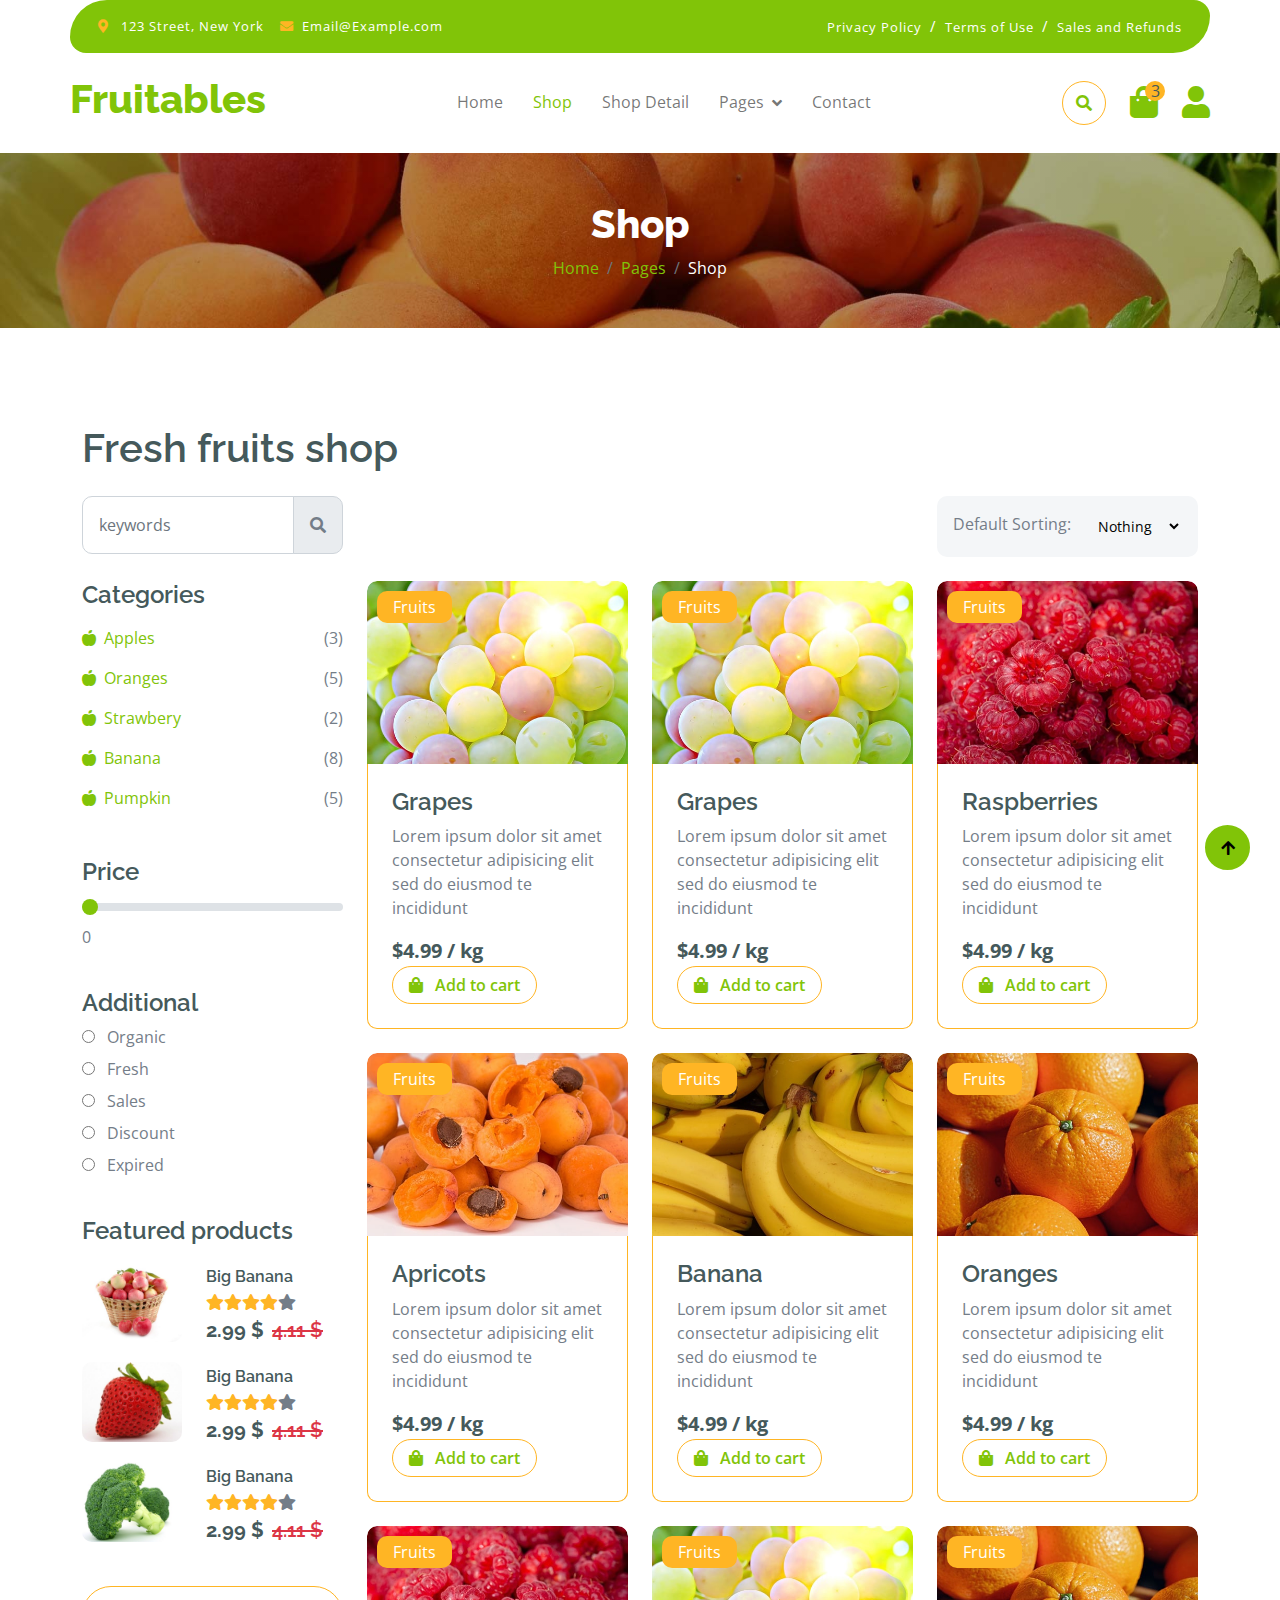
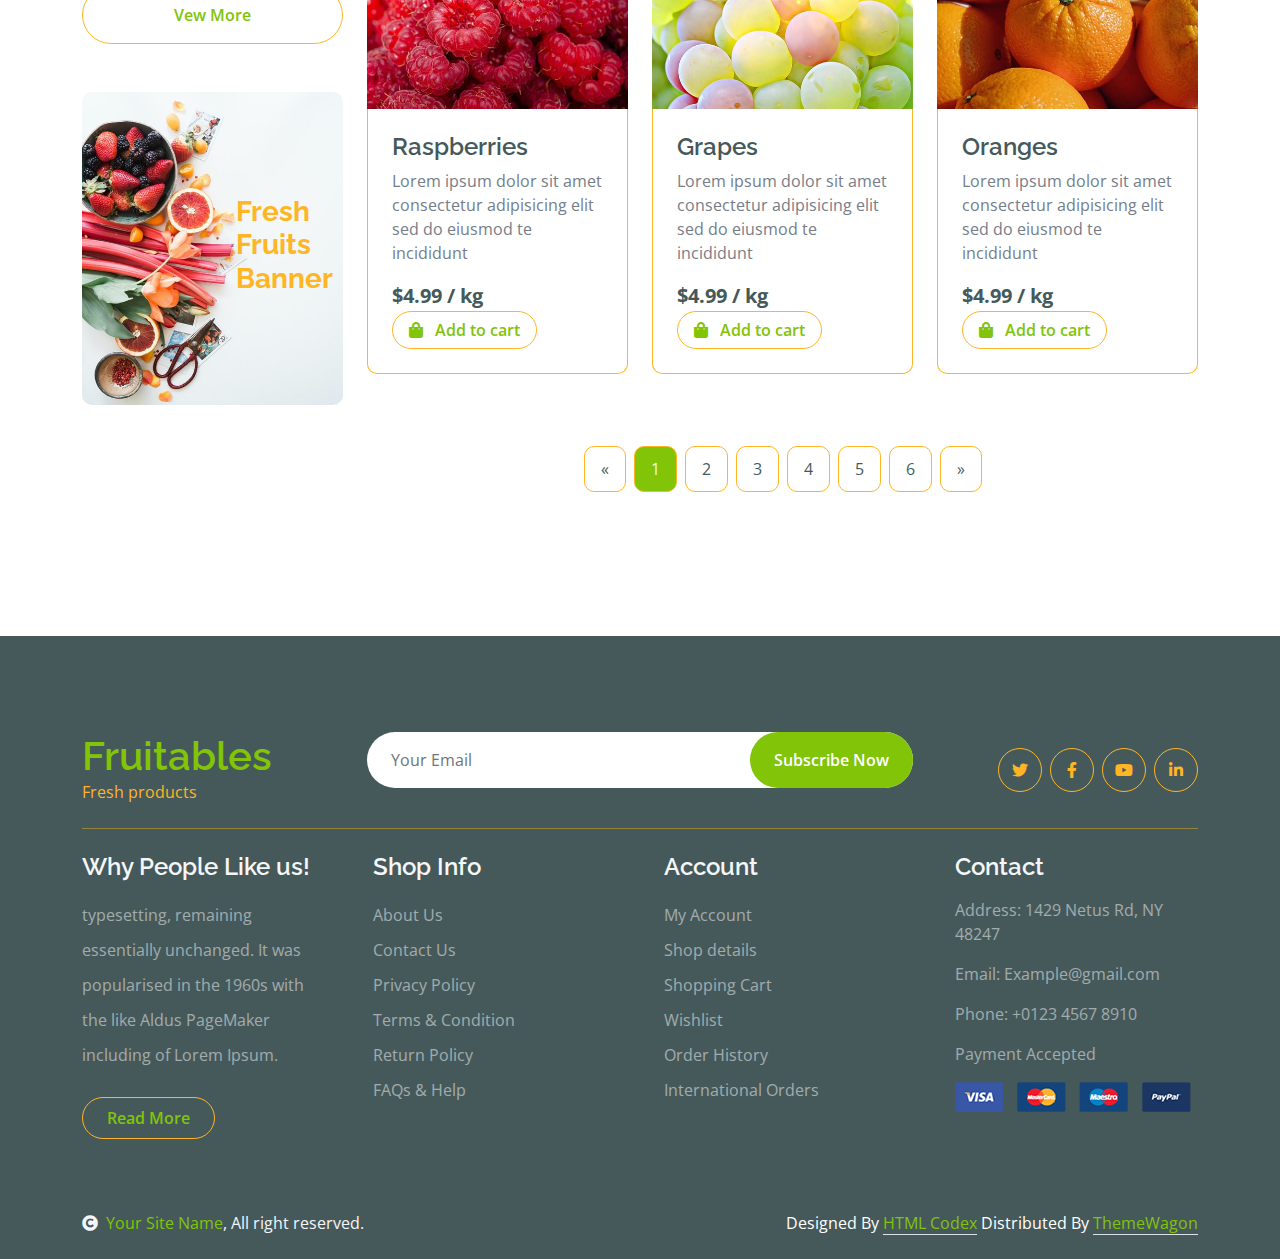
<file: public/user_assets/shop.html>
<!DOCTYPE html>
<html lang="en">

    <head>
        <meta charset="utf-8">
        <title>Fruitables - Vegetable Website Template</title>
        <meta content="width=device-width, initial-scale=1.0" name="viewport">
        <meta content="" name="keywords">
        <meta content="" name="description">

        <!-- Google Web Fonts -->
        <link rel="preconnect" href="https://fonts.googleapis.com">
        <link rel="preconnect" href="https://fonts.gstatic.com" crossorigin>
        <link href="https://fonts.googleapis.com/css2?family=Open+Sans:wght@400;600&family=Raleway:wght@600;800&display=swap" rel="stylesheet"> 

        <!-- Icon Font Stylesheet -->
        <link rel="stylesheet" href="https://use.fontawesome.com/releases/v5.15.4/css/all.css"/>
        <link href="https://cdn.jsdelivr.net/npm/bootstrap-icons@1.4.1/font/bootstrap-icons.css" rel="stylesheet">

        <!-- Libraries Stylesheet -->
        <link href="lib/lightbox/css/lightbox.min.css" rel="stylesheet">
        <link href="lib/owlcarousel/assets/owl.carousel.min.css" rel="stylesheet">


        <!-- Customized Bootstrap Stylesheet -->
        <link href="css/bootstrap.min.css" rel="stylesheet">

        <!-- Template Stylesheet -->
        <link href="css/style.css" rel="stylesheet">
    </head>

    <body>

        <!-- Spinner Start -->
        <div id="spinner" class="show w-100 vh-100 bg-white position-fixed translate-middle top-50 start-50  d-flex align-items-center justify-content-center">
            <div class="spinner-grow text-primary" role="status"></div>
        </div>
        <!-- Spinner End -->


        <!-- Navbar start -->
        <div class="container-fluid fixed-top">
            <div class="container topbar bg-primary d-none d-lg-block">
                <div class="d-flex justify-content-between">
                    <div class="top-info ps-2">
                        <small class="me-3"><i class="fas fa-map-marker-alt me-2 text-secondary"></i> <a href="#" class="text-white">123 Street, New York</a></small>
                        <small class="me-3"><i class="fas fa-envelope me-2 text-secondary"></i><a href="#" class="text-white">Email@Example.com</a></small>
                    </div>
                    <div class="top-link pe-2">
                        <a href="#" class="text-white"><small class="text-white mx-2">Privacy Policy</small>/</a>
                        <a href="#" class="text-white"><small class="text-white mx-2">Terms of Use</small>/</a>
                        <a href="#" class="text-white"><small class="text-white ms-2">Sales and Refunds</small></a>
                    </div>
                </div>
            </div>
            <div class="container px-0">
                <nav class="navbar navbar-light bg-white navbar-expand-xl">
                    <a href="index.html" class="navbar-brand"><h1 class="text-primary display-6">Fruitables</h1></a>
                    <button class="navbar-toggler py-2 px-3" type="button" data-bs-toggle="collapse" data-bs-target="#navbarCollapse">
                        <span class="fa fa-bars text-primary"></span>
                    </button>
                    <div class="collapse navbar-collapse bg-white" id="navbarCollapse">
                        <div class="navbar-nav mx-auto">
                            <a href="index.html" class="nav-item nav-link">Home</a>
                            <a href="shop.html" class="nav-item nav-link active">Shop</a>
                            <a href="shop-detail.html" class="nav-item nav-link">Shop Detail</a>
                            <div class="nav-item dropdown">
                                <a href="#" class="nav-link dropdown-toggle" data-bs-toggle="dropdown">Pages</a>
                                <div class="dropdown-menu m-0 bg-secondary rounded-0">
                                    <a href="cart.html" class="dropdown-item">Cart</a>
                                    <a href="chackout.html" class="dropdown-item">Chackout</a>
                                    <a href="testimonial.html" class="dropdown-item">Testimonial</a>
                                    <a href="404.html" class="dropdown-item">404 Page</a>
                                </div>
                            </div>
                            <a href="contact.html" class="nav-item nav-link">Contact</a>
                        </div>
                        <div class="d-flex m-3 me-0">
                            <button class="btn-search btn border border-secondary btn-md-square rounded-circle bg-white me-4" data-bs-toggle="modal" data-bs-target="#searchModal"><i class="fas fa-search text-primary"></i></button>
                            <a href="#" class="position-relative me-4 my-auto">
                                <i class="fa fa-shopping-bag fa-2x"></i>
                                <span class="position-absolute bg-secondary rounded-circle d-flex align-items-center justify-content-center text-dark px-1" style="top: -5px; left: 15px; height: 20px; min-width: 20px;">3</span>
                            </a>
                            <a href="#" class="my-auto">
                                <i class="fas fa-user fa-2x"></i>
                            </a>
                        </div>
                    </div>
                </nav>
            </div>
        </div>
        <!-- Navbar End -->


        <!-- Modal Search Start -->
        <div class="modal fade" id="searchModal" tabindex="-1" aria-labelledby="exampleModalLabel" aria-hidden="true">
            <div class="modal-dialog modal-fullscreen">
                <div class="modal-content rounded-0">
                    <div class="modal-header">
                        <h5 class="modal-title" id="exampleModalLabel">Search by keyword</h5>
                        <button type="button" class="btn-close" data-bs-dismiss="modal" aria-label="Close"></button>
                    </div>
                    <div class="modal-body d-flex align-items-center">
                        <div class="input-group w-75 mx-auto d-flex">
                            <input type="search" class="form-control p-3" placeholder="keywords" aria-describedby="search-icon-1">
                            <span id="search-icon-1" class="input-group-text p-3"><i class="fa fa-search"></i></span>
                        </div>
                    </div>
                </div>
            </div>
        </div>
        <!-- Modal Search End -->


        <!-- Single Page Header start -->
        <div class="container-fluid page-header py-5">
            <h1 class="text-center text-white display-6">Shop</h1>
            <ol class="breadcrumb justify-content-center mb-0">
                <li class="breadcrumb-item"><a href="#">Home</a></li>
                <li class="breadcrumb-item"><a href="#">Pages</a></li>
                <li class="breadcrumb-item active text-white">Shop</li>
            </ol>
        </div>
        <!-- Single Page Header End -->


        <!-- Fruits Shop Start-->
        <div class="container-fluid fruite py-5">
            <div class="container py-5">
                <h1 class="mb-4">Fresh fruits shop</h1>
                <div class="row g-4">
                    <div class="col-lg-12">
                        <div class="row g-4">
                            <div class="col-xl-3">
                                <div class="input-group w-100 mx-auto d-flex">
                                    <input type="search" class="form-control p-3" placeholder="keywords" aria-describedby="search-icon-1">
                                    <span id="search-icon-1" class="input-group-text p-3"><i class="fa fa-search"></i></span>
                                </div>
                            </div>
                            <div class="col-6"></div>
                            <div class="col-xl-3">
                                <div class="bg-light ps-3 py-3 rounded d-flex justify-content-between mb-4">
                                    <label for="fruits">Default Sorting:</label>
                                    <select id="fruits" name="fruitlist" class="border-0 form-select-sm bg-light me-3" form="fruitform">
                                        <option value="volvo">Nothing</option>
                                        <option value="saab">Popularity</option>
                                        <option value="opel">Organic</option>
                                        <option value="audi">Fantastic</option>
                                    </select>
                                </div>
                            </div>
                        </div>
                        <div class="row g-4">
                            <div class="col-lg-3">
                                <div class="row g-4">
                                    <div class="col-lg-12">
                                        <div class="mb-3">
                                            <h4>Categories</h4>
                                            <ul class="list-unstyled fruite-categorie">
                                                <li>
                                                    <div class="d-flex justify-content-between fruite-name">
                                                        <a href="#"><i class="fas fa-apple-alt me-2"></i>Apples</a>
                                                        <span>(3)</span>
                                                    </div>
                                                </li>
                                                <li>
                                                    <div class="d-flex justify-content-between fruite-name">
                                                        <a href="#"><i class="fas fa-apple-alt me-2"></i>Oranges</a>
                                                        <span>(5)</span>
                                                    </div>
                                                </li>
                                                <li>
                                                    <div class="d-flex justify-content-between fruite-name">
                                                        <a href="#"><i class="fas fa-apple-alt me-2"></i>Strawbery</a>
                                                        <span>(2)</span>
                                                    </div>
                                                </li>
                                                <li>
                                                    <div class="d-flex justify-content-between fruite-name">
                                                        <a href="#"><i class="fas fa-apple-alt me-2"></i>Banana</a>
                                                        <span>(8)</span>
                                                    </div>
                                                </li>
                                                <li>
                                                    <div class="d-flex justify-content-between fruite-name">
                                                        <a href="#"><i class="fas fa-apple-alt me-2"></i>Pumpkin</a>
                                                        <span>(5)</span>
                                                    </div>
                                                </li>
                                            </ul>
                                        </div>
                                    </div>
                                    <div class="col-lg-12">
                                        <div class="mb-3">
                                            <h4 class="mb-2">Price</h4>
                                            <input type="range" class="form-range w-100" id="rangeInput" name="rangeInput" min="0" max="500" value="0" oninput="amount.value=rangeInput.value">
                                            <output id="amount" name="amount" min-velue="0" max-value="500" for="rangeInput">0</output>
                                        </div>
                                    </div>
                                    <div class="col-lg-12">
                                        <div class="mb-3">
                                            <h4>Additional</h4>
                                            <div class="mb-2">
                                                <input type="radio" class="me-2" id="Categories-1" name="Categories-1" value="Beverages">
                                                <label for="Categories-1"> Organic</label>
                                            </div>
                                            <div class="mb-2">
                                                <input type="radio" class="me-2" id="Categories-2" name="Categories-1" value="Beverages">
                                                <label for="Categories-2"> Fresh</label>
                                            </div>
                                            <div class="mb-2">
                                                <input type="radio" class="me-2" id="Categories-3" name="Categories-1" value="Beverages">
                                                <label for="Categories-3"> Sales</label>
                                            </div>
                                            <div class="mb-2">
                                                <input type="radio" class="me-2" id="Categories-4" name="Categories-1" value="Beverages">
                                                <label for="Categories-4"> Discount</label>
                                            </div>
                                            <div class="mb-2">
                                                <input type="radio" class="me-2" id="Categories-5" name="Categories-1" value="Beverages">
                                                <label for="Categories-5"> Expired</label>
                                            </div>
                                        </div>
                                    </div>
                                    <div class="col-lg-12">
                                        <h4 class="mb-3">Featured products</h4>
                                        <div class="d-flex align-items-center justify-content-start">
                                            <div class="rounded me-4" style="width: 100px; height: 100px;">
                                                <img src="img/featur-1.jpg" class="img-fluid rounded" alt="">
                                            </div>
                                            <div>
                                                <h6 class="mb-2">Big Banana</h6>
                                                <div class="d-flex mb-2">
                                                    <i class="fa fa-star text-secondary"></i>
                                                    <i class="fa fa-star text-secondary"></i>
                                                    <i class="fa fa-star text-secondary"></i>
                                                    <i class="fa fa-star text-secondary"></i>
                                                    <i class="fa fa-star"></i>
                                                </div>
                                                <div class="d-flex mb-2">
                                                    <h5 class="fw-bold me-2">2.99 $</h5>
                                                    <h5 class="text-danger text-decoration-line-through">4.11 $</h5>
                                                </div>
                                            </div>
                                        </div>
                                        <div class="d-flex align-items-center justify-content-start">
                                            <div class="rounded me-4" style="width: 100px; height: 100px;">
                                                <img src="img/featur-2.jpg" class="img-fluid rounded" alt="">
                                            </div>
                                            <div>
                                                <h6 class="mb-2">Big Banana</h6>
                                                <div class="d-flex mb-2">
                                                    <i class="fa fa-star text-secondary"></i>
                                                    <i class="fa fa-star text-secondary"></i>
                                                    <i class="fa fa-star text-secondary"></i>
                                                    <i class="fa fa-star text-secondary"></i>
                                                    <i class="fa fa-star"></i>
                                                </div>
                                                <div class="d-flex mb-2">
                                                    <h5 class="fw-bold me-2">2.99 $</h5>
                                                    <h5 class="text-danger text-decoration-line-through">4.11 $</h5>
                                                </div>
                                            </div>
                                        </div>
                                        <div class="d-flex align-items-center justify-content-start">
                                            <div class="rounded me-4" style="width: 100px; height: 100px;">
                                                <img src="img/featur-3.jpg" class="img-fluid rounded" alt="">
                                            </div>
                                            <div>
                                                <h6 class="mb-2">Big Banana</h6>
                                                <div class="d-flex mb-2">
                                                    <i class="fa fa-star text-secondary"></i>
                                                    <i class="fa fa-star text-secondary"></i>
                                                    <i class="fa fa-star text-secondary"></i>
                                                    <i class="fa fa-star text-secondary"></i>
                                                    <i class="fa fa-star"></i>
                                                </div>
                                                <div class="d-flex mb-2">
                                                    <h5 class="fw-bold me-2">2.99 $</h5>
                                                    <h5 class="text-danger text-decoration-line-through">4.11 $</h5>
                                                </div>
                                            </div>
                                        </div>
                                        <div class="d-flex justify-content-center my-4">
                                            <a href="#" class="btn border border-secondary px-4 py-3 rounded-pill text-primary w-100">Vew More</a>
                                        </div>
                                    </div>
                                    <div class="col-lg-12">
                                        <div class="position-relative">
                                            <img src="img/banner-fruits.jpg" class="img-fluid w-100 rounded" alt="">
                                            <div class="position-absolute" style="top: 50%; right: 10px; transform: translateY(-50%);">
                                                <h3 class="text-secondary fw-bold">Fresh <br> Fruits <br> Banner</h3>
                                            </div>
                                        </div>
                                    </div>
                                </div>
                            </div>
                            <div class="col-lg-9">
                                <div class="row g-4 justify-content-center">
                                    <div class="col-md-6 col-lg-6 col-xl-4">
                                        <div class="rounded position-relative fruite-item">
                                            <div class="fruite-img">
                                                <img src="img/fruite-item-5.jpg" class="img-fluid w-100 rounded-top" alt="">
                                            </div>
                                            <div class="text-white bg-secondary px-3 py-1 rounded position-absolute" style="top: 10px; left: 10px;">Fruits</div>
                                            <div class="p-4 border border-secondary border-top-0 rounded-bottom">
                                                <h4>Grapes</h4>
                                                <p>Lorem ipsum dolor sit amet consectetur adipisicing elit sed do eiusmod te incididunt</p>
                                                <div class="d-flex justify-content-between flex-lg-wrap">
                                                    <p class="text-dark fs-5 fw-bold mb-0">$4.99 / kg</p>
                                                    <a href="#" class="btn border border-secondary rounded-pill px-3 text-primary"><i class="fa fa-shopping-bag me-2 text-primary"></i> Add to cart</a>
                                                </div>
                                            </div>
                                        </div>
                                    </div>
                                    <div class="col-md-6 col-lg-6 col-xl-4">
                                        <div class="rounded position-relative fruite-item">
                                            <div class="fruite-img">
                                                <img src="img/fruite-item-5.jpg" class="img-fluid w-100 rounded-top" alt="">
                                            </div>
                                            <div class="text-white bg-secondary px-3 py-1 rounded position-absolute" style="top: 10px; left: 10px;">Fruits</div>
                                            <div class="p-4 border border-secondary border-top-0 rounded-bottom">
                                                <h4>Grapes</h4>
                                                <p>Lorem ipsum dolor sit amet consectetur adipisicing elit sed do eiusmod te incididunt</p>
                                                <div class="d-flex justify-content-between flex-lg-wrap">
                                                    <p class="text-dark fs-5 fw-bold mb-0">$4.99 / kg</p>
                                                    <a href="#" class="btn border border-secondary rounded-pill px-3 text-primary"><i class="fa fa-shopping-bag me-2 text-primary"></i> Add to cart</a>
                                                </div>
                                            </div>
                                        </div>
                                    </div>
                                    <div class="col-md-6 col-lg-6 col-xl-4">
                                        <div class="rounded position-relative fruite-item">
                                            <div class="fruite-img">
                                                <img src="img/fruite-item-2.jpg" class="img-fluid w-100 rounded-top" alt="">
                                            </div>
                                            <div class="text-white bg-secondary px-3 py-1 rounded position-absolute" style="top: 10px; left: 10px;">Fruits</div>
                                            <div class="p-4 border border-secondary border-top-0 rounded-bottom">
                                                <h4>Raspberries</h4>
                                                <p>Lorem ipsum dolor sit amet consectetur adipisicing elit sed do eiusmod te incididunt</p>
                                                <div class="d-flex justify-content-between flex-lg-wrap">
                                                    <p class="text-dark fs-5 fw-bold mb-0">$4.99 / kg</p>
                                                    <a href="#" class="btn border border-secondary rounded-pill px-3 text-primary"><i class="fa fa-shopping-bag me-2 text-primary"></i> Add to cart</a>
                                                </div>
                                            </div>
                                        </div>
                                    </div>
                                    <div class="col-md-6 col-lg-6 col-xl-4">
                                        <div class="rounded position-relative fruite-item">
                                            <div class="fruite-img">
                                                <img src="img/fruite-item-4.jpg" class="img-fluid w-100 rounded-top" alt="">
                                            </div>
                                            <div class="text-white bg-secondary px-3 py-1 rounded position-absolute" style="top: 10px; left: 10px;">Fruits</div>
                                            <div class="p-4 border border-secondary border-top-0 rounded-bottom">
                                                <h4>Apricots</h4>
                                                <p>Lorem ipsum dolor sit amet consectetur adipisicing elit sed do eiusmod te incididunt</p>
                                                <div class="d-flex justify-content-between flex-lg-wrap">
                                                    <p class="text-dark fs-5 fw-bold mb-0">$4.99 / kg</p>
                                                    <a href="#" class="btn border border-secondary rounded-pill px-3 text-primary"><i class="fa fa-shopping-bag me-2 text-primary"></i> Add to cart</a>
                                                </div>
                                            </div>
                                        </div>
                                    </div>
                                    <div class="col-md-6 col-lg-6 col-xl-4">
                                        <div class="rounded position-relative fruite-item">
                                            <div class="fruite-img">
                                                <img src="img/fruite-item-3.jpg" class="img-fluid w-100 rounded-top" alt="">
                                            </div>
                                            <div class="text-white bg-secondary px-3 py-1 rounded position-absolute" style="top: 10px; left: 10px;">Fruits</div>
                                            <div class="p-4 border border-secondary border-top-0 rounded-bottom">
                                                <h4>Banana</h4>
                                                <p>Lorem ipsum dolor sit amet consectetur adipisicing elit sed do eiusmod te incididunt</p>
                                                <div class="d-flex justify-content-between flex-lg-wrap">
                                                    <p class="text-dark fs-5 fw-bold mb-0">$4.99 / kg</p>
                                                    <a href="#" class="btn border border-secondary rounded-pill px-3 text-primary"><i class="fa fa-shopping-bag me-2 text-primary"></i> Add to cart</a>
                                                </div>
                                            </div>
                                        </div>
                                    </div>
                                    <div class="col-md-6 col-lg-6 col-xl-4">
                                        <div class="rounded position-relative fruite-item">
                                            <div class="fruite-img">
                                                <img src="img/fruite-item-1.jpg" class="img-fluid w-100 rounded-top" alt="">
                                            </div>
                                            <div class="text-white bg-secondary px-3 py-1 rounded position-absolute" style="top: 10px; left: 10px;">Fruits</div>
                                            <div class="p-4 border border-secondary border-top-0 rounded-bottom">
                                                <h4>Oranges</h4>
                                                <p>Lorem ipsum dolor sit amet consectetur adipisicing elit sed do eiusmod te incididunt</p>
                                                <div class="d-flex justify-content-between flex-lg-wrap">
                                                    <p class="text-dark fs-5 fw-bold mb-0">$4.99 / kg</p>
                                                    <a href="#" class="btn border border-secondary rounded-pill px-3 text-primary"><i class="fa fa-shopping-bag me-2 text-primary"></i> Add to cart</a>
                                                </div>
                                            </div>
                                        </div>
                                    </div>
                                    <div class="col-md-6 col-lg-6 col-xl-4">
                                        <div class="rounded position-relative fruite-item">
                                            <div class="fruite-img">
                                                <img src="img/fruite-item-2.jpg" class="img-fluid w-100 rounded-top" alt="">
                                            </div>
                                            <div class="text-white bg-secondary px-3 py-1 rounded position-absolute" style="top: 10px; left: 10px;">Fruits</div>
                                            <div class="p-4 border border-secondary border-top-0 rounded-bottom">
                                                <h4>Raspberries</h4>
                                                <p>Lorem ipsum dolor sit amet consectetur adipisicing elit sed do eiusmod te incididunt</p>
                                                <div class="d-flex justify-content-between flex-lg-wrap">
                                                    <p class="text-dark fs-5 fw-bold mb-0">$4.99 / kg</p>
                                                    <a href="#" class="btn border border-secondary rounded-pill px-3 text-primary"><i class="fa fa-shopping-bag me-2 text-primary"></i> Add to cart</a>
                                                </div>
                                            </div>
                                        </div>
                                    </div>
                                    <div class="col-md-6 col-lg-6 col-xl-4">
                                        <div class="rounded position-relative fruite-item">
                                            <div class="fruite-img">
                                                <img src="img/fruite-item-5.jpg" class="img-fluid w-100 rounded-top" alt="">
                                            </div>
                                            <div class="text-white bg-secondary px-3 py-1 rounded position-absolute" style="top: 10px; left: 10px;">Fruits</div>
                                            <div class="p-4 border border-secondary border-top-0 rounded-bottom">
                                                <h4>Grapes</h4>
                                                <p>Lorem ipsum dolor sit amet consectetur adipisicing elit sed do eiusmod te incididunt</p>
                                                <div class="d-flex justify-content-between flex-lg-wrap">
                                                    <p class="text-dark fs-5 fw-bold mb-0">$4.99 / kg</p>
                                                    <a href="#" class="btn border border-secondary rounded-pill px-3 text-primary"><i class="fa fa-shopping-bag me-2 text-primary"></i> Add to cart</a>
                                                </div>
                                            </div>
                                        </div>
                                    </div>
                                    <div class="col-md-6 col-lg-6 col-xl-4">
                                        <div class="rounded position-relative fruite-item">
                                            <div class="fruite-img">
                                                <img src="img/fruite-item-1.jpg" class="img-fluid w-100 rounded-top" alt="">
                                            </div>
                                            <div class="text-white bg-secondary px-3 py-1 rounded position-absolute" style="top: 10px; left: 10px;">Fruits</div>
                                            <div class="p-4 border border-secondary border-top-0 rounded-bottom">
                                                <h4>Oranges</h4>
                                                <p>Lorem ipsum dolor sit amet consectetur adipisicing elit sed do eiusmod te incididunt</p>
                                                <div class="d-flex justify-content-between flex-lg-wrap">
                                                    <p class="text-dark fs-5 fw-bold mb-0">$4.99 / kg</p>
                                                    <a href="#" class="btn border border-secondary rounded-pill px-3 text-primary"><i class="fa fa-shopping-bag me-2 text-primary"></i> Add to cart</a>
                                                </div>
                                            </div>
                                        </div>
                                    </div>
                                    <div class="col-12">
                                        <div class="pagination d-flex justify-content-center mt-5">
                                            <a href="#" class="rounded">&laquo;</a>
                                            <a href="#" class="active rounded">1</a>
                                            <a href="#" class="rounded">2</a>
                                            <a href="#" class="rounded">3</a>
                                            <a href="#" class="rounded">4</a>
                                            <a href="#" class="rounded">5</a>
                                            <a href="#" class="rounded">6</a>
                                            <a href="#" class="rounded">&raquo;</a>
                                        </div>
                                    </div>
                                </div>
                            </div>
                        </div>
                    </div>
                </div>
            </div>
        </div>
        <!-- Fruits Shop End-->


        <!-- Footer Start -->
        <div class="container-fluid bg-dark text-white-50 footer pt-5 mt-5">
            <div class="container py-5">
                <div class="pb-4 mb-4" style="border-bottom: 1px solid rgba(226, 175, 24, 0.5) ;">
                    <div class="row g-4">
                        <div class="col-lg-3">
                            <a href="#">
                                <h1 class="text-primary mb-0">Fruitables</h1>
                                <p class="text-secondary mb-0">Fresh products</p>
                            </a>
                        </div>
                        <div class="col-lg-6">
                            <div class="position-relative mx-auto">
                                <input class="form-control border-0 w-100 py-3 px-4 rounded-pill" type="number" placeholder="Your Email">
                                <button type="submit" class="btn btn-primary border-0 border-secondary py-3 px-4 position-absolute rounded-pill text-white" style="top: 0; right: 0;">Subscribe Now</button>
                            </div>
                        </div>
                        <div class="col-lg-3">
                            <div class="d-flex justify-content-end pt-3">
                                <a class="btn  btn-outline-secondary me-2 btn-md-square rounded-circle" href=""><i class="fab fa-twitter"></i></a>
                                <a class="btn btn-outline-secondary me-2 btn-md-square rounded-circle" href=""><i class="fab fa-facebook-f"></i></a>
                                <a class="btn btn-outline-secondary me-2 btn-md-square rounded-circle" href=""><i class="fab fa-youtube"></i></a>
                                <a class="btn btn-outline-secondary btn-md-square rounded-circle" href=""><i class="fab fa-linkedin-in"></i></a>
                            </div>
                        </div>
                    </div>
                </div>
                <div class="row g-5">
                    <div class="col-lg-3 col-md-6">
                        <div class="footer-item">
                            <h4 class="text-light mb-3">Why People Like us!</h4>
                            <p class="mb-4">typesetting, remaining essentially unchanged. It was 
                                popularised in the 1960s with the like Aldus PageMaker including of Lorem Ipsum.</p>
                            <a href="" class="btn border-secondary py-2 px-4 rounded-pill text-primary">Read More</a>
                        </div>
                    </div>
                    <div class="col-lg-3 col-md-6">
                        <div class="d-flex flex-column text-start footer-item">
                            <h4 class="text-light mb-3">Shop Info</h4>
                            <a class="btn-link" href="">About Us</a>
                            <a class="btn-link" href="">Contact Us</a>
                            <a class="btn-link" href="">Privacy Policy</a>
                            <a class="btn-link" href="">Terms & Condition</a>
                            <a class="btn-link" href="">Return Policy</a>
                            <a class="btn-link" href="">FAQs & Help</a>
                        </div>
                    </div>
                    <div class="col-lg-3 col-md-6">
                        <div class="d-flex flex-column text-start footer-item">
                            <h4 class="text-light mb-3">Account</h4>
                            <a class="btn-link" href="">My Account</a>
                            <a class="btn-link" href="">Shop details</a>
                            <a class="btn-link" href="">Shopping Cart</a>
                            <a class="btn-link" href="">Wishlist</a>
                            <a class="btn-link" href="">Order History</a>
                            <a class="btn-link" href="">International Orders</a>
                        </div>
                    </div>
                    <div class="col-lg-3 col-md-6">
                        <div class="footer-item">
                            <h4 class="text-light mb-3">Contact</h4>
                            <p>Address: 1429 Netus Rd, NY 48247</p>
                            <p>Email: Example@gmail.com</p>
                            <p>Phone: +0123 4567 8910</p>
                            <p>Payment Accepted</p>
                            <img src="img/payment.png" class="img-fluid" alt="">
                        </div>
                    </div>
                </div>
            </div>
        </div>
        <!-- Footer End -->

        <!-- Copyright Start -->
        <div class="container-fluid copyright bg-dark py-4">
            <div class="container">
                <div class="row">
                    <div class="col-md-6 text-center text-md-start mb-3 mb-md-0">
                        <span class="text-light"><a href="#"><i class="fas fa-copyright text-light me-2"></i>Your Site Name</a>, All right reserved.</span>
                    </div>
                    <div class="col-md-6 my-auto text-center text-md-end text-white">
                        <!--/*** This template is free as long as you keep the below author’s credit link/attribution link/backlink. ***/-->
                        <!--/*** If you'd like to use the template without the below author’s credit link/attribution link/backlink, ***/-->
                        <!--/*** you can purchase the Credit Removal License from "https://htmlcodex.com/credit-removal". ***/-->
                        Designed By <a class="border-bottom" href="https://htmlcodex.com">HTML Codex</a> Distributed By <a class="border-bottom" href="https://themewagon.com">ThemeWagon</a>
                    </div>
                </div>
            </div>
        </div>
        <!-- Copyright End -->



        <!-- Back to Top -->
        <a href="#" class="btn btn-primary border-3 border-primary rounded-circle back-to-top"><i class="fa fa-arrow-up"></i></a>   

        
    <!-- JavaScript Libraries -->
    <script src="https://ajax.googleapis.com/ajax/libs/jquery/3.6.4/jquery.min.js"></script>
    <script src="https://cdn.jsdelivr.net/npm/bootstrap@5.0.0/dist/js/bootstrap.bundle.min.js"></script>
    <script src="lib/easing/easing.min.js"></script>
    <script src="lib/waypoints/waypoints.min.js"></script>
    <script src="lib/lightbox/js/lightbox.min.js"></script>
    <script src="lib/owlcarousel/owl.carousel.min.js"></script>

    <!-- Template Javascript -->
    <script src="js/main.js"></script>
    </body>

</html>
</file>
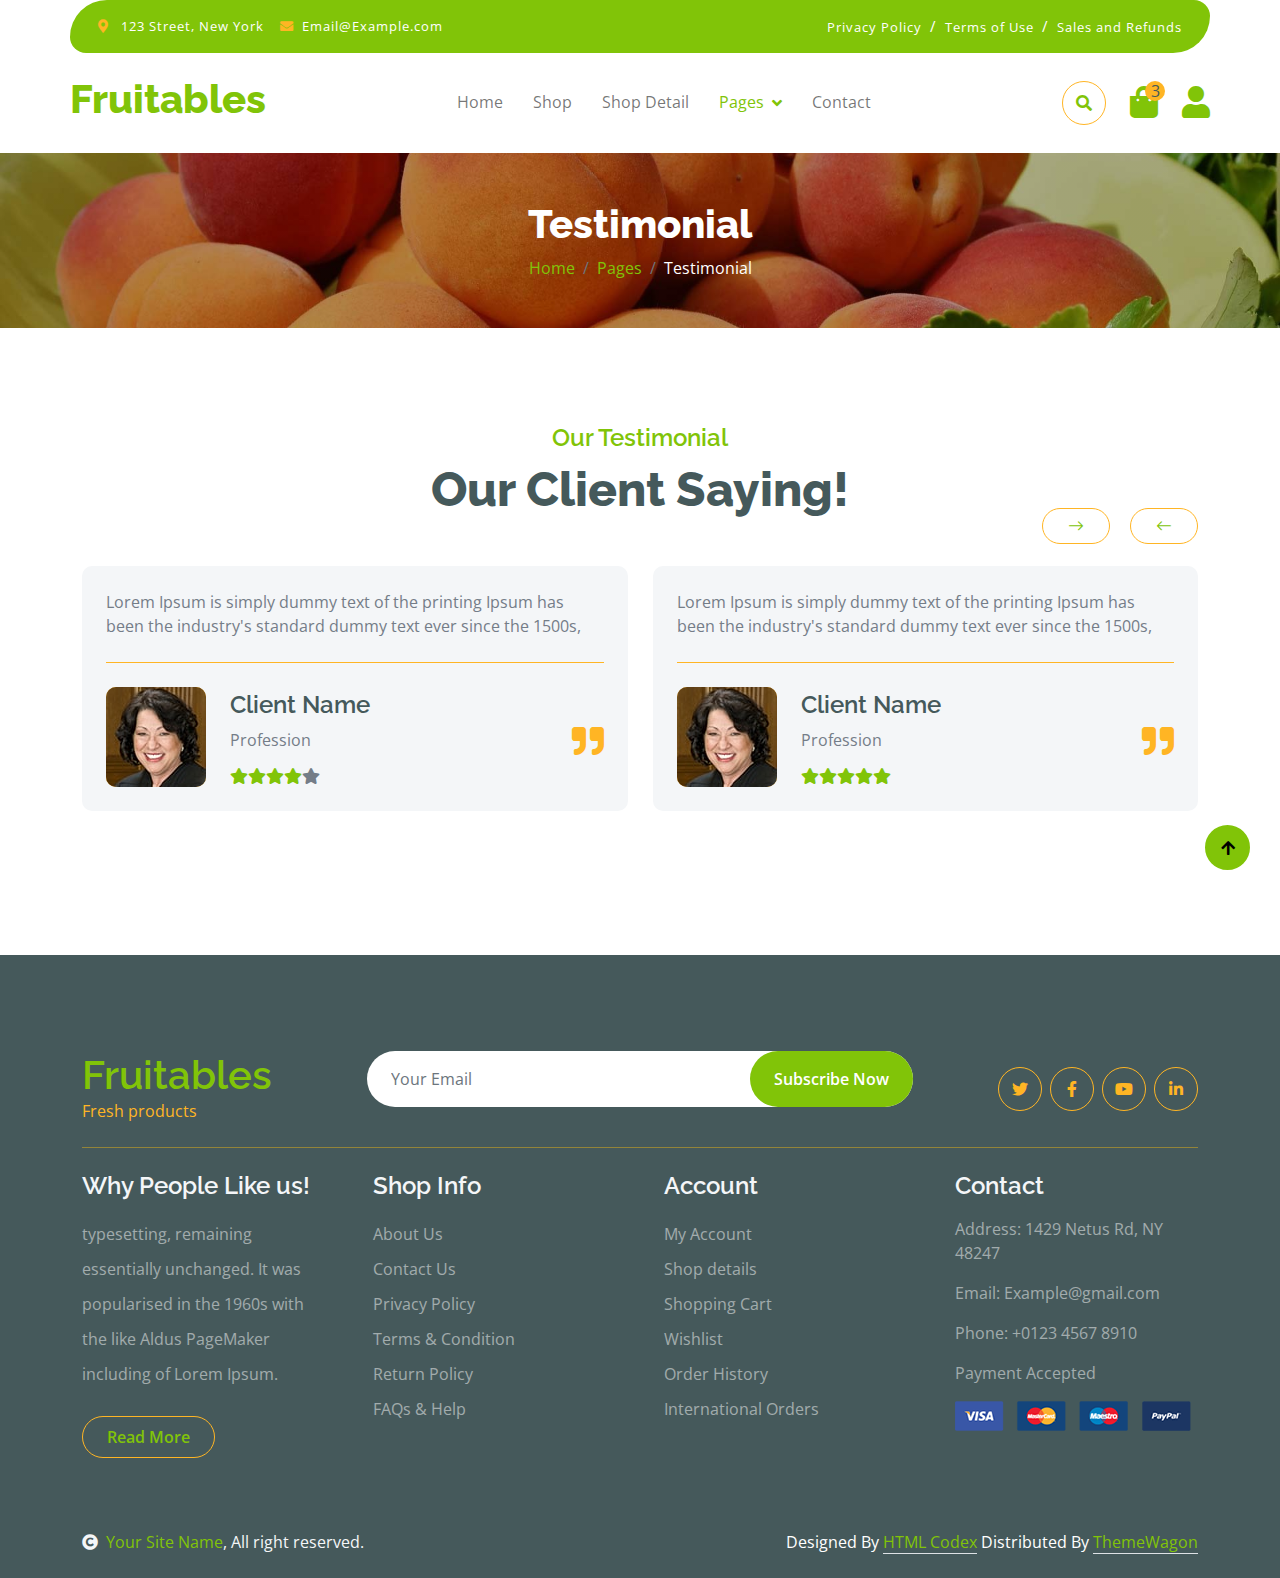
<file: public/user_assets/testimonial.html>
<!DOCTYPE html>
<html lang="en">

    <head>
        <meta charset="utf-8">
        <title>Fruitables - Vegetable Website Template</title>
        <meta content="width=device-width, initial-scale=1.0" name="viewport">
        <meta content="" name="keywords">
        <meta content="" name="description">

        <!-- Google Web Fonts -->
        <link rel="preconnect" href="https://fonts.googleapis.com">
        <link rel="preconnect" href="https://fonts.gstatic.com" crossorigin>
        <link href="https://fonts.googleapis.com/css2?family=Open+Sans:wght@400;600&family=Raleway:wght@600;800&display=swap" rel="stylesheet"> 

        <!-- Icon Font Stylesheet -->
        <link rel="stylesheet" href="https://use.fontawesome.com/releases/v5.15.4/css/all.css"/>
        <link href="https://cdn.jsdelivr.net/npm/bootstrap-icons@1.4.1/font/bootstrap-icons.css" rel="stylesheet">

        <!-- Libraries Stylesheet -->
        <link href="lib/lightbox/css/lightbox.min.css" rel="stylesheet">
        <link href="lib/owlcarousel/assets/owl.carousel.min.css" rel="stylesheet">


        <!-- Customized Bootstrap Stylesheet -->
        <link href="css/bootstrap.min.css" rel="stylesheet">

        <!-- Template Stylesheet -->
        <link href="css/style.css" rel="stylesheet">
    </head>

    <body>

        <!-- Spinner Start -->
        <div id="spinner" class="show w-100 vh-100 bg-white position-fixed translate-middle top-50 start-50  d-flex align-items-center justify-content-center">
            <div class="spinner-grow text-primary" role="status"></div>
        </div>
        <!-- Spinner End -->


        <!-- Navbar start -->
        <div class="container-fluid fixed-top">
            <div class="container topbar bg-primary d-none d-lg-block">
                <div class="d-flex justify-content-between">
                    <div class="top-info ps-2">
                        <small class="me-3"><i class="fas fa-map-marker-alt me-2 text-secondary"></i> <a href="#" class="text-white">123 Street, New York</a></small>
                        <small class="me-3"><i class="fas fa-envelope me-2 text-secondary"></i><a href="#" class="text-white">Email@Example.com</a></small>
                    </div>
                    <div class="top-link pe-2">
                        <a href="#" class="text-white"><small class="text-white mx-2">Privacy Policy</small>/</a>
                        <a href="#" class="text-white"><small class="text-white mx-2">Terms of Use</small>/</a>
                        <a href="#" class="text-white"><small class="text-white ms-2">Sales and Refunds</small></a>
                    </div>
                </div>
            </div>
            <div class="container px-0">
                <nav class="navbar navbar-light bg-white navbar-expand-xl">
                    <a href="index.html" class="navbar-brand"><h1 class="text-primary display-6">Fruitables</h1></a>
                    <button class="navbar-toggler py-2 px-3" type="button" data-bs-toggle="collapse" data-bs-target="#navbarCollapse">
                        <span class="fa fa-bars text-primary"></span>
                    </button>
                    <div class="collapse navbar-collapse bg-white" id="navbarCollapse">
                        <div class="navbar-nav mx-auto">
                            <a href="index.html" class="nav-item nav-link">Home</a>
                            <a href="shop.html" class="nav-item nav-link">Shop</a>
                            <a href="shop-detail.html" class="nav-item nav-link">Shop Detail</a>
                            <div class="nav-item dropdown">
                                <a href="#" class="nav-link dropdown-toggle active" data-bs-toggle="dropdown">Pages</a>
                                <div class="dropdown-menu m-0 bg-secondary rounded-0">
                                    <a href="cart.html" class="dropdown-item">Cart</a>
                                    <a href="chackout.html" class="dropdown-item">Chackout</a>
                                    <a href="testimonial.html" class="dropdown-item active">Testimonial</a>
                                    <a href="404.html" class="dropdown-item">404 Page</a>
                                </div>
                            </div>
                            <a href="contact.html" class="nav-item nav-link">Contact</a>
                        </div>
                        <div class="d-flex m-3 me-0">
                            <button class="btn-search btn border border-secondary btn-md-square rounded-circle bg-white me-4" data-bs-toggle="modal" data-bs-target="#searchModal"><i class="fas fa-search text-primary"></i></button>
                            <a href="#" class="position-relative me-4 my-auto">
                                <i class="fa fa-shopping-bag fa-2x"></i>
                                <span class="position-absolute bg-secondary rounded-circle d-flex align-items-center justify-content-center text-dark px-1" style="top: -5px; left: 15px; height: 20px; min-width: 20px;">3</span>
                            </a>
                            <a href="#" class="my-auto">
                                <i class="fas fa-user fa-2x"></i>
                            </a>
                        </div>
                    </div>
                </nav>
            </div>
        </div>
        <!-- Navbar End -->


        <!-- Modal Search Start -->
        <div class="modal fade" id="searchModal" tabindex="-1" aria-labelledby="exampleModalLabel" aria-hidden="true">
            <div class="modal-dialog modal-fullscreen">
                <div class="modal-content rounded-0">
                    <div class="modal-header">
                        <h5 class="modal-title" id="exampleModalLabel">Search by keyword</h5>
                        <button type="button" class="btn-close" data-bs-dismiss="modal" aria-label="Close"></button>
                    </div>
                    <div class="modal-body d-flex align-items-center">
                        <div class="input-group w-75 mx-auto d-flex">
                            <input type="search" class="form-control p-3" placeholder="keywords" aria-describedby="search-icon-1">
                            <span id="search-icon-1" class="input-group-text p-3"><i class="fa fa-search"></i></span>
                        </div>
                    </div>
                </div>
            </div>
        </div>
        <!-- Modal Search End -->


        <!-- Single Page Header start -->
        <div class="container-fluid page-header py-5">
            <h1 class="text-center text-white display-6">Testimonial</h1>
            <ol class="breadcrumb justify-content-center mb-0">
                <li class="breadcrumb-item"><a href="#">Home</a></li>
                <li class="breadcrumb-item"><a href="#">Pages</a></li>
                <li class="breadcrumb-item active text-white">Testimonial</li>
            </ol>
        </div>
        <!-- Single Page Header End -->


        <!-- Tastimonial Start -->
        <div class="container-fluid testimonial py-5">
            <div class="container py-5">
                <div class="testimonial-header text-center">
                    <h4 class="text-primary">Our Testimonial</h4>
                    <h1 class="display-5 mb-5 text-dark">Our Client Saying!</h1>
                </div>
                <div class="owl-carousel testimonial-carousel">
                    <div class="testimonial-item img-border-radius bg-light rounded p-4">
                        <div class="position-relative">
                            <i class="fa fa-quote-right fa-2x text-secondary position-absolute" style="bottom: 30px; right: 0;"></i>
                            <div class="mb-4 pb-4 border-bottom border-secondary">
                                <p class="mb-0">Lorem Ipsum is simply dummy text of the printing Ipsum has been the industry's standard dummy text ever since the 1500s,
                                </p>
                            </div>
                            <div class="d-flex align-items-center flex-nowrap">
                                <div class="bg-secondary rounded">
                                    <img src="img/testimonial-1.jpg" class="img-fluid rounded" style="width: 100px; height: 100px;" alt="">
                                </div>
                                <div class="ms-4 d-block">
                                    <h4 class="text-dark">Client Name</h4>
                                    <p class="m-0 pb-3">Profession</p>
                                    <div class="d-flex pe-5">
                                        <i class="fas fa-star text-primary"></i>
                                        <i class="fas fa-star text-primary"></i>
                                        <i class="fas fa-star text-primary"></i>
                                        <i class="fas fa-star text-primary"></i>
                                        <i class="fas fa-star"></i>
                                    </div>
                                </div>
                            </div>
                        </div>
                    </div>
                    <div class="testimonial-item img-border-radius bg-light rounded p-4">
                        <div class="position-relative">
                            <i class="fa fa-quote-right fa-2x text-secondary position-absolute" style="bottom: 30px; right: 0;"></i>
                            <div class="mb-4 pb-4 border-bottom border-secondary">
                                <p class="mb-0">Lorem Ipsum is simply dummy text of the printing Ipsum has been the industry's standard dummy text ever since the 1500s,
                                </p>
                            </div>
                            <div class="d-flex align-items-center flex-nowrap">
                                <div class="bg-secondary rounded">
                                    <img src="img/testimonial-1.jpg" class="img-fluid rounded" style="width: 100px; height: 100px;" alt="">
                                </div>
                                <div class="ms-4 d-block">
                                    <h4 class="text-dark">Client Name</h4>
                                    <p class="m-0 pb-3">Profession</p>
                                    <div class="d-flex pe-5">
                                        <i class="fas fa-star text-primary"></i>
                                        <i class="fas fa-star text-primary"></i>
                                        <i class="fas fa-star text-primary"></i>
                                        <i class="fas fa-star text-primary"></i>
                                        <i class="fas fa-star text-primary"></i>
                                    </div>
                                </div>
                            </div>
                        </div>
                    </div>
                    <div class="testimonial-item img-border-radius bg-light rounded p-4">
                        <div class="position-relative">
                            <i class="fa fa-quote-right fa-2x text-secondary position-absolute" style="bottom: 30px; right: 0;"></i>
                            <div class="mb-4 pb-4 border-bottom border-secondary">
                                <p class="mb-0">Lorem Ipsum is simply dummy text of the printing Ipsum has been the industry's standard dummy text ever since the 1500s,
                                </p>
                            </div>
                            <div class="d-flex align-items-center flex-nowrap">
                                <div class="bg-secondary rounded">
                                    <img src="img/testimonial-1.jpg" class="img-fluid rounded" style="width: 100px; height: 100px;" alt="">
                                </div>
                                <div class="ms-4 d-block">
                                    <h4 class="text-dark">Client Name</h4>
                                    <p class="m-0 pb-3">Profession</p>
                                    <div class="d-flex pe-5">
                                        <i class="fas fa-star text-primary"></i>
                                        <i class="fas fa-star text-primary"></i>
                                        <i class="fas fa-star text-primary"></i>
                                        <i class="fas fa-star text-primary"></i>
                                        <i class="fas fa-star text-primary"></i>
                                    </div>
                                </div>
                            </div>
                        </div>
                    </div>
                </div>
            </div>
        </div>
        <!-- Tastimonial End -->


        <!-- Footer Start -->
        <div class="container-fluid bg-dark text-white-50 footer pt-5 mt-5">
            <div class="container py-5">
                <div class="pb-4 mb-4" style="border-bottom: 1px solid rgba(226, 175, 24, 0.5) ;">
                    <div class="row g-4">
                        <div class="col-lg-3">
                            <a href="#">
                                <h1 class="text-primary mb-0">Fruitables</h1>
                                <p class="text-secondary mb-0">Fresh products</p>
                            </a>
                        </div>
                        <div class="col-lg-6">
                            <div class="position-relative mx-auto">
                                <input class="form-control border-0 w-100 py-3 px-4 rounded-pill" type="number" placeholder="Your Email">
                                <button type="submit" class="btn btn-primary border-0 border-secondary py-3 px-4 position-absolute rounded-pill text-white" style="top: 0; right: 0;">Subscribe Now</button>
                            </div>
                        </div>
                        <div class="col-lg-3">
                            <div class="d-flex justify-content-end pt-3">
                                <a class="btn  btn-outline-secondary me-2 btn-md-square rounded-circle" href=""><i class="fab fa-twitter"></i></a>
                                <a class="btn btn-outline-secondary me-2 btn-md-square rounded-circle" href=""><i class="fab fa-facebook-f"></i></a>
                                <a class="btn btn-outline-secondary me-2 btn-md-square rounded-circle" href=""><i class="fab fa-youtube"></i></a>
                                <a class="btn btn-outline-secondary btn-md-square rounded-circle" href=""><i class="fab fa-linkedin-in"></i></a>
                            </div>
                        </div>
                    </div>
                </div>
                <div class="row g-5">
                    <div class="col-lg-3 col-md-6">
                        <div class="footer-item">
                            <h4 class="text-light mb-3">Why People Like us!</h4>
                            <p class="mb-4">typesetting, remaining essentially unchanged. It was 
                                popularised in the 1960s with the like Aldus PageMaker including of Lorem Ipsum.</p>
                            <a href="" class="btn border-secondary py-2 px-4 rounded-pill text-primary">Read More</a>
                        </div>
                    </div>
                    <div class="col-lg-3 col-md-6">
                        <div class="d-flex flex-column text-start footer-item">
                            <h4 class="text-light mb-3">Shop Info</h4>
                            <a class="btn-link" href="">About Us</a>
                            <a class="btn-link" href="">Contact Us</a>
                            <a class="btn-link" href="">Privacy Policy</a>
                            <a class="btn-link" href="">Terms & Condition</a>
                            <a class="btn-link" href="">Return Policy</a>
                            <a class="btn-link" href="">FAQs & Help</a>
                        </div>
                    </div>
                    <div class="col-lg-3 col-md-6">
                        <div class="d-flex flex-column text-start footer-item">
                            <h4 class="text-light mb-3">Account</h4>
                            <a class="btn-link" href="">My Account</a>
                            <a class="btn-link" href="">Shop details</a>
                            <a class="btn-link" href="">Shopping Cart</a>
                            <a class="btn-link" href="">Wishlist</a>
                            <a class="btn-link" href="">Order History</a>
                            <a class="btn-link" href="">International Orders</a>
                        </div>
                    </div>
                    <div class="col-lg-3 col-md-6">
                        <div class="footer-item">
                            <h4 class="text-light mb-3">Contact</h4>
                            <p>Address: 1429 Netus Rd, NY 48247</p>
                            <p>Email: Example@gmail.com</p>
                            <p>Phone: +0123 4567 8910</p>
                            <p>Payment Accepted</p>
                            <img src="img/payment.png" class="img-fluid" alt="">
                        </div>
                    </div>
                </div>
            </div>
        </div>
        <!-- Footer End -->

        <!-- Copyright Start -->
        <div class="container-fluid copyright bg-dark py-4">
            <div class="container">
                <div class="row">
                    <div class="col-md-6 text-center text-md-start mb-3 mb-md-0">
                        <span class="text-light"><a href="#"><i class="fas fa-copyright text-light me-2"></i>Your Site Name</a>, All right reserved.</span>
                    </div>
                    <div class="col-md-6 my-auto text-center text-md-end text-white">
                        <!--/*** This template is free as long as you keep the below author’s credit link/attribution link/backlink. ***/-->
                        <!--/*** If you'd like to use the template without the below author’s credit link/attribution link/backlink, ***/-->
                        <!--/*** you can purchase the Credit Removal License from "https://htmlcodex.com/credit-removal". ***/-->
                        Designed By <a class="border-bottom" href="https://htmlcodex.com">HTML Codex</a> Distributed By <a class="border-bottom" href="https://themewagon.com">ThemeWagon</a>
                    </div>
                </div>
            </div>
        </div>
        <!-- Copyright End -->



        <!-- Back to Top -->
        <a href="#" class="btn btn-primary border-3 border-primary rounded-circle back-to-top"><i class="fa fa-arrow-up"></i></a>   

        
    <!-- JavaScript Libraries -->
    <script src="https://ajax.googleapis.com/ajax/libs/jquery/3.6.4/jquery.min.js"></script>
    <script src="https://cdn.jsdelivr.net/npm/bootstrap@5.0.0/dist/js/bootstrap.bundle.min.js"></script>
    <script src="lib/easing/easing.min.js"></script>
    <script src="lib/waypoints/waypoints.min.js"></script>
    <script src="lib/lightbox/js/lightbox.min.js"></script>
    <script src="lib/owlcarousel/owl.carousel.min.js"></script>

    <!-- Template Javascript -->
    <script src="js/main.js"></script>
    </body>

</html>
</file>
<file: public/user_assets/css/style.css>
/*** Spinner Start ***/
#spinner {
    opacity: 0;
    visibility: hidden;
    transition: opacity .8s ease-out, visibility 0s linear .5s;
    z-index: 99999;
 }

 #spinner.show {
     transition: opacity .8s ease-out, visibility 0s linear .0s;
     visibility: visible;
     opacity: 1;
 }

 .back-to-top {
    position: fixed;
    right: 30px;
    bottom: 30px;
    display: flex;
    width: 45px;
    height: 45px;
    align-items: center;
    justify-content: center;
    transition: 0.5s;
    z-index: 99;
}
/*** Spinner End ***/


/*** Button Start ***/
.btn {
    font-weight: 600;
    transition: .5s;
}

.btn-square {
    width: 32px;
    height: 32px;
}

.btn-sm-square {
    width: 34px;
    height: 34px;
}

.btn-md-square {
    width: 44px;
    height: 44px;
}

.btn-lg-square {
    width: 56px;
    height: 56px;
}

.btn-square,
.btn-sm-square,
.btn-md-square,
.btn-lg-square {
    padding: 0;
    display: flex;
    align-items: center;
    justify-content: center;
    font-weight: normal;
}

.btn.border-secondary {
    transition: 0.5s;
}

.btn.border-secondary:hover {
    background: var(--bs-secondary) !important;
    color: var(--bs-white) !important;
}

/*** Topbar Start ***/
.fixed-top {
    transition: 0.5s;
    background: var(--bs-white);
    border: 0;
}

.topbar {
    padding: 20px;
    border-radius: 230px 100px;
}

.topbar .top-info {
    font-size: 15px;
    line-height: 0;
    letter-spacing: 1px;
    display: flex;
    align-items: center;
}

.topbar .top-link {
    font-size: 15px;
    line-height: 0;
    letter-spacing: 1px;
    display: flex;
    align-items: center;
}

.topbar .top-link a {
    letter-spacing: 1px;
}

.topbar .top-link a small:hover {
    color: var(--bs-secondary) !important;
    transition: 0.5s;
}

.topbar .top-link a small:hover i {
    color: var(--bs-primary) !important;
}
/*** Topbar End ***/

/*** Navbar Start ***/
.navbar .navbar-nav .nav-link {
    padding: 10px 15px;
    font-size: 16px;
    transition: .5s;
}

.navbar {
    height: 100px;
    border-bottom: 1px solid rgba(255, 255, 255, .1);
}

.navbar .navbar-nav .nav-link:hover,
.navbar .navbar-nav .nav-link.active,
.fixed-top.bg-white .navbar .navbar-nav .nav-link:hover,
.fixed-top.bg-white .navbar .navbar-nav .nav-link.active {
    color: var(--bs-primary);
}

.navbar .dropdown-toggle::after {
    border: none;
    content: "\f107";
    font-family: "Font Awesome 5 Free";
    font-weight: 700;
    vertical-align: middle;
    margin-left: 8px;
}

@media (min-width: 1200px) {
    .navbar .nav-item .dropdown-menu {
        display: block;
        visibility: hidden;
        top: 100%;
        transform: rotateX(-75deg);
        transform-origin: 0% 0%;
        border: 0;
        transition: .5s;
        opacity: 0;
    }
}

.dropdown .dropdown-menu a:hover {
    background: var(--bs-secondary);
    color: var(--bs-primary);
}

.navbar .nav-item:hover .dropdown-menu {
    transform: rotateX(0deg);
    visibility: visible;
    background: var(--bs-light) !important;
    border-radius: 10px !important;
    transition: .5s;
    opacity: 1;
}

#searchModal .modal-content {
    background: rgba(255, 255, 255, .8);
}
/*** Navbar End ***/

/*** Hero Header ***/
.hero-header {
    background: linear-gradient(rgba(248, 223, 173, 0.1), rgba(248, 223, 173, 0.1)), url(../img/hero-img.jpg);
    background-position: center center;
    background-repeat: no-repeat;
    background-size: cover;
}

.carousel-item {
    position: relative;
}

.carousel-item a {
    position: absolute;
    top: 50%;
    left: 50%;
    transform: translate(-50%, -50%);
    font-size: 25px;
    background: linear-gradient(rgba(255, 181, 36, 0.7), rgba(255, 181, 36, 0.7));
}

.carousel-control-next,
.carousel-control-prev {
    width: 48px;
    height: 48px;
    border-radius: 48px;
    border: 1px solid var(--bs-white);
    background: var(--bs-primary);
    position: absolute;
    top: 50%;
    transform: translateY(-50%);
}

.carousel-control-next {
    margin-right: 20px;
}

.carousel-control-prev {
    margin-left: 20px;
}

.page-header {
    position: relative;
    background: linear-gradient(rgba(0, 0, 0, 0.3), rgba(0, 0, 0, 0.3)), url(../img/cart-page-header-img.jpg);
    background-position: center center;
    background-repeat: no-repeat;
    background-size: cover;
}

@media (min-width: 992px) {
    .hero-header,
    .page-header {
        margin-top: 152px !important;
    }
}

@media (max-width: 992px) {
    .hero-header,
    .page-header {
        margin-top: 97px !important;
    }
}
/*** Hero Header end ***/


/*** featurs Start ***/
.featurs .featurs-item .featurs-icon {
    position: relative;
    width: 120px;
    height: 120px;
}

.featurs .featurs-item .featurs-icon::after {
    content: "";
    width: 35px;
    height: 35px;
    background: var(--bs-secondary);
    position: absolute;
    bottom: -10px;
    transform: translate(-50%);
    transform: rotate(45deg);
    background: var(--bs-secondary);
    
}
/*** featurs End ***/


/*** service Start ***/
.service .service-item .service-content {
    position: relative;
    width: 250px; 
    height: 130px; 
    top: -50%; 
    left: 50%; 
    transform: translate(-50%, -50%);
}

/*** service End ***/


/*** Fruits Start ***/
.fruite .tab-class .nav-item a.active {
    background: var(--bs-secondary) !important;
}

.fruite .tab-class .nav-item a.active span {
    color: var(--bs-white) !important; 
}

.fruite .fruite-categorie .fruite-name {
    line-height: 40px;
}

.fruite .fruite-categorie .fruite-name a {
    transition: 0.5s;
}

.fruite .fruite-categorie .fruite-name a:hover {
    color: var(--bs-secondary);
}

.fruite .fruite-item {
    height: 100%;
    transition: 0.5s;
}
.fruite .fruite-item:hover {
    box-shadow: 0 0 55px rgba(0, 0, 0, 0.4);
}

.fruite .fruite-item .fruite-img {
    overflow: hidden;
    transition: 0.5s;
    border-radius: 10px 10px 0 0;
}

.fruite .fruite-item .fruite-img img {
    transition: 0.5s;
}

.fruite .fruite-item .fruite-img img:hover {
    transform: scale(1.3);
}
/*** Fruits End ***/


/*** vesitable Start ***/
.vesitable .vesitable-item {
    height: 100%;
    transition: 0.5s;
}

.vesitable .vesitable-item:hover {
    box-shadow: 0 0 55px rgba(0, 0, 0, 0.4);
}

.vesitable .vesitable-item .vesitable-img {
    overflow: hidden;
    transition: 0.5s;
    border-radius: 10px 10px 0 0;
}

.vesitable .vesitable-item .vesitable-img img {
    transition: 0.5s;
}

.vesitable .vesitable-item .vesitable-img img:hover {
    transform: scale(1.2);
}

.vesitable .owl-stage {
    margin: 50px 0;
    position: relative;
}

.vesitable .owl-nav .owl-prev {
    position: absolute;
    top: -8px;
    right: 0;
    color: var(--bs-primary);
    padding: 5px 25px;
    border: 1px solid var(--bs-secondary);
    border-radius: 20px;
    transition: 0.5s;

}

.vesitable .owl-nav .owl-prev:hover {
    background: var(--bs-secondary);
    color: var(--bs-white);
}

.vesitable .owl-nav .owl-next {
    position: absolute;
    top: -8px;
    right: 88px;
    color: var(--bs-primary);
    padding: 5px 25px;
    border: 1px solid var(--bs-secondary);
    border-radius: 20px;
    transition: 0.5s;
}

.vesitable .owl-nav .owl-next:hover {
    background: var(--bs-secondary);
    color: var(--bs-white);
}
/*** vesitable End ***/


/*** Banner Section Start ***/
.banner .banner-btn:hover {
    background: var(--bs-primary);
}
/*** Banner Section End ***/


/*** Facts Start ***/
.counter {
    height: 100%;
    text-align: center;
    box-shadow: 0 0 30px rgba(0, 0, 0, 0.05);
}

.counter i {
    font-size: 60px;
    margin-bottom: 25px;
}

.counter h4 {
    color: var(--bs-primary);
    letter-spacing: 1px;
    text-transform: uppercase;
}

.counter h1 {
    margin-bottom: 0;
}
/*** Facts End ***/


/*** testimonial Start ***/
.testimonial .owl-nav .owl-prev {
    position: absolute;
    top: -58px;
    right: 0;
    color: var(--bs-primary);
    padding: 5px 25px;
    border: 1px solid var(--bs-secondary);
    border-radius: 20px;
    transition: 0.5s;
}

.testimonial .owl-nav .owl-prev:hover {
    background: var(--bs-secondary);
    color: var(--bs-white);
}

.testimonial .owl-nav .owl-next {
    position: absolute;
    top: -58px;
    right: 88px;
    color: var(--bs-primary);
    padding: 5px 25px;
    border: 1px solid var(--bs-secondary);
    border-radius: 20px;
    transition: 0.5s;
}

.testimonial .owl-nav .owl-next:hover {
    background: var(--bs-secondary);
    color: var(--bs-white);
}
/*** testimonial End ***/


/*** Single Page Start ***/
.pagination {
    display: inline-block;
}
  
.pagination a {
    color: var(--bs-dark);
    padding: 10px 16px;
    text-decoration: none;
    transition: 0.5s;
    border: 1px solid var(--bs-secondary);
    margin: 0 4px;
}
  
.pagination a.active {
    background-color: var(--bs-primary);
    color: var(--bs-light);
    border: 1px solid var(--bs-secondary);
}
  
.pagination a:hover:not(.active) {background-color: var(--bs-primary)}

.nav.nav-tabs .nav-link.active {
    border-bottom: 2px solid var(--bs-secondary) !important;
}
/*** Single Page End ***/


/*** Footer Start ***/
.footer .footer-item .btn-link {
    line-height: 35px;
    color: rgba(255, 255, 255, .5);
    transition: 0.5s;
}

.footer .footer-item .btn-link:hover {
    color: var(--bs-secondary) !important;
}

.footer .footer-item p.mb-4 {
    line-height: 35px;
}
/*** Footer End ***/
</file>
